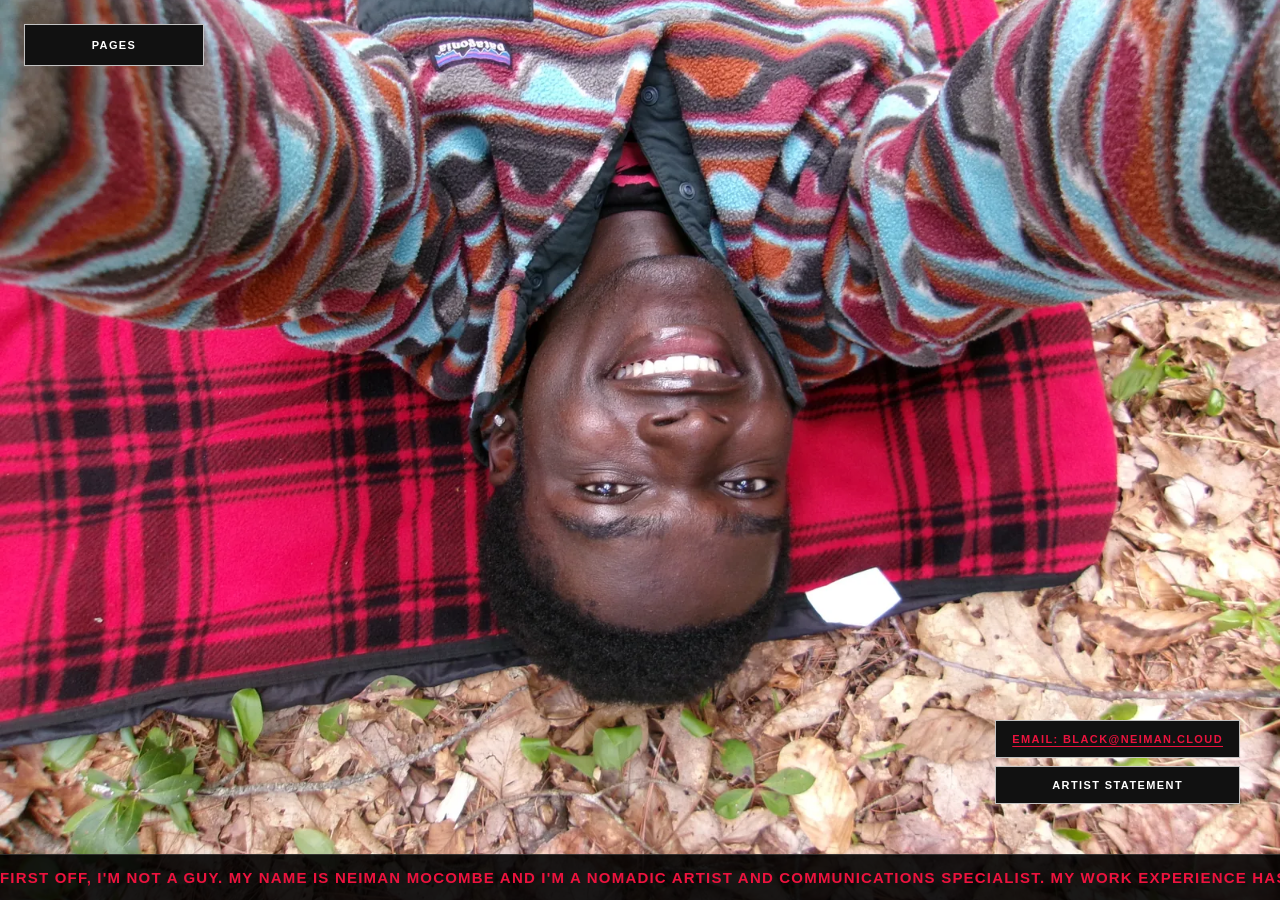
<file: index.html>
<!DOCTYPE html>
<html lang="en">
<head>
    <meta charset="UTF-8">
    <meta name="viewport" content="width=device-width, initial-scale=1.0">
    <title>About Me</title>
    <link rel="stylesheet" href="style.css">
</head>
<body>

    <nav class="site-nav-stack">
        <details class="menu-dropdown">
        <summary id="pages-toggle" class="menu-toggle">Pages</summary>
        <div class="menu-links">
            <a id="link-who-is-this-guy" href="index.html" class="nav-btn">Who is this guy?</a>
            <details class="nav-accordion" data-accordion="artwork">
                <summary class="nav-btn">Artwork</summary>
                <div class="submenu">
                    <svg class="submenu-guide" viewBox="0 0 12 100" preserveAspectRatio="none" aria-hidden="true"><path d="M6 0 V100"></path></svg>
                    <a href="photography.html" class="nav-btn">Photography</a>
                    <a href="art-interventions.html" class="nav-btn">Art Interventions</a>
                    <a href="" class="nav-btn">Graphic Design</a>
                    <a href="digital-art.html" class="nav-btn">Digital Art</a>
                    <a href="written-works.html" class="nav-btn">Written Works</a>
                </div>
            </details>
            <a id="link-communications" href="work-experience.html" class="nav-btn">Work Experience</a>
            <details class="nav-accordion" data-accordion="areas-of-interest">
                <summary class="nav-btn">Areas of Interest</summary>
                <div class="submenu">
                    <svg class="submenu-guide" viewBox="0 0 12 100" preserveAspectRatio="none" aria-hidden="true"><path d="M6 0 V100"></path></svg>
                    <a href="workin-hard.html" class="nav-btn">Workin' Hard</a>
                    <a href="hardly-workin.html" class="nav-btn">Hardly Workin'</a>
                </div>
            </details>
        </div>
        </details>
    </nav>

    <div class="about-bg">

        <div class="about-actions bottom-right-anchor">
            <a class="email-box" href="mailto:black@neiman.cloud">email: black@neiman.cloud</a>
            <details class="statement-details">
                <summary class="statement-trigger">Artist Statement</summary>
                <div class="statement-panel">
                    <button class="statement-close" type="button" aria-label="Close artist statement">×</button>
                    <p>I’ve always found artist statements to be ironic. As artists, we yearn for freedom from the constraints of society. By engaging in the practice of art making, I thought I’d be free from the quantitative, standardized world that seems to be closing in around me. As I’ve begun practicing more professionally, however, I’ve learned that things like artists' statements, digital portfolios, and social media presence are somewhat necessary. Although I totally understand the practical use of these standards, I think it’s ironic how creatives have created our own little cages, cages which may hurt more than they help.</p>
                    <p>If I must describe my works with words, I’ll say my study of religion and art history have informed my work as a <a class="statement-link" href="https://en.wikipedia.org/wiki/Social_practice_(art)" target="_blank" rel="noopener noreferrer">Social Practitioner</a>. I’m interested in context and how it (or lack thereof) can affect audience interpretation/reaction to a given work. By layering historical references within established mediums like (photo, installation, performance, etc) I’m able to expand my own awareness in addition to those people around me.</p>
                </div>
            </details>
        </div>

    </div>

    <div class="news-ticker-container">
        <div class="ticker-track">
            <span class="ticker-text">                  First off, I'm not a guy. My name is Neiman Mocombe and I'm a nomadic artist and communications specialist. My work experience has taken me around the Americas, Europe, and Asia. Please feel free to reach out if you'd like to collaborate on a creative assignment.</span>
        <span class="ticker-text">                      First off, I'm not a guy. My name is Neiman Mocombe and I'm a nomadic artist and communications specialist. My work experience has taken me around the Americas, Europe, and Asia. Please feel free to reach out if you'd like to collaborate on a creative assignment.</span>
        </div>
    </div>

    <script>
        const statementDetails = document.querySelector('.statement-details');
        const statementClose = document.querySelector('.statement-close');

        statementClose.addEventListener('click', () => {
            statementDetails.removeAttribute('open');
        });

        document.addEventListener('click', (event) => {
            if (statementDetails.open && !statementDetails.contains(event.target)) {
                statementDetails.removeAttribute('open');
            }
        });
    </script>

</body>
</html>
</file>
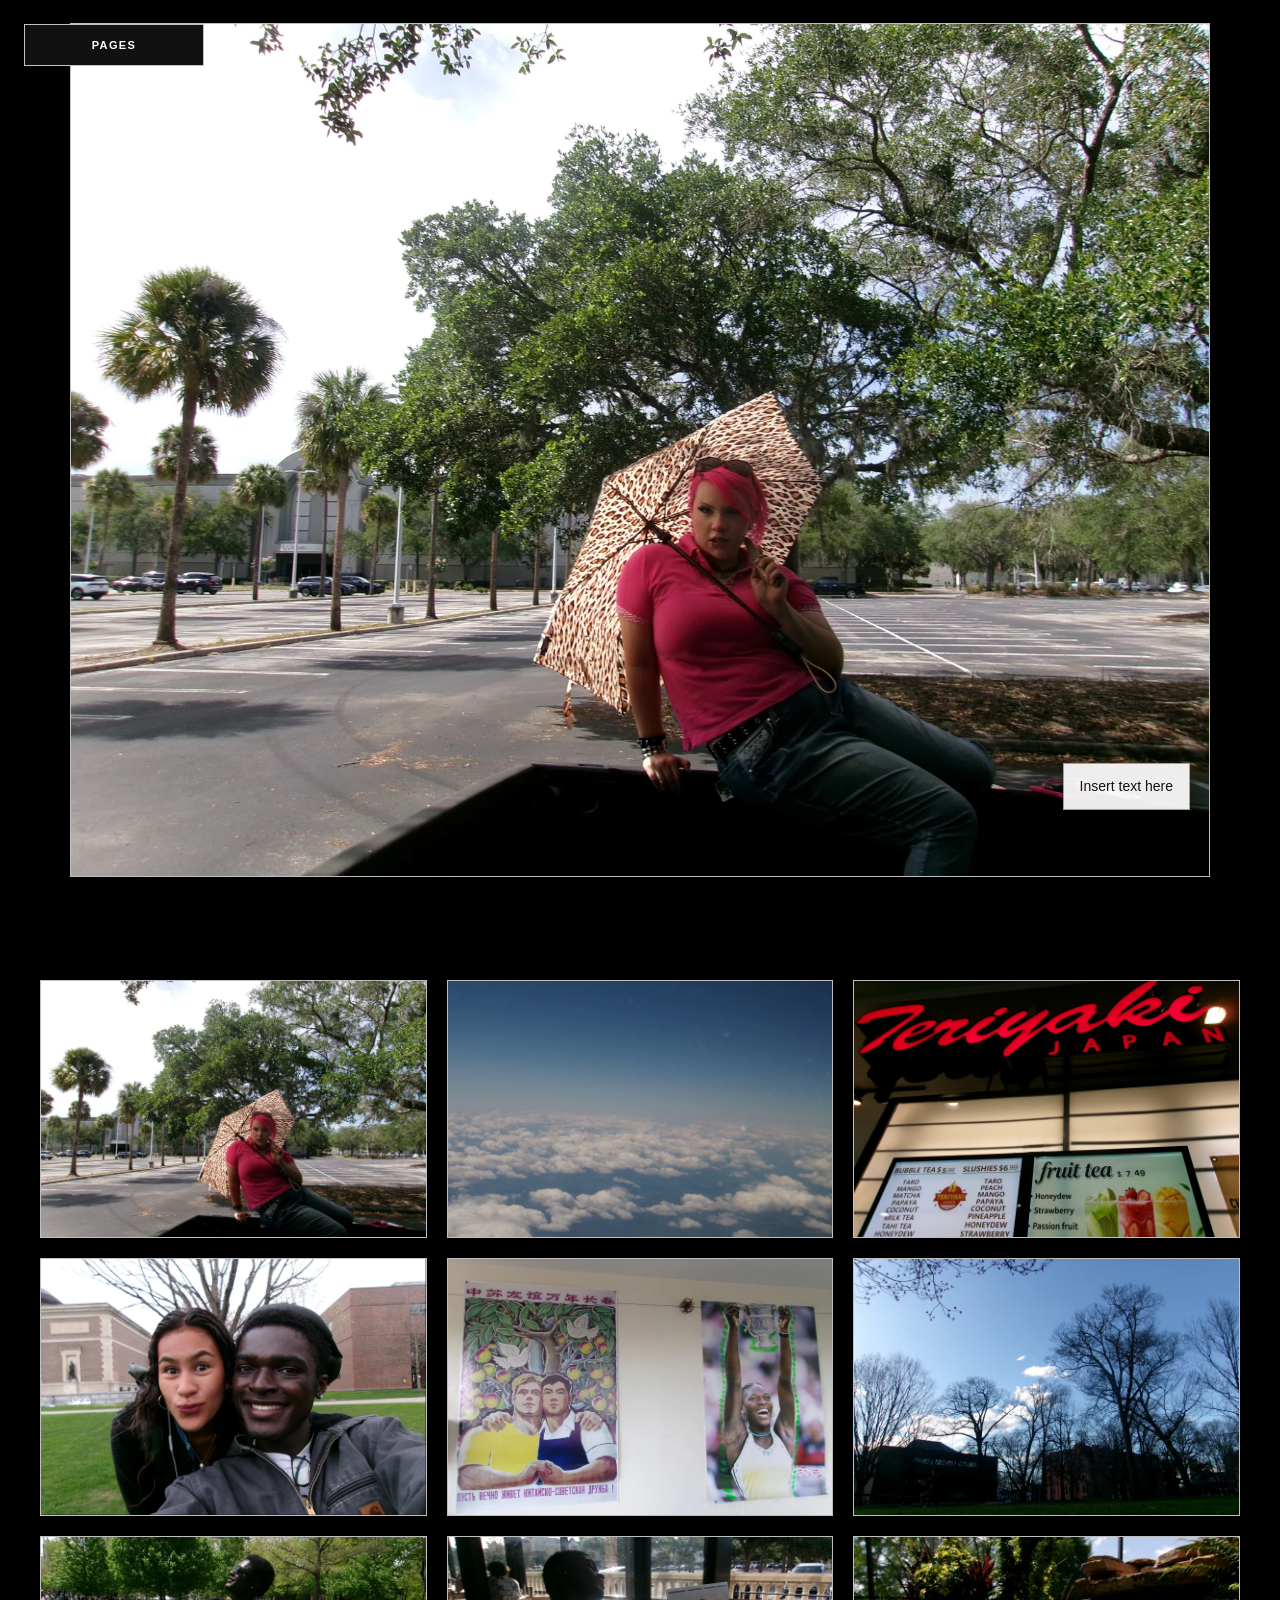
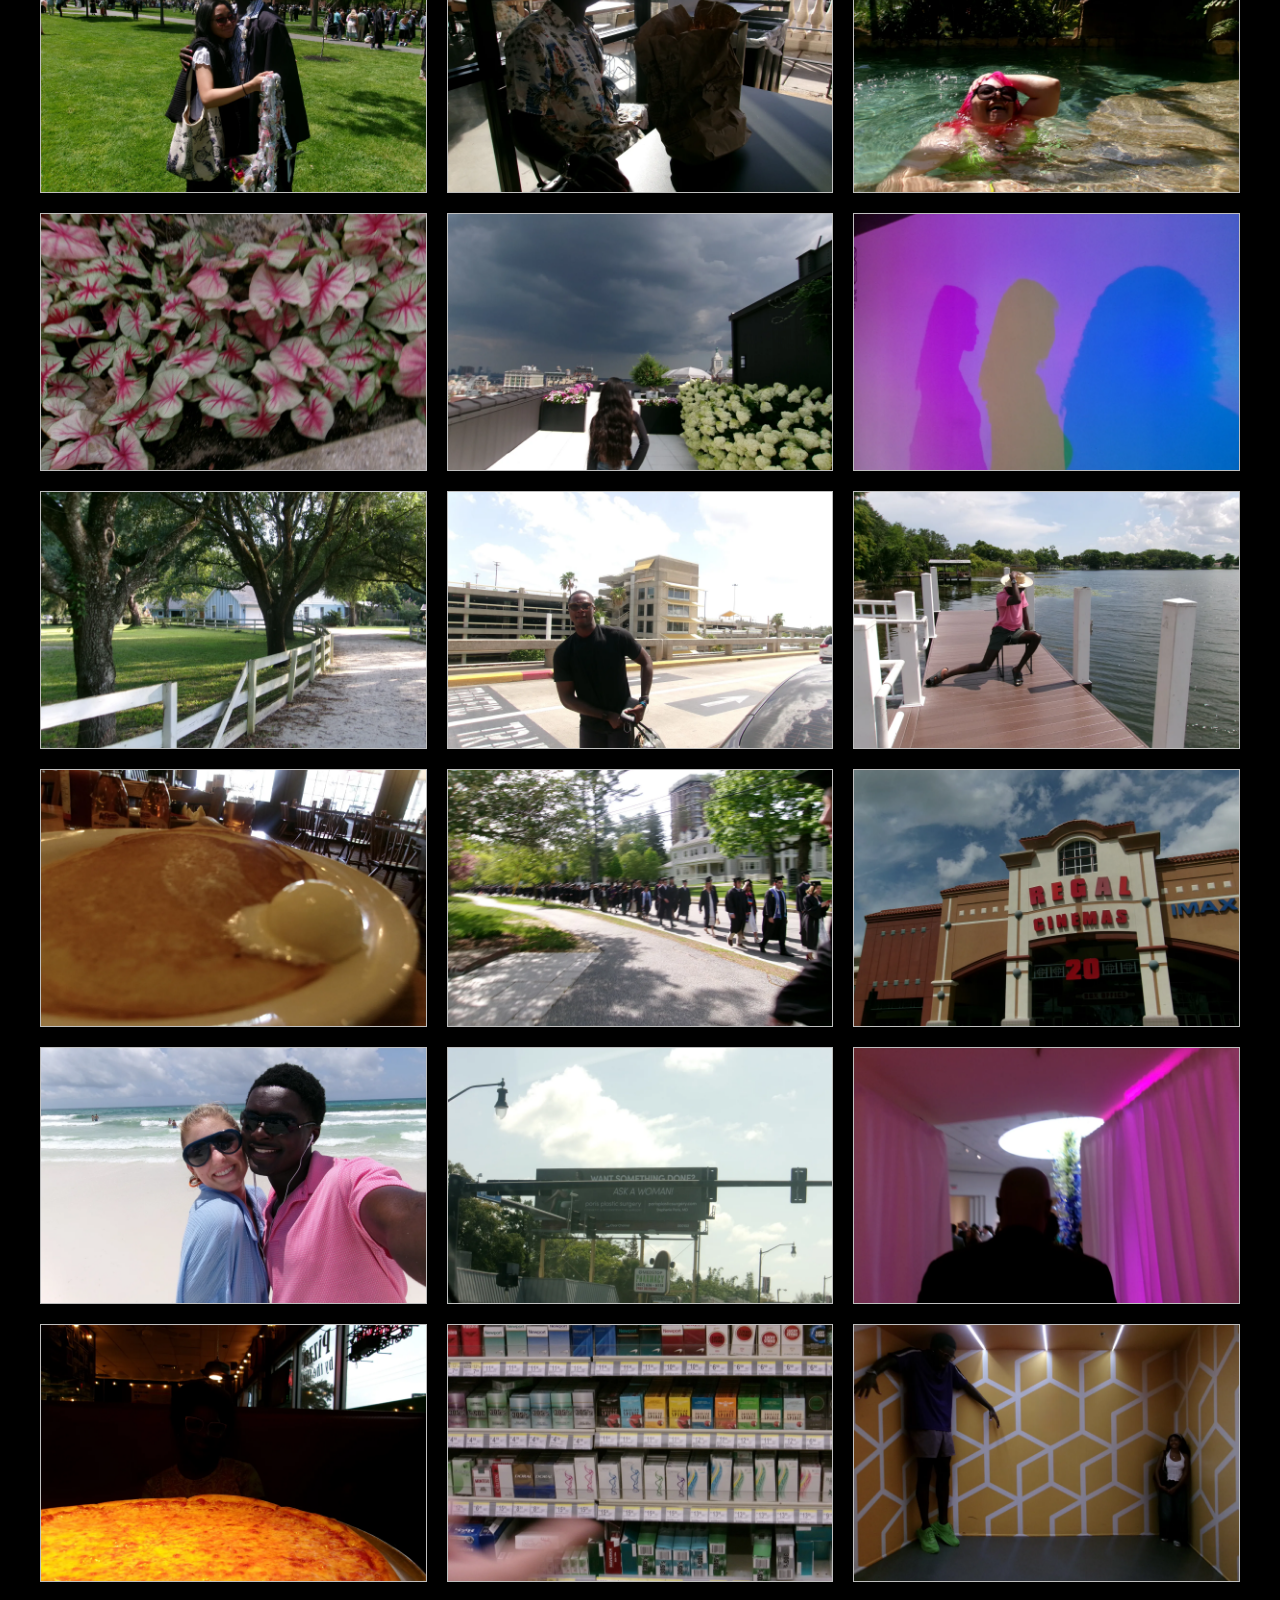
<file: areas-of-interest.html>
<!DOCTYPE html>
<html lang="en">
<head>
    <meta charset="UTF-8">
    <meta name="viewport" content="width=device-width, initial-scale=1.0">
    <title>Areas of Interest</title>
    <link rel="stylesheet" href="style.css">

    <style>
        html {
            scroll-behavior: smooth;
        }

        .gallery-body {
            background-color: #000000 !important;
            margin: 0;
            padding: 0;
        }

        .back-btn.gallery-nav {
            position: absolute;
            top: 24px;
            left: 24px;
            z-index: 10005;
        }

        /* 1. SINGLE FULLSCREEN SLIDESHOW WINDOW */
        .slideshow-window {
            position: relative;
            width: 100%;
            height: 100vh; /* Exactly one screen height */
            background-color: #000000;
            display: flex;
            justify-content: center;
            align-items: center;
            overflow: hidden;
        }

        /* Slide Frames (Hidden by default, shown via JavaScript class) */
        .gallery-slide {
            display: none; 
            position: absolute;
            width: 100%;
            height: 100%;
            justify-content: center;
            align-items: center;
            background-color: #000000;
        }

        .gallery-slide.active-slide {
            display: flex !important; /* Only shows the currently selected picture */
        }

        .gallery-img {
            max-width: 95%;
            max-height: 95%;
            object-fit: contain;
            border: 1px solid rgba(255, 255, 255, 0.75);
            box-sizing: border-box;
        }

        .cleanleaners-image {
            transform: rotate(180deg);
        }

        /* DESKTOP CLICK ARROWS */
/* DESKTOP CLICK ARROWS */
        .nav-arrow {
            position: absolute;
            top: 50%;
            transform: translateY(-50%);
            background: none; /* Removes the circle background color entirely */
            color: rgba(255, 255, 255, 0.6); /* Makes the arrow slightly translucent by default */
            font-size: 48px; /* Boosts the arrow size a bit since the circle is gone */
            border: none; /* Removes the border ring */
            padding: 10px;
            cursor: pointer;
            z-index: 10002;
            user-select: none;
            transition: color 0.3s ease, transform 0.3s ease;
        }

        /* Makes the standalone arrow turn bright white and grow slightly when hovered */
        .nav-arrow:hover {
            background: none; /* Keeps background transparent on hover */
            color: #ffffff; /* Pops to solid white */
            transform: translateY(-50%) scale(1.1); 
        }
       /* INVISIBLE CLICK NAV ZONES */
        .click-zone {
            position: absolute;
            top: 0;
            width: 50%; /* Splits the screen perfectly in half */
            height: 100%;
            z-index: 10002; /* Sits on top of the image but below your back-button */
            cursor: pointer;
            background: transparent; /* Makes it completely invisible */
            -webkit-tap-highlight-color: transparent; /* Prevents gray flashes on mobile browsers */
        }

        /* Positions the left zone to cover the left 50% of the screen */
        .left-zone {
            left: 0;
        }

        /* Positions the right zone to cover the right 50% of the screen */
        .right-zone {
            right: 0;
        }

        

        .left-arrow { left: 40px; }
        .right-arrow { right: 40px; }

        /* Caption system mechanics */
        .caption-system {
            position: absolute;
            bottom: 0;
            left: 0;
            width: 100%;
            display: flex;
            flex-direction: column;
            align-items: center;
            z-index: 10000;
        }

        .faint-arrow {
            color: rgba(255, 255, 255, 0.5);
            font-size: 28px;
            margin-bottom: 8px;
            cursor: pointer;
            animation: arrowBlink 3s ease-in-out infinite;
        }

        .caption-drawer {
            width: 100%;
            max-height: 0; 
            overflow: hidden;
            background-color: rgba(20, 20, 20, 0.95);
            transition: max-height 0.4s ease;
            text-align: left;
        }

        .caption-drawer-content { padding: 20px 40px 30px 40px; }
        .caption-drawer h3 { color: #ffffff; font-size: 20px; margin: 0 0 8px 0; font-family: -apple-system, sans-serif; }
        .caption-drawer p { color: #bbbbbb; font-size: 14px; margin: 0; font-family: -apple-system, sans-serif; }

        .caption-system:hover .caption-drawer { max-height: 20vh; }

        .floating-text-box {
            position: absolute;
            right: 90px;
            bottom: 90px;
            max-width: 300px;
            padding: 12px 16px;
            background-color: rgba(255, 255, 255, 0.92);
            border: 1px solid rgba(17, 17, 17, 0.35);
            color: #111111;
            font-size: 14px;
            line-height: 1.5;
            font-family: "Geist", "Geist Mono", "Arial Narrow", Arial, sans-serif;
            font-weight: 500;
            box-shadow: 0 8px 24px rgba(0, 0, 0, 0.18);
            outline: none;
            z-index: 10003;
            white-space: normal;
        }

        .floating-text-box:empty:before {
            content: "Insert text here";
            color: rgba(17, 17, 17, 0.65);
        }

        @keyframes arrowBlink { 0%, 100% { opacity: 0.2; } 50% { opacity: 0.8; } }

        /* 2. THE THUMBNAIL MATRIX GRID SECTION */
        .grid-section-container {
            background-color: #000000;
            padding: 80px 40px 120px 40px;
            width: 100%;
            box-sizing: border-box;
        }

        .grid-section-title {
            color: #ffffff;
            font-family: -apple-system, sans-serif;
            font-size: 24px;
            letter-spacing: 2px;
            text-transform: uppercase;
            margin-bottom: 40px;
            text-align: center;
        }

        .photo-matrix-grid {
            display: grid;
            grid-template-columns: repeat(3, 1fr);
            gap: 20px;
            max-width: 1400px;
            margin: 0 auto;
        }

        .grid-thumbnail-link {
            display: block;
            width: 100%;
            aspect-ratio: 3 / 2;
            overflow: hidden;
            border-radius: 0px;
            border: 1px solid rgba(255, 255, 255, 0.75);
            cursor: pointer;
            transition: transform 0.3s ease, border-color 0.3s ease;
            box-sizing: border-box;
        }

        .grid-thumbnail-link:hover {
            transform: scale(1.02);
            border-color: rgba(255, 255, 255, 0.4);
        }

        .grid-thumb-img {
            width: 100%;
            height: 100%;
            object-fit: cover;
        }
    </style>
</head>
<body class="gallery-body">

    <div class="slideshow-window" id="top-view">
        
            <div class="click-zone left-zone" onclick="changeSlide(-1)"></div>
            <div class="click-zone right-zone" onclick="changeSlide(1)"></div>

        <div class="gallery-slide active-slide">
            <img src="images/photo-gallery/connie-pt-2.webp" alt="Connie pt 2" class="gallery-img">
            <div class="caption-system"><div class="caption-drawer"><div class="caption-drawer-content"><h3>Connie pt. 2</h3><p>Selected photo</p></div></div></div>
        </div>

        <div class="gallery-slide">
            <img src="images/photo-gallery/plane.webp" alt="Plane" class="gallery-img">
            <div class="caption-system"><div class="caption-drawer"><div class="caption-drawer-content"><h3>Plane</h3><p>Selected photo</p></div></div></div>
        </div>

        <div class="gallery-slide">
            <img src="images/photo-gallery/oviedomall.webp" alt="Oviedomall" class="gallery-img">
            <div class="caption-system"><div class="caption-drawer"><div class="caption-drawer-content"><h3>Oviedomall</h3><p>Selected photo</p></div></div></div>
        </div>

        <div class="gallery-slide">
            <img src="images/photo-gallery/cleanleaners.webp" alt="Cleanleaners" class="gallery-img cleanleaners-image">
            <div class="caption-system"><div class="caption-drawer"><div class="caption-drawer-content"><h3>Cleanleaners</h3><p>Selected photo</p></div></div></div>
        </div>

        <div class="gallery-slide">
            <img src="images/photo-gallery/twoposters.webp" alt="Two posters" class="gallery-img">
            <div class="caption-system"><div class="caption-drawer"><div class="caption-drawer-content"><h3>Two Posters</h3><p>Selected photo</p></div></div></div>
        </div>

        <div class="gallery-slide">
            <img src="images/photo-gallery/sticks.webp" alt="Sticks" class="gallery-img">
            <div class="caption-system"><div class="caption-drawer"><div class="caption-drawer-content"><h3>Sticks</h3><p>Selected photo</p></div></div></div>
        </div>

        <div class="gallery-slide">
            <img src="images/photo-gallery/birdge.webp" alt="Bridge" class="gallery-img">
            <div class="caption-system"><div class="caption-drawer"><div class="caption-drawer-content"><h3>Bridge</h3><p>Selected photo</p></div></div></div>
        </div>

        <div class="gallery-slide">
            <img src="images/photo-gallery/chip.webp" alt="Chip" class="gallery-img">
            <div class="caption-system"><div class="caption-drawer"><div class="caption-drawer-content"><h3>Chip</h3><p>Selected photo</p></div></div></div>
        </div>

        <div class="gallery-slide">
            <img src="images/photo-gallery/conniepool.webp" alt="Connie Pool" class="gallery-img">
            <div class="caption-system"><div class="caption-drawer"><div class="caption-drawer-content"><h3>Connie Pool</h3><p>Selected photo</p></div></div></div>
        </div>

        <div class="gallery-slide">
            <img src="images/photo-gallery/flplants.webp" alt="FL Plants" class="gallery-img">
            <div class="caption-system"><div class="caption-drawer"><div class="caption-drawer-content"><h3>FL Plants</h3><p>Selected photo</p></div></div></div>
        </div>

        <div class="gallery-slide">
            <img src="images/photo-gallery/c1.webp" alt="C1" class="gallery-img">
            <div class="caption-system"><div class="caption-drawer"><div class="caption-drawer-content"><h3>C1</h3><p>Selected photo</p></div></div></div>
        </div>

        <div class="gallery-slide">
            <img src="images/photo-gallery/hleln.webp" alt="Helen" class="gallery-img">
            <div class="caption-system"><div class="caption-drawer"><div class="caption-drawer-content"><h3>Helen</h3><p>Selected photo</p></div></div></div>
        </div>

        <div class="gallery-slide">
            <img src="images/photo-gallery/home2.webp" alt="Home 2" class="gallery-img">
            <div class="caption-system"><div class="caption-drawer"><div class="caption-drawer-content"><h3>Home 2</h3><p>Selected photo</p></div></div></div>
        </div>

        <div class="gallery-slide">
            <img src="images/photo-gallery/kency.webp" alt="Kency" class="gallery-img">
            <div class="caption-system"><div class="caption-drawer"><div class="caption-drawer-content"><h3>Kency</h3><p>Selected photo</p></div></div></div>
        </div>

        <div class="gallery-slide">
            <img src="images/photo-gallery/lake.webp" alt="Lake" class="gallery-img">
            <div class="caption-system"><div class="caption-drawer"><div class="caption-drawer-content"><h3>Lake</h3><p>Selected photo</p></div></div></div>
        </div>

        <div class="gallery-slide">
            <img src="images/photo-gallery/kreckerbarrel.webp" alt="Cracker Barrel" class="gallery-img">
            <div class="caption-system"><div class="caption-drawer"><div class="caption-drawer-content"><h3>Cracker Barrel</h3><p>Selected photo</p></div></div></div>
        </div>

        <div class="gallery-slide">
            <img src="images/photo-gallery/longmarch.webp" alt="Long March" class="gallery-img">
            <div class="caption-system"><div class="caption-drawer"><div class="caption-drawer-content"><h3>Long March</h3><p>Selected photo</p></div></div></div>
        </div>

        <div class="gallery-slide">
            <img src="images/photo-gallery/regal.webp" alt="Regal" class="gallery-img">
            <div class="caption-system"><div class="caption-drawer"><div class="caption-drawer-content"><h3>Regal</h3><p>Selected photo</p></div></div></div>
        </div>

        <div class="gallery-slide">
            <img src="images/photo-gallery/seaside.webp" alt="Seaside" class="gallery-img">
            <div class="caption-system"><div class="caption-drawer"><div class="caption-drawer-content"><h3>Seaside</h3><p>Selected photo</p></div></div></div>
        </div>

        <div class="gallery-slide">
            <img src="images/photo-gallery/period.webp" alt="Period" class="gallery-img">
            <div class="caption-system"><div class="caption-drawer"><div class="caption-drawer-content"><h3>Period</h3><p>Selected photo</p></div></div></div>
        </div>

        <div class="gallery-slide">
            <img src="images/photo-gallery/oma.webp" alt="Oma" class="gallery-img">
            <div class="caption-system"><div class="caption-drawer"><div class="caption-drawer-content"><h3>Oma</h3><p>Selected photo</p></div></div></div>
        </div>

        <div class="gallery-slide">
            <img src="images/photo-gallery/pizzapizza.webp" alt="Pizza Pizza" class="gallery-img">
            <div class="caption-system"><div class="caption-drawer"><div class="caption-drawer-content"><h3>Pizza Pizza</h3><p>Selected photo</p></div></div></div>
        </div>

        <div class="gallery-slide">
            <img src="images/photo-gallery/nic.webp" alt="Nic" class="gallery-img">
            <div class="caption-system"><div class="caption-drawer"><div class="caption-drawer-content"><h3>Nic</h3><p>Selected photo</p></div></div></div>
        </div>

        <div class="gallery-slide">
            <img src="images/photo-gallery/oftroy.webp" alt="Of Troy" class="gallery-img">
            <div class="caption-system"><div class="caption-drawer"><div class="caption-drawer-content"><h3>Of Troy</h3><p>Selected photo</p></div></div></div>
        </div>

    </div>

    <section class="grid-section-container">
       
        
        <div class="photo-matrix-grid">
            
            <div class="grid-thumbnail-link" onclick="jumpToSlide(0)">
                <img src="images/photo-gallery/connie-pt-2.webp" class="grid-thumb-img" alt="Connie pt 2 thumb">
            </div>
            <div class="grid-thumbnail-link" onclick="jumpToSlide(1)">
                <img src="images/photo-gallery/plane.webp" class="grid-thumb-img" alt="Plane thumb">
            </div>
            <div class="grid-thumbnail-link" onclick="jumpToSlide(2)">
                <img src="images/photo-gallery/oviedomall.webp" class="grid-thumb-img" alt="Oviedomall thumb">
            </div>

            <div class="grid-thumbnail-link" onclick="jumpToSlide(3)">
                <img src="images/photo-gallery/cleanleaners.webp" class="grid-thumb-img cleanleaners-image" alt="Cleanleaners thumb">
            </div>
            <div class="grid-thumbnail-link" onclick="jumpToSlide(4)">
                <img src="images/photo-gallery/twoposters.webp" class="grid-thumb-img" alt="Two posters thumb">
            </div>
            <div class="grid-thumbnail-link" onclick="jumpToSlide(5)">
                <img src="images/photo-gallery/sticks.webp" class="grid-thumb-img" alt="Sticks thumb">
            </div>
            <div class="grid-thumbnail-link" onclick="jumpToSlide(6)">
                <img src="images/photo-gallery/birdge.webp" class="grid-thumb-img" alt="Bridge thumb">
            </div>
            <div class="grid-thumbnail-link" onclick="jumpToSlide(7)">
                <img src="images/photo-gallery/chip.webp" class="grid-thumb-img" alt="Chip thumb">
            </div>
            <div class="grid-thumbnail-link" onclick="jumpToSlide(8)">
                <img src="images/photo-gallery/conniepool.webp" class="grid-thumb-img" alt="Connie Pool thumb">
            </div>
            <div class="grid-thumbnail-link" onclick="jumpToSlide(9)">
                <img src="images/photo-gallery/flplants.webp" class="grid-thumb-img" alt="FL Plants thumb">
            </div>
            <div class="grid-thumbnail-link" onclick="jumpToSlide(10)">
                <img src="images/photo-gallery/c1.webp" class="grid-thumb-img" alt="C1 thumb">
            </div>
            <div class="grid-thumbnail-link" onclick="jumpToSlide(11)">
                <img src="images/photo-gallery/hleln.webp" class="grid-thumb-img" alt="Helen thumb">
            </div>
            <div class="grid-thumbnail-link" onclick="jumpToSlide(12)">
                <img src="images/photo-gallery/home2.webp" class="grid-thumb-img" alt="Home 2 thumb">
            </div>
            <div class="grid-thumbnail-link" onclick="jumpToSlide(13)">
                <img src="images/photo-gallery/kency.webp" class="grid-thumb-img" alt="Kency thumb">
            </div>
            <div class="grid-thumbnail-link" onclick="jumpToSlide(14)">
                <img src="images/photo-gallery/lake.webp" class="grid-thumb-img" alt="Lake thumb">
            </div>
            <div class="grid-thumbnail-link" onclick="jumpToSlide(15)">
                <img src="images/photo-gallery/kreckerbarrel.webp" class="grid-thumb-img" alt="Cracker Barrel thumb">
            </div>
            <div class="grid-thumbnail-link" onclick="jumpToSlide(16)">
                <img src="images/photo-gallery/longmarch.webp" class="grid-thumb-img" alt="Long March thumb">
            </div>
            <div class="grid-thumbnail-link" onclick="jumpToSlide(17)">
                <img src="images/photo-gallery/regal.webp" class="grid-thumb-img" alt="Regal thumb">
            </div>
            <div class="grid-thumbnail-link" onclick="jumpToSlide(18)">
                <img src="images/photo-gallery/seaside.webp" class="grid-thumb-img" alt="Seaside thumb">
            </div>
            <div class="grid-thumbnail-link" onclick="jumpToSlide(19)">
                <img src="images/photo-gallery/period.webp" class="grid-thumb-img" alt="Period thumb">
            </div>
            <div class="grid-thumbnail-link" onclick="jumpToSlide(20)">
                <img src="images/photo-gallery/oma.webp" class="grid-thumb-img" alt="Oma thumb">
            </div>
            <div class="grid-thumbnail-link" onclick="jumpToSlide(21)">
                <img src="images/photo-gallery/pizzapizza.webp" class="grid-thumb-img" alt="Pizza Pizza thumb">
            </div>
            <div class="grid-thumbnail-link" onclick="jumpToSlide(22)">
                <img src="images/photo-gallery/nic.webp" class="grid-thumb-img" alt="Nic thumb">
            </div>
            <div class="grid-thumbnail-link" onclick="jumpToSlide(23)">
                <img src="images/photo-gallery/oftroy.webp" class="grid-thumb-img" alt="Of Troy thumb">
            </div>

        </div>
    </section>

    <script>
        let currentSlideIndex = 0;
        const slides = document.querySelectorAll('.gallery-slide');

        slides.forEach((slide) => {
            const noteBox = document.createElement('div');
            noteBox.className = 'floating-text-box';
            noteBox.setAttribute('contenteditable', 'true');
            noteBox.setAttribute('spellcheck', 'false');
            noteBox.textContent = 'Insert text here';
            slide.appendChild(noteBox);
        });

        function changeSlide(direction) {
            slides[currentSlideIndex].classList.remove('active-slide');
            currentSlideIndex += direction;

            if (currentSlideIndex >= slides.length) { currentSlideIndex = 0; }
            if (currentSlideIndex < 0) { currentSlideIndex = slides.length - 1; }

            slides[currentSlideIndex].classList.add('active-slide');
        }

        function jumpToSlide(targetIndex) {
            slides[currentSlideIndex].classList.remove('active-slide');
            currentSlideIndex = targetIndex;
            slides[currentSlideIndex].classList.add('active-slide');
            
            document.getElementById('top-view').scrollIntoView({ behavior: 'smooth' });
        }
    </script>

    <script src="cursor-trail.js"></script>
</body>

    <nav class="site-nav-stack">
        <details class="menu-dropdown">
        <summary id="pages-toggle" class="menu-toggle">Pages</summary>
        <div class="menu-links">
            <a id="link-who-is-this-guy" href="index.html" class="nav-btn">Who is this guy?</a>
            <details class="nav-accordion" data-accordion="artwork">
                <summary class="nav-btn">Artwork</summary>
                <div class="submenu">
                    <svg class="submenu-guide" viewBox="0 0 12 100" preserveAspectRatio="none" aria-hidden="true"><path d="M6 0 V100"></path></svg>
                    <a href="photography.html" class="nav-btn">Photography</a>
                    <a href="art-interventions.html" class="nav-btn">Art Interventions</a>
                    <a href="" class="nav-btn">Graphic Design</a>
                    <a href="digital-art.html" class="nav-btn">Digital Art</a>
                    <a href="written-works.html" class="nav-btn">Written Works</a>
                </div>
            </details>
            <a id="link-communications" href="work-experience.html" class="nav-btn">Work Experience</a>
            <details class="nav-accordion" data-accordion="areas-of-interest">
                <summary class="nav-btn">Areas of Interest</summary>
                <div class="submenu">
                    <svg class="submenu-guide" viewBox="0 0 12 100" preserveAspectRatio="none" aria-hidden="true"><path d="M6 0 V100"></path></svg>
                    <a href="workin-hard.html" class="nav-btn">Workin' Hard</a>
                    <a href="hardly-workin.html" class="nav-btn">Hardly Workin'</a>
                </div>
            </details>
        </div>
        </details>
    </nav>
</html>
</file>
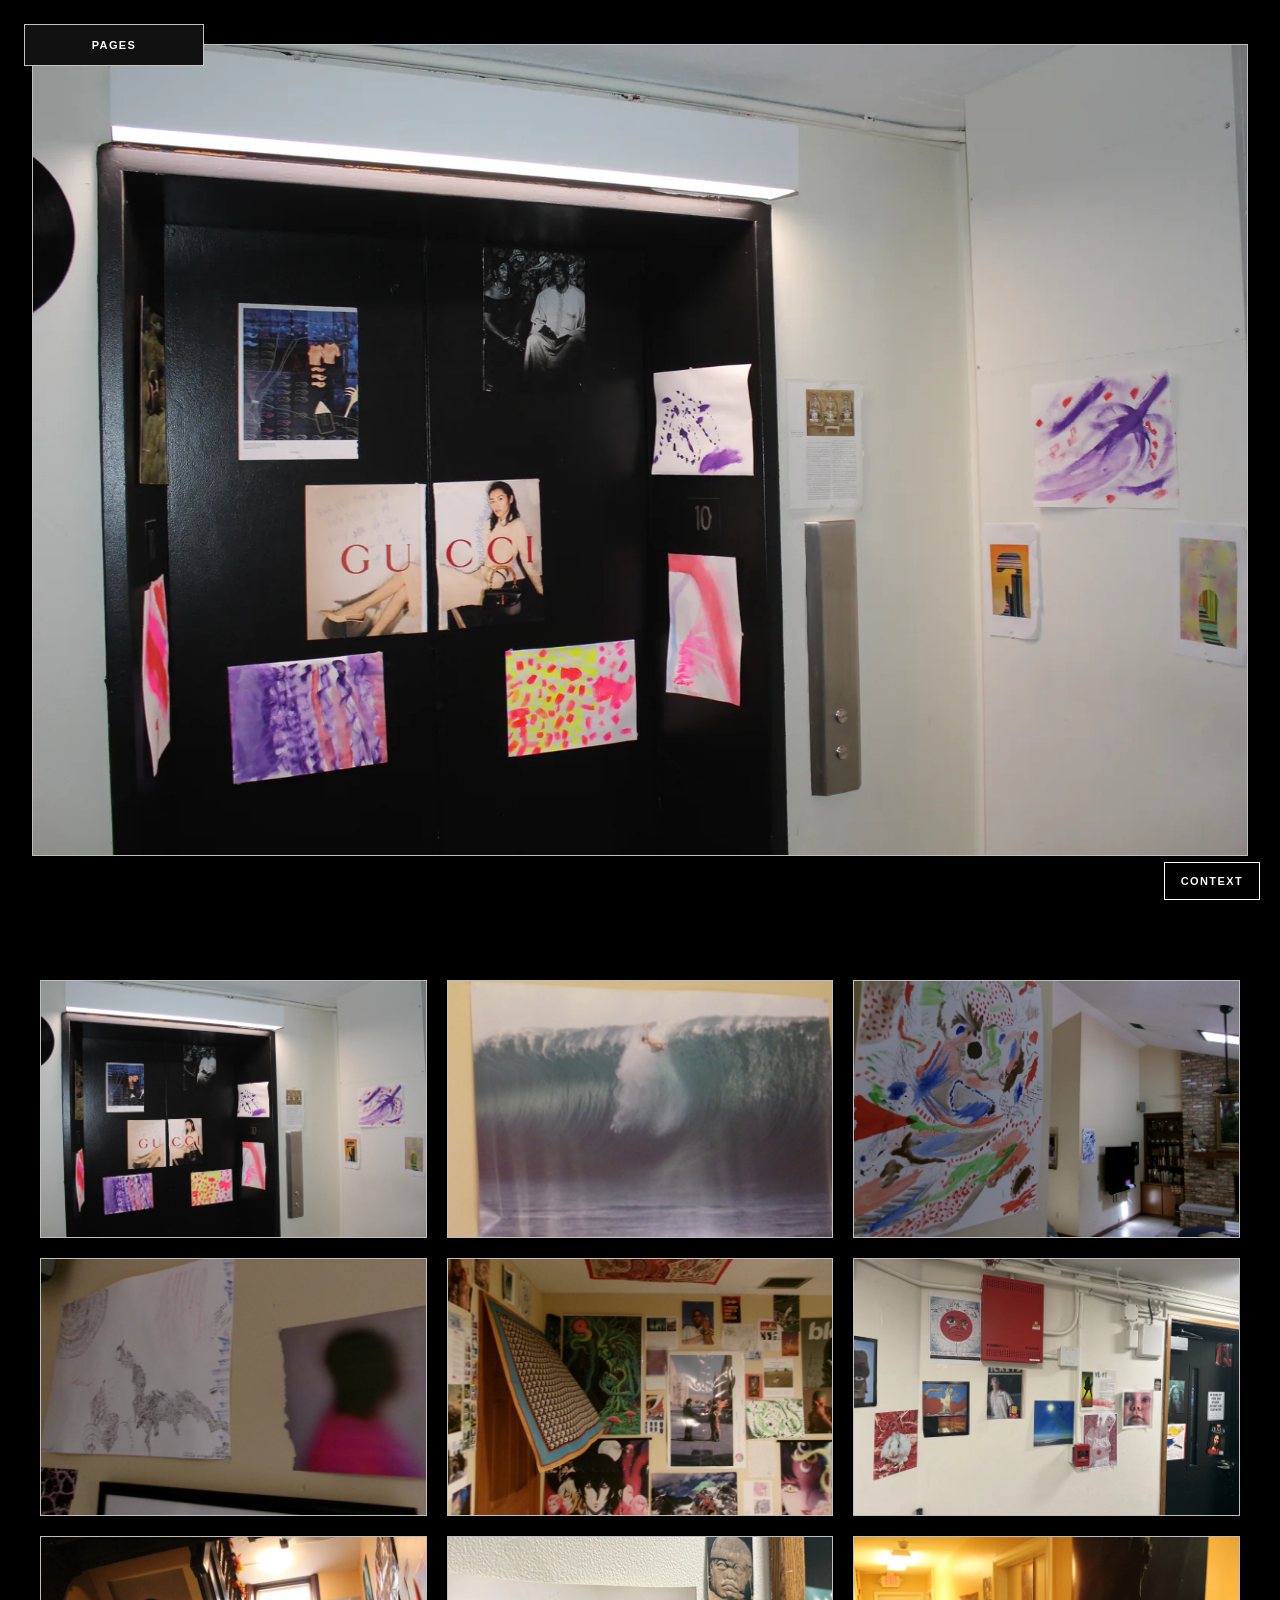
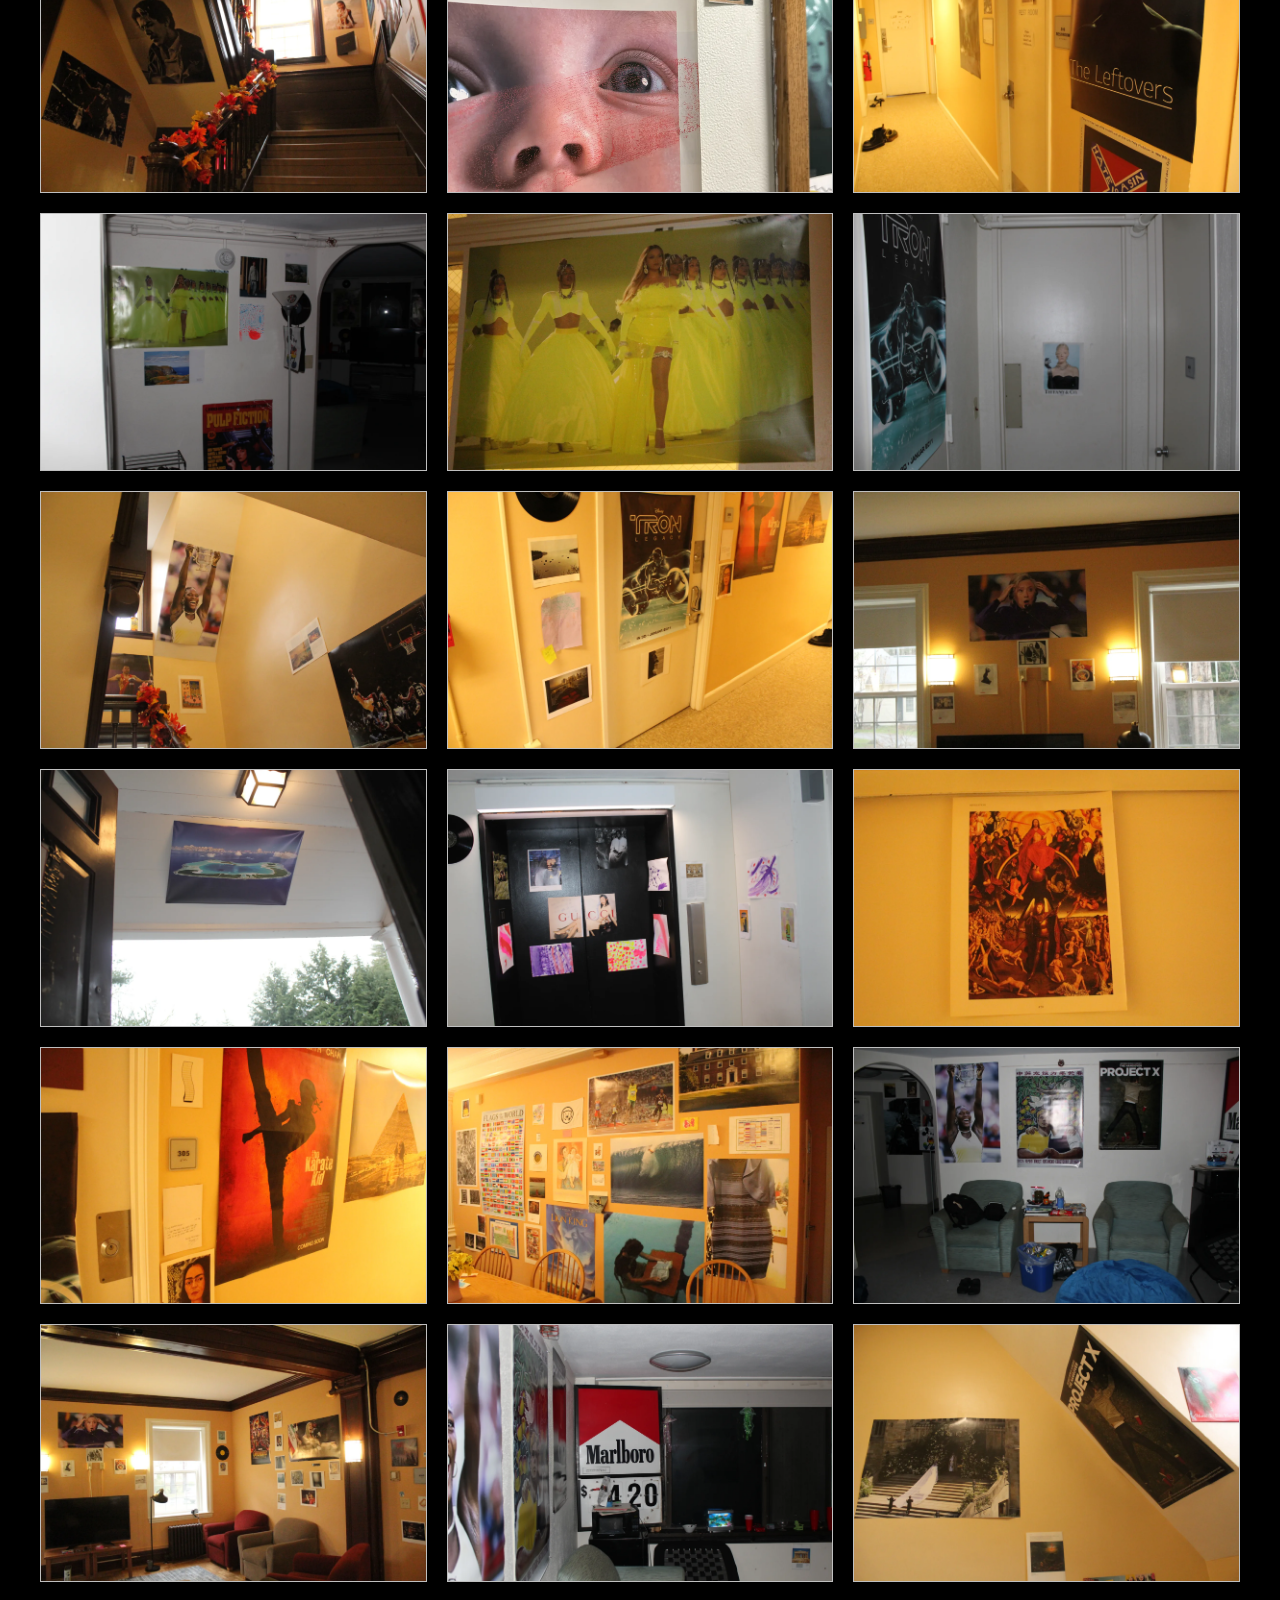
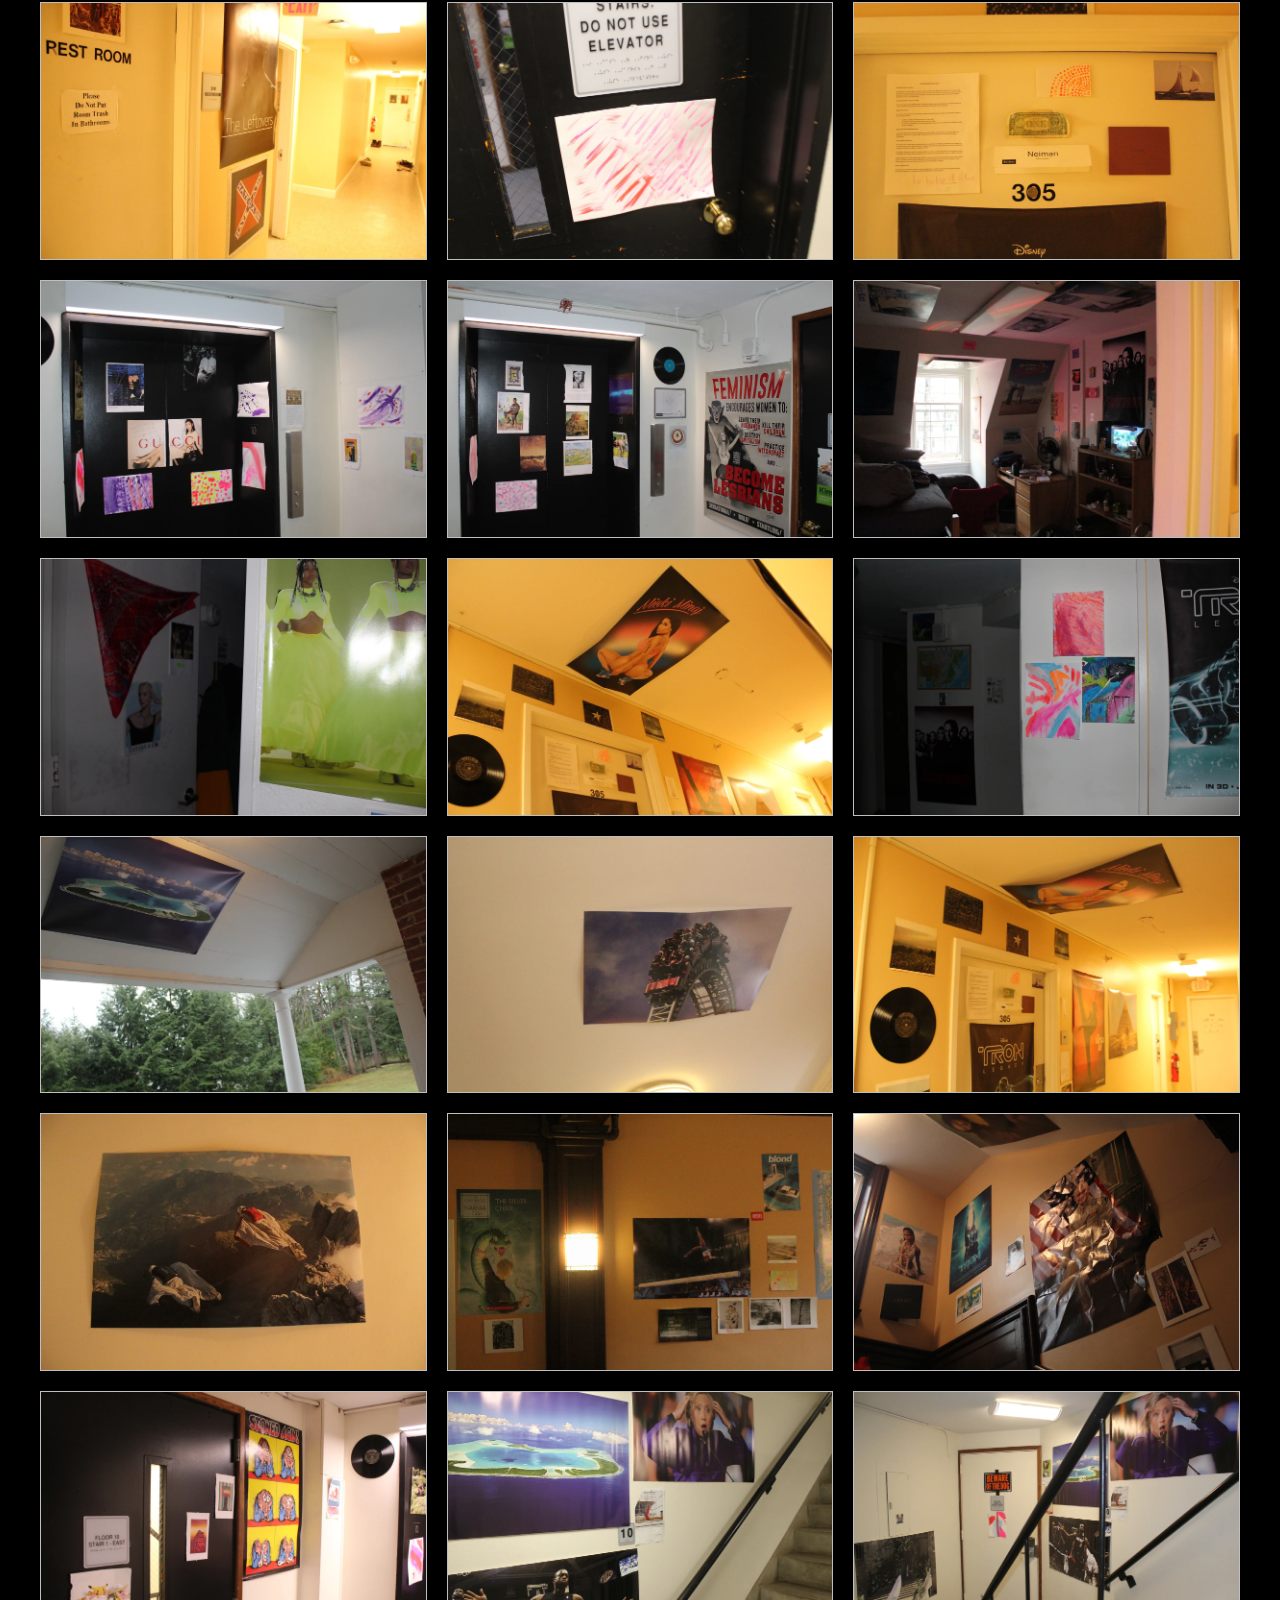
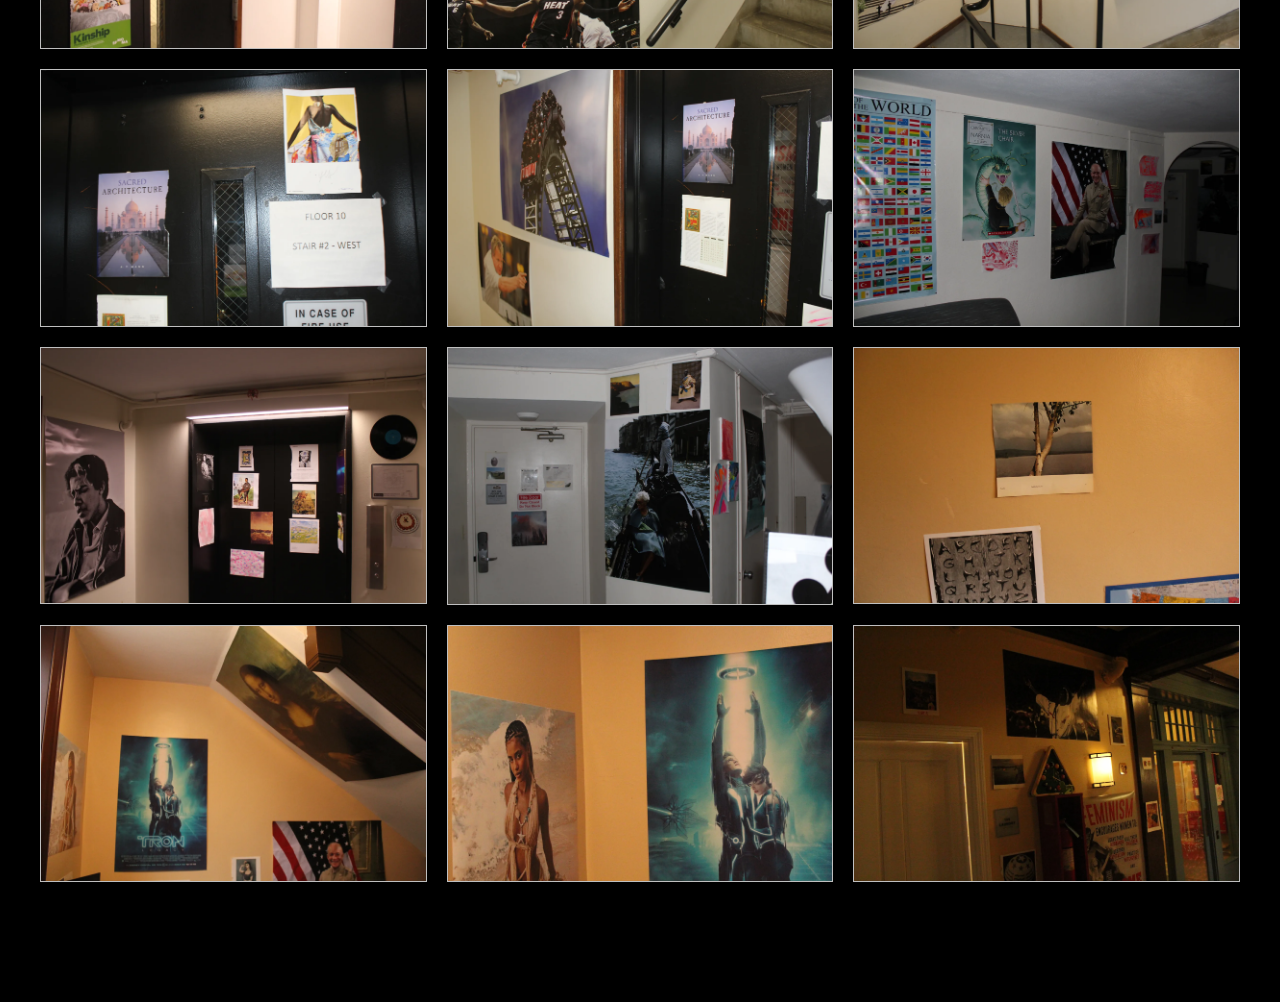
<file: art-interventions.html>
<!DOCTYPE html>
<html lang="en">
<head>
    <meta charset="UTF-8">
    <meta name="viewport" content="width=device-width, initial-scale=1.0">
    <title>Art Interventions</title>
    <link rel="stylesheet" href="style.css">

    <style>
        html {
            scroll-behavior: smooth;
        }

        .gallery-body {
            background-color: #000000 !important;
            margin: 0;
            padding: 0;
        }

        .back-btn.gallery-nav {
            position: absolute;
            top: 24px;
            left: 24px;
            z-index: 10005;
        }

        /* 1. SINGLE FULLSCREEN SLIDESHOW WINDOW */
        .slideshow-window {
            position: relative;
            width: 100%;
            height: 100vh; /* Exactly one screen height */
            background-color: #000000;
            display: flex;
            justify-content: center;
            align-items: center;
            overflow: hidden;
        }

        /* Slide Frames (Hidden by default, shown via JavaScript class) */
        .gallery-slide {
            display: none; 
            position: absolute;
            width: 100%;
            height: 100%;
            justify-content: center;
            align-items: center;
            background-color: #000000;
        }

        .gallery-slide.active-slide {
            display: flex !important; /* Only shows the currently selected picture */
        }

        .gallery-img {
            max-width: 95%;
            max-height: 95%;
            object-fit: contain;
            border: 1px solid rgba(255, 255, 255, 0.75);
            box-sizing: border-box;
        }

        .cleanleaners-image {
            transform: rotate(180deg);
        }

        /* DESKTOP CLICK ARROWS */
/* DESKTOP CLICK ARROWS */
        .nav-arrow {
            position: absolute;
            top: 50%;
            transform: translateY(-50%);
            background: none; /* Removes the circle background color entirely */
            color: rgba(255, 255, 255, 0.6); /* Makes the arrow slightly translucent by default */
            font-size: 48px; /* Boosts the arrow size a bit since the circle is gone */
            border: none; /* Removes the border ring */
            padding: 10px;
            cursor: pointer;
            z-index: 10002;
            user-select: none;
            transition: color 0.3s ease, transform 0.3s ease;
        }

        /* Makes the standalone arrow turn bright white and grow slightly when hovered */
        .nav-arrow:hover {
            background: none; /* Keeps background transparent on hover */
            color: #ffffff; /* Pops to solid white */
            transform: translateY(-50%) scale(1.1); 
        }
       /* INVISIBLE CLICK NAV ZONES */
        .click-zone {
            position: absolute;
            top: 0;
            width: 50%; /* Splits the screen perfectly in half */
            height: 100%;
            z-index: 10002; /* Sits on top of the image but below your back-button */
            cursor: pointer;
            background: transparent; /* Makes it completely invisible */
            -webkit-tap-highlight-color: transparent; /* Prevents gray flashes on mobile browsers */
        }

        /* Positions the left zone to cover the left 50% of the screen */
        .left-zone {
            left: 0;
        }

        /* Positions the right zone to cover the right 50% of the screen */
        .right-zone {
            right: 0;
        }

        

        .left-arrow { left: 40px; }
        .right-arrow { right: 40px; }

        /* Caption system mechanics */
        .caption-system {
            position: absolute;
            bottom: 0;
            left: 0;
            width: 100%;
            display: flex;
            flex-direction: column;
            align-items: center;
            z-index: 10000;
        }

        .faint-arrow {
            color: rgba(255, 255, 255, 0.5);
            font-size: 28px;
            margin-bottom: 8px;
            cursor: pointer;
            animation: arrowBlink 3s ease-in-out infinite;
        }

        .caption-drawer {
            width: 100%;
            max-height: 0; 
            overflow: hidden;
            background-color: rgba(20, 20, 20, 0.95);
            transition: max-height 0.4s ease;
            text-align: left;
        }

        .caption-drawer-content { padding: 20px 40px 30px 40px; }
        .caption-drawer h3 { color: #ffffff; font-size: 20px; margin: 0 0 8px 0; font-family: -apple-system, sans-serif; }
        .caption-drawer p { color: #bbbbbb; font-size: 14px; margin: 0; font-family: -apple-system, sans-serif; }

        .caption-system:hover .caption-drawer { max-height: 20vh; }

        .context-details {
            position: absolute;
            right: 20px;
            bottom: 0;
            z-index: 10003;
        }

        .context-trigger {
            display: inline-flex;
            align-items: center;
            justify-content: center;
            padding: 12px 16px;
            background-color: #000000;
            color: #ffffff;
            border: 1px solid #FFFFFF;
            cursor: pointer;
            font-family: "Geist", "Geist Mono", "Arial Narrow", Arial, sans-serif;
            font-size: 11px;
            font-weight: 700;
            letter-spacing: 1.4px;
            text-transform: uppercase;
        }

        .context-trigger::-webkit-details-marker {
            display: none;
        }

        .context-trigger:hover,
        .context-close:hover {
            color: #EC133E;
        }

        .context-modal {
            position: absolute;
            right: 0;
            bottom: calc(100% + 8px);
            display: flex;
            flex-direction: column;
            width: 340px;
            max-width: calc(100vw - 40px);
            max-height: calc(100vh - 40px);
            overflow-y: auto;
            padding: 24px;
            margin: 0;
            background-color: #ffffff;
            color: #000000;
            border: 1px solid #000000;
            box-sizing: border-box;
            font-family: "Geist", "Geist Mono", "Arial Narrow", Arial, sans-serif;
            line-height: 1.6;
            z-index: 10004;
        }

        .context-title {
            margin: 0 0 24px;
            color: #000000;
            font-size: 18px;
            font-weight: bold;
            letter-spacing: 1.4px;
            line-height: 1.3;
            text-transform: uppercase;
        }

        .context-body {
            color: #000000;
        }

        .context-body p {
            margin: 0 0 12px;
            color: #000000;
        }

        .context-body a,
        .context-body a:visited,
        .context-body a:hover,
        .context-body a:active {
            color: #000000;
            text-decoration: underline;
            text-decoration-thickness: 2px;
            text-underline-offset: 2px;
        }

        .context-close {
            position: absolute;
            top: 10px;
            right: 12px;
            padding: 0;
            background: transparent;
            color: #ffffff;
            border: 0;
            cursor: pointer;
            font-size: 22px;
            line-height: 1;
        }

        @media (max-width: 700px) {
            .context-modal {
                right: 0;
                width: min(340px, calc(100vw - 40px));
            }
        }

        @keyframes arrowBlink { 0%, 100% { opacity: 0.2; } 50% { opacity: 0.8; } }

        /* 2. THE THUMBNAIL MATRIX GRID SECTION */
        .grid-section-container {
            background-color: #000000;
            padding: 80px 40px 120px 40px;
            width: 100%;
            box-sizing: border-box;
        }

        .grid-section-title {
            color: #ffffff;
            font-family: -apple-system, sans-serif;
            font-size: 24px;
            letter-spacing: 2px;
            text-transform: uppercase;
            margin-bottom: 40px;
            text-align: center;
        }

        .photo-matrix-grid {
            display: grid;
            grid-template-columns: repeat(3, 1fr);
            gap: 20px;
            max-width: 1400px;
            margin: 0 auto;
        }

        .grid-thumbnail-link {
            display: block;
            width: 100%;
            aspect-ratio: 3 / 2;
            overflow: hidden;
            border-radius: 0px;
            border: 1px solid rgba(255, 255, 255, 0.75);
            cursor: pointer;
            transition: transform 0.3s ease, border-color 0.3s ease;
            box-sizing: border-box;
        }

        .grid-thumbnail-link:hover {
            transform: scale(1.02);
            border-color: rgba(255, 255, 255, 0.4);
        }

        .grid-thumb-img {
            width: 100%;
            height: 100%;
            object-fit: cover;
        }
    </style>
</head>
<body class="gallery-body">

    <div class="slideshow-window" id="top-view">
        
            <div class="click-zone left-zone" onclick="changeSlide(-1)"></div>
            <div class="click-zone right-zone" onclick="changeSlide(1)"></div>

        <div class="gallery-slide active-slide">
            <img src="images/art-photos/more-vador-vador.webp" alt="More Vador Vador" class="gallery-img">
            <div class="caption-system"><div class="caption-drawer"><div class="caption-drawer-content"><h3>More Vador Vador</h3><p>Selected photo</p></div></div></div>
        </div>

        <div class="gallery-slide">
            <img src="images/art-photos/waves.webp" alt="Waves" class="gallery-img">
            <div class="caption-system"><div class="caption-drawer"><div class="caption-drawer-content"><h3>Waves</h3><p>Selected photo</p></div></div></div>
        </div>

        <div class="gallery-slide">
            <img src="images/art-photos/decooning.webp" alt="De Kooning" class="gallery-img">
            <div class="caption-system"><div class="caption-drawer"><div class="caption-drawer-content"><h3>De Kooning</h3><p>Selected photo</p></div></div></div>
        </div>

        <div class="gallery-slide">
            <img src="images/art-photos/drakon.webp" alt="Drakon" class="gallery-img">
            <div class="caption-system"><div class="caption-drawer"><div class="caption-drawer-content"><h3>Drakon</h3><p>Selected photo</p></div></div></div>
        </div>

        <div class="gallery-slide">
            <img src="images/art-photos/mirum.webp" alt="Mirum" class="gallery-img">
            <div class="caption-system"><div class="caption-drawer"><div class="caption-drawer-content"><h3>Mirum</h3><p>Selected photo</p></div></div></div>
        </div>

        <div class="gallery-slide">
            <img src="images/art-photos/15-lobby.webp" alt="15 Lobby" class="gallery-img">
            <div class="caption-system"><div class="caption-drawer"><div class="caption-drawer-content"><h3>15 Lobby</h3><p>Selected photo</p></div></div></div>
        </div>

        <div class="gallery-slide">
            <img src="images/art-photos/IMG_6485.webp" alt="IMG 6485" class="gallery-img">
            <div class="caption-system"><div class="caption-drawer"><div class="caption-drawer-content"><h3>IMG 6485</h3><p>Selected photo</p></div></div></div>
        </div>

        <div class="gallery-slide">
            <img src="images/art-photos/baby.webp" alt="Baby" class="gallery-img">
            <div class="caption-system"><div class="caption-drawer"><div class="caption-drawer-content"><h3>Baby</h3><p>Selected photo</p></div></div></div>
        </div>

        <div class="gallery-slide">
            <img src="images/art-photos/bathroo-mentrance.webp" alt="Bathroom Entrance" class="gallery-img">
            <div class="caption-system"><div class="caption-drawer"><div class="caption-drawer-content"><h3>Bathroom Entrance</h3><p>Selected photo</p></div></div></div>
        </div>

        <div class="gallery-slide">
            <img src="images/art-photos/bey-entrance.webp" alt="Bey Entrance" class="gallery-img">
            <div class="caption-system"><div class="caption-drawer"><div class="caption-drawer-content"><h3>Bey Entrance</h3><p>Selected photo</p></div></div></div>
        </div>

        <div class="gallery-slide">
            <img src="images/art-photos/bey.webp" alt="Bey" class="gallery-img">
            <div class="caption-system"><div class="caption-drawer"><div class="caption-drawer-content"><h3>Bey</h3><p>Selected photo</p></div></div></div>
        </div>

        <div class="gallery-slide">
            <img src="images/art-photos/blue-on-blue.webp" alt="Blue on Blue" class="gallery-img">
            <div class="caption-system"><div class="caption-drawer"><div class="caption-drawer-content"><h3>Blue on Blue</h3><p>Selected photo</p></div></div></div>
        </div>

        <div class="gallery-slide">
            <img src="images/art-photos/cross-and-sarena.webp" alt="Cross and Sarena" class="gallery-img">
            <div class="caption-system"><div class="caption-drawer"><div class="caption-drawer-content"><h3>Cross and Sarena</h3><p>Selected photo</p></div></div></div>
        </div>

        <div class="gallery-slide">
            <img src="images/art-photos/door.webp" alt="Door" class="gallery-img">
            <div class="caption-system"><div class="caption-drawer"><div class="caption-drawer-content"><h3>Door</h3><p>Selected photo</p></div></div></div>
        </div>

        <div class="gallery-slide">
            <img src="images/art-photos/hitlary.webp" alt="Hilary" class="gallery-img">
            <div class="caption-system"><div class="caption-drawer"><div class="caption-drawer-content"><h3>Hilary</h3><p>Selected photo</p></div></div></div>
        </div>

        <div class="gallery-slide">
            <img src="images/art-photos/home.webp" alt="Home" class="gallery-img">
            <div class="caption-system"><div class="caption-drawer"><div class="caption-drawer-content"><h3>Home</h3><p>Selected photo</p></div></div></div>
        </div>

        <div class="gallery-slide">
            <img src="images/art-photos/itz-gucci.webp" alt="Itz Gucci" class="gallery-img">
            <div class="caption-system"><div class="caption-drawer"><div class="caption-drawer-content"><h3>Itz Gucci</h3><p>Selected photo</p></div></div></div>
        </div>

        <div class="gallery-slide">
            <img src="images/art-photos/judgment.webp" alt="Judgment" class="gallery-img">
            <div class="caption-system"><div class="caption-drawer"><div class="caption-drawer-content"><h3>Judgment</h3><p>Selected photo</p></div></div></div>
        </div>

        <div class="gallery-slide">
            <img src="images/art-photos/karate-kid.webp" alt="Karate Kid" class="gallery-img">
            <div class="caption-system"><div class="caption-drawer"><div class="caption-drawer-content"><h3>Karate Kid</h3><p>Selected photo</p></div></div></div>
        </div>

        <div class="gallery-slide">
            <img src="images/art-photos/kitchen.webp" alt="Kitchen" class="gallery-img">
            <div class="caption-system"><div class="caption-drawer"><div class="caption-drawer-content"><h3>Kitchen</h3><p>Selected photo</p></div></div></div>
        </div>

        <div class="gallery-slide">
            <img src="images/art-photos/live-updates.webp" alt="Live Updates" class="gallery-img">
            <div class="caption-system"><div class="caption-drawer"><div class="caption-drawer-content"><h3>Live Updates</h3><p>Selected photo</p></div></div></div>
        </div>

        <div class="gallery-slide">
            <img src="images/art-photos/living-room.webp" alt="Living Room" class="gallery-img">
            <div class="caption-system"><div class="caption-drawer"><div class="caption-drawer-content"><h3>Living Room</h3><p>Selected photo</p></div></div></div>
        </div>

        <div class="gallery-slide">
            <img src="images/art-photos/malbrough.webp" alt="Malbrough" class="gallery-img">
            <div class="caption-system"><div class="caption-drawer"><div class="caption-drawer-content"><h3>Malbrough</h3><p>Selected photo</p></div></div></div>
        </div>

        <div class="gallery-slide">
            <img src="images/art-photos/megan-and-project-x.webp" alt="Megan and Project X" class="gallery-img">
            <div class="caption-system"><div class="caption-drawer"><div class="caption-drawer-content"><h3>Megan and Project X</h3><p>Selected photo</p></div></div></div>
        </div>

        <div class="gallery-slide">
            <img src="images/art-photos/more-bathroom.webp" alt="More Bathroom" class="gallery-img">
            <div class="caption-system"><div class="caption-drawer"><div class="caption-drawer-content"><h3>More Bathroom</h3><p>Selected photo</p></div></div></div>
        </div>

        <div class="gallery-slide">
            <img src="images/art-photos/more-door.webp" alt="More Door" class="gallery-img">
            <div class="caption-system"><div class="caption-drawer"><div class="caption-drawer-content"><h3>More Door</h3><p>Selected photo</p></div></div></div>
        </div>

        <div class="gallery-slide">
            <img src="images/art-photos/more-or-my-door.webp" alt="More or My Door" class="gallery-img">
            <div class="caption-system"><div class="caption-drawer"><div class="caption-drawer-content"><h3>More or My Door</h3><p>Selected photo</p></div></div></div>
        </div>

        <div class="gallery-slide">
            <img src="images/art-photos/more-vador-vador.webp" alt="More Vador Vador" class="gallery-img">
            <div class="caption-system"><div class="caption-drawer"><div class="caption-drawer-content"><h3>More Vador Vador</h3><p>Selected photo</p></div></div></div>
        </div>

        <div class="gallery-slide">
            <img src="images/art-photos/more-vador.webp" alt="More Vador" class="gallery-img">
            <div class="caption-system"><div class="caption-drawer"><div class="caption-drawer-content"><h3>More Vador</h3><p>Selected photo</p></div></div></div>
        </div>

        <div class="gallery-slide">
            <img src="images/art-photos/my-actual-room.webp" alt="My Actual Room" class="gallery-img">
            <div class="caption-system"><div class="caption-drawer"><div class="caption-drawer-content"><h3>My Actual Room</h3><p>Selected photo</p></div></div></div>
        </div>

        <div class="gallery-slide">
            <img src="images/art-photos/my-room.webp" alt="My Room" class="gallery-img">
            <div class="caption-system"><div class="caption-drawer"><div class="caption-drawer-content"><h3>My Room</h3><p>Selected photo</p></div></div></div>
        </div>

        <div class="gallery-slide">
            <img src="images/art-photos/nicki.webp" alt="Nicki" class="gallery-img">
            <div class="caption-system"><div class="caption-drawer"><div class="caption-drawer-content"><h3>Nicki</h3><p>Selected photo</p></div></div></div>
        </div>

        <div class="gallery-slide">
            <img src="images/art-photos/oui-love.webp" alt="Oui Love" class="gallery-img">
            <div class="caption-system"><div class="caption-drawer"><div class="caption-drawer-content"><h3>Oui Love</h3><p>Selected photo</p></div></div></div>
        </div>

        <div class="gallery-slide">
            <img src="images/art-photos/outside.webp" alt="Outside" class="gallery-img">
            <div class="caption-system"><div class="caption-drawer"><div class="caption-drawer-content"><h3>Outside</h3><p>Selected photo</p></div></div></div>
        </div>

        <div class="gallery-slide">
            <img src="images/art-photos/roller.webp" alt="Roller" class="gallery-img">
            <div class="caption-system"><div class="caption-drawer"><div class="caption-drawer-content"><h3>Roller</h3><p>Selected photo</p></div></div></div>
        </div>

        <div class="gallery-slide">
            <img src="images/art-photos/rum-entrance.webp" alt="Rum Entrance" class="gallery-img">
            <div class="caption-system"><div class="caption-drawer"><div class="caption-drawer-content"><h3>Rum Entrance</h3><p>Selected photo</p></div></div></div>
        </div>

        <div class="gallery-slide">
            <img src="images/art-photos/sky.webp" alt="Sky" class="gallery-img">
            <div class="caption-system"><div class="caption-drawer"><div class="caption-drawer-content"><h3>Sky</h3><p>Selected photo</p></div></div></div>
        </div>

        <div class="gallery-slide">
            <img src="images/art-photos/snake.webp" alt="Snake" class="gallery-img">
            <div class="caption-system"><div class="caption-drawer"><div class="caption-drawer-content"><h3>Snake</h3><p>Selected photo</p></div></div></div>
        </div>

        <div class="gallery-slide">
            <img src="images/art-photos/stairs.webp" alt="Stairs" class="gallery-img">
            <div class="caption-system"><div class="caption-drawer"><div class="caption-drawer-content"><h3>Stairs</h3><p>Selected photo</p></div></div></div>
        </div>

        <div class="gallery-slide">
            <img src="images/art-photos/stoned-again.webp" alt="Stoned Again" class="gallery-img">
            <div class="caption-system"><div class="caption-drawer"><div class="caption-drawer-content"><h3>Stoned Again</h3><p>Selected photo</p></div></div></div>
        </div>

        <div class="gallery-slide">
            <img src="images/art-photos/the-combo.webp" alt="The Combo" class="gallery-img">
            <div class="caption-system"><div class="caption-drawer"><div class="caption-drawer-content"><h3>The Combo</h3><p>Selected photo</p></div></div></div>
        </div>

        <div class="gallery-slide">
            <img src="images/art-photos/the-dog.webp" alt="The Dog" class="gallery-img">
            <div class="caption-system"><div class="caption-drawer"><div class="caption-drawer-content"><h3>The Dog</h3><p>Selected photo</p></div></div></div>
        </div>

        <div class="gallery-slide">
            <img src="images/art-photos/the-door.webp" alt="The Door" class="gallery-img">
            <div class="caption-system"><div class="caption-drawer"><div class="caption-drawer-content"><h3>The Door</h3><p>Selected photo</p></div></div></div>
        </div>

        <div class="gallery-slide">
            <img src="images/art-photos/the-sacred.webp" alt="The Sacred" class="gallery-img">
            <div class="caption-system"><div class="caption-drawer"><div class="caption-drawer-content"><h3>The Sacred</h3><p>Selected photo</p></div></div></div>
        </div>

        <div class="gallery-slide">
            <img src="images/art-photos/the-trinity.webp" alt="The Trinity" class="gallery-img">
            <div class="caption-system"><div class="caption-drawer"><div class="caption-drawer-content"><h3>The Trinity</h3><p>Selected photo</p></div></div></div>
        </div>

        <div class="gallery-slide">
            <img src="images/art-photos/the-vador.webp" alt="The Vador" class="gallery-img">
            <div class="caption-system"><div class="caption-drawer"><div class="caption-drawer-content"><h3>The Vador</h3><p>Selected photo</p></div></div></div>
        </div>

        <div class="gallery-slide">
            <img src="images/art-photos/tower-10-a-landing.webp" alt="Tower 10 A Landing" class="gallery-img">
            <div class="caption-system"><div class="caption-drawer"><div class="caption-drawer-content"><h3>Tower 10 A Landing</h3><p>Selected photo</p></div></div></div>
        </div>

        <div class="gallery-slide">
            <img src="images/art-photos/tree.webp" alt="Tree" class="gallery-img">
            <div class="caption-system"><div class="caption-drawer"><div class="caption-drawer-content"><h3>Tree</h3><p>Selected photo</p></div></div></div>
        </div>

        <div class="gallery-slide">
            <img src="images/art-photos/tron.webp" alt="Tron" class="gallery-img">
            <div class="caption-system"><div class="caption-drawer"><div class="caption-drawer-content"><h3>Tron</h3><p>Selected photo</p></div></div></div>
        </div>

        <div class="gallery-slide">
            <img src="images/art-photos/tyla.webp" alt="Tyla" class="gallery-img">
            <div class="caption-system"><div class="caption-drawer"><div class="caption-drawer-content"><h3>Tyla</h3><p>Selected photo</p></div></div></div>
        </div>

        <div class="gallery-slide">
            <img src="images/art-photos/whittney.webp" alt="Whittney" class="gallery-img">
            <div class="caption-system"><div class="caption-drawer"><div class="caption-drawer-content"><h3>Whittney</h3><p>Selected photo</p></div></div></div>
        </div>

        <details class="context-details">
            <summary class="context-trigger">Context</summary>
            <div class="context-modal">
                <button class="context-close" type="button" aria-label="Close context">×</button>
                <h2 class="context-title" id="context-title"></h2>
                <div class="context-body" id="context-body"></div>
            </div>
        </details>

    </div>

    <section class="grid-section-container">
       
        
        <div class="photo-matrix-grid">

            <div class="grid-thumbnail-link" onclick="jumpToSlide(0, true)">
                <img src="images/art-photos/more-vador-vador.webp" class="grid-thumb-img" alt="More Vador Vador thumb">
            </div>
            <div class="grid-thumbnail-link" onclick="jumpToSlide(1, true)">
                <img src="images/art-photos/waves.webp" class="grid-thumb-img" alt="Waves thumb">
            </div>
            <div class="grid-thumbnail-link" onclick="jumpToSlide(2, true)">
                <img src="images/art-photos/decooning.webp" class="grid-thumb-img" alt="De Kooning thumb">
            </div>
            <div class="grid-thumbnail-link" onclick="jumpToSlide(3, true)">
                <img src="images/art-photos/drakon.webp" class="grid-thumb-img" alt="Drakon thumb">
            </div>
            <div class="grid-thumbnail-link" onclick="jumpToSlide(4, true)">
                <img src="images/art-photos/mirum.webp" class="grid-thumb-img" alt="Mirum thumb">
            </div>
            
            <div class="grid-thumbnail-link" onclick="jumpToSlide(2)">
                <img src="images/art-photos/15-lobby.webp" class="grid-thumb-img" alt="15 Lobby thumb">
            </div>

            <div class="grid-thumbnail-link" onclick="jumpToSlide(3)">
                <img src="images/art-photos/IMG_6485.webp" class="grid-thumb-img" alt="IMG 6485 thumb">
            </div>
            <div class="grid-thumbnail-link" onclick="jumpToSlide(4)">
                <img src="images/art-photos/baby.webp" class="grid-thumb-img" alt="Baby thumb">
            </div>
            <div class="grid-thumbnail-link" onclick="jumpToSlide(5)">
                <img src="images/art-photos/bathroo-mentrance.webp" class="grid-thumb-img" alt="Bathroom Entrance thumb">
            </div>
            <div class="grid-thumbnail-link" onclick="jumpToSlide(6)">
                <img src="images/art-photos/bey-entrance.webp" class="grid-thumb-img" alt="Bey Entrance thumb">
            </div>
            <div class="grid-thumbnail-link" onclick="jumpToSlide(7)">
                <img src="images/art-photos/bey.webp" class="grid-thumb-img" alt="Bey thumb">
            </div>
            <div class="grid-thumbnail-link" onclick="jumpToSlide(8)">
                <img src="images/art-photos/blue-on-blue.webp" class="grid-thumb-img" alt="Blue on Blue thumb">
            </div>
            <div class="grid-thumbnail-link" onclick="jumpToSlide(10)">
                <img src="images/art-photos/cross-and-sarena.webp" class="grid-thumb-img" alt="Cross and Sarena thumb">
            </div>
            <div class="grid-thumbnail-link" onclick="jumpToSlide(11)">
                <img src="images/art-photos/door.webp" class="grid-thumb-img" alt="Door thumb">
            </div>
            <div class="grid-thumbnail-link" onclick="jumpToSlide(13)">
                <img src="images/art-photos/hitlary.webp" class="grid-thumb-img" alt="Hilary thumb">
            </div>
            <div class="grid-thumbnail-link" onclick="jumpToSlide(14)">
                <img src="images/art-photos/home.webp" class="grid-thumb-img" alt="Home thumb">
            </div>
            <div class="grid-thumbnail-link" onclick="jumpToSlide(15)">
                <img src="images/art-photos/itz-gucci.webp" class="grid-thumb-img" alt="Itz Gucci thumb">
            </div>
            <div class="grid-thumbnail-link" onclick="jumpToSlide(16)">
                <img src="images/art-photos/judgment.webp" class="grid-thumb-img" alt="Judgment thumb">
            </div>
            <div class="grid-thumbnail-link" onclick="jumpToSlide(17)">
                <img src="images/art-photos/karate-kid.webp" class="grid-thumb-img" alt="Karate Kid thumb">
            </div>
            <div class="grid-thumbnail-link" onclick="jumpToSlide(18)">
                <img src="images/art-photos/kitchen.webp" class="grid-thumb-img" alt="Kitchen thumb">
            </div>
            <div class="grid-thumbnail-link" onclick="jumpToSlide(19)">
                <img src="images/art-photos/live-updates.webp" class="grid-thumb-img" alt="Live Updates thumb">
            </div>
            <div class="grid-thumbnail-link" onclick="jumpToSlide(20)">
                <img src="images/art-photos/living-room.webp" class="grid-thumb-img" alt="Living Room thumb">
            </div>
            <div class="grid-thumbnail-link" onclick="jumpToSlide(21)">
                <img src="images/art-photos/malbrough.webp" class="grid-thumb-img" alt="Malbrough thumb">
            </div>
            <div class="grid-thumbnail-link" onclick="jumpToSlide(22)">
                <img src="images/art-photos/megan-and-project-x.webp" class="grid-thumb-img" alt="Megan and Project X thumb">
            </div>
            <div class="grid-thumbnail-link" onclick="jumpToSlide(23)">
                <img src="images/art-photos/more-bathroom.webp" class="grid-thumb-img" alt="More Bathroom thumb">
            </div>
            <div class="grid-thumbnail-link" onclick="jumpToSlide(25)">
                <img src="images/art-photos/more-door.webp" class="grid-thumb-img" alt="More Door thumb">
            </div>
            <div class="grid-thumbnail-link" onclick="jumpToSlide(26)">
                <img src="images/art-photos/more-or-my-door.webp" class="grid-thumb-img" alt="More or My Door thumb">
            </div>
            <div class="grid-thumbnail-link" onclick="jumpToSlide(27)">
                <img src="images/art-photos/more-vador-vador.webp" class="grid-thumb-img" alt="More Vador Vador thumb">
            </div>
            <div class="grid-thumbnail-link" onclick="jumpToSlide(28)">
                <img src="images/art-photos/more-vador.webp" class="grid-thumb-img" alt="More Vador thumb">
            </div>
            <div class="grid-thumbnail-link" onclick="jumpToSlide(29)">
                <img src="images/art-photos/my-actual-room.webp" class="grid-thumb-img" alt="My Actual Room thumb">
            </div>
            <div class="grid-thumbnail-link" onclick="jumpToSlide(30)">
                <img src="images/art-photos/my-room.webp" class="grid-thumb-img" alt="My Room thumb">
            </div>
            <div class="grid-thumbnail-link" onclick="jumpToSlide(31)">
                <img src="images/art-photos/nicki.webp" class="grid-thumb-img" alt="Nicki thumb">
            </div>
            <div class="grid-thumbnail-link" onclick="jumpToSlide(32)">
                <img src="images/art-photos/oui-love.webp" class="grid-thumb-img" alt="Oui Love thumb">
            </div>
            <div class="grid-thumbnail-link" onclick="jumpToSlide(33)">
                <img src="images/art-photos/outside.webp" class="grid-thumb-img" alt="Outside thumb">
            </div>
            <div class="grid-thumbnail-link" onclick="jumpToSlide(34)">
                <img src="images/art-photos/roller.webp" class="grid-thumb-img" alt="Roller thumb">
            </div>
            <div class="grid-thumbnail-link" onclick="jumpToSlide(35)">
                <img src="images/art-photos/rum-entrance.webp" class="grid-thumb-img" alt="Rum Entrance thumb">
            </div>
            <div class="grid-thumbnail-link" onclick="jumpToSlide(36)">
                <img src="images/art-photos/sky.webp" class="grid-thumb-img" alt="Sky thumb">
            </div>
            <div class="grid-thumbnail-link" onclick="jumpToSlide(37)">
                <img src="images/art-photos/snake.webp" class="grid-thumb-img" alt="Snake thumb">
            </div>
            <div class="grid-thumbnail-link" onclick="jumpToSlide(38)">
                <img src="images/art-photos/stairs.webp" class="grid-thumb-img" alt="Stairs thumb">
            </div>
            <div class="grid-thumbnail-link" onclick="jumpToSlide(39)">
                <img src="images/art-photos/stoned-again.webp" class="grid-thumb-img" alt="Stoned Again thumb">
            </div>
            <div class="grid-thumbnail-link" onclick="jumpToSlide(40)">
                <img src="images/art-photos/the-combo.webp" class="grid-thumb-img" alt="The Combo thumb">
            </div>
            <div class="grid-thumbnail-link" onclick="jumpToSlide(41)">
                <img src="images/art-photos/the-dog.webp" class="grid-thumb-img" alt="The Dog thumb">
            </div>
            <div class="grid-thumbnail-link" onclick="jumpToSlide(42)">
                <img src="images/art-photos/the-door.webp" class="grid-thumb-img" alt="The Door thumb">
            </div>
            <div class="grid-thumbnail-link" onclick="jumpToSlide(43)">
                <img src="images/art-photos/the-sacred.webp" class="grid-thumb-img" alt="The Sacred thumb">
            </div>
            <div class="grid-thumbnail-link" onclick="jumpToSlide(44)">
                <img src="images/art-photos/the-trinity.webp" class="grid-thumb-img" alt="The Trinity thumb">
            </div>
            <div class="grid-thumbnail-link" onclick="jumpToSlide(45)">
                <img src="images/art-photos/the-vador.webp" class="grid-thumb-img" alt="The Vador thumb">
            </div>
            <div class="grid-thumbnail-link" onclick="jumpToSlide(46)">
                <img src="images/art-photos/tower-10-a-landing.webp" class="grid-thumb-img" alt="Tower 10 A Landing thumb">
            </div>
            <div class="grid-thumbnail-link" onclick="jumpToSlide(47)">
                <img src="images/art-photos/tree.webp" class="grid-thumb-img" alt="Tree thumb">
            </div>
            <div class="grid-thumbnail-link" onclick="jumpToSlide(48)">
                <img src="images/art-photos/tron.webp" class="grid-thumb-img" alt="Tron thumb">
            </div>
            <div class="grid-thumbnail-link" onclick="jumpToSlide(49)">
                <img src="images/art-photos/tyla.webp" class="grid-thumb-img" alt="Tyla thumb">
            </div>
            <div class="grid-thumbnail-link" onclick="jumpToSlide(50)">
                <img src="images/art-photos/whittney.webp" class="grid-thumb-img" alt="Whittney thumb">
            </div>

        </div>
    </section>

    <script>
        let currentSlideIndex = 0;
        const slides = document.querySelectorAll('.gallery-slide');
        const removedOriginalIndexes = [0, 1, 9, 12, 24];
        const contextTitle = document.getElementById('context-title');
        const contextBody = document.getElementById('context-body');
        const contextDetails = document.querySelector('.context-details');
        const contextClose = document.querySelector('.context-close');

        const contextData = [
            {
                title: '',
                body: '<p><em>Whenever I think of spatial awareness and how artworks change out interpretations of spaces, I think of the <a href="https://youtu.be/cid6UyjqJlI?si=8l8RH4TTI6iyBsIN" target="_blank" rel="noopener noreferrer">Queen (Peggy Wang) and her prolific teachings</a></em></p>'
            },
            {
                title: '',
                body: '<p><em><a href="https://youtu.be/oI1RUOxxsOI?si=4GH4pi01dtS95LB3" target="_blank" rel="noopener noreferrer">This pic reminds me of this song</a></em></p>'
            },
            {
                title: '',
                body: '<p><em><a href="https://whitney.org/collection/works/1081" target="_blank" rel="noopener noreferrer">Siblings or Dating?</a></em></p>'
            },
            {
                title: '',
                body: '<p><em>Drakon</em><br><em>A voice crying out</em></p>'
            },
            {
                title: '',
                body: '<p><em><a href="https://youtu.be/roPQ_M3yJTA?si=0saG0oWL4dL4Vt1L" target="_blank" rel="noopener noreferrer">Fly like a bird outta my waeeeeee</a></em></p>'
            },
            {
                title: '',
                body: '<p><em><a href="https://youtu.be/5fF4n1p_yAU?si=gzQKHRsUzhsjODf" target="_blank" rel="noopener noreferrer">Why should eye be sad?</a></em></p>'
            },
            {
                title: '',
                body: '<p><em>Stairway to Heaven</em></p>'
            },
            {
                title: '',
                body: '<p><em>Pre-Abortion</em></p>'
            },
            {
                title: '',
                body: '<p><em>Sad but True</em></p>'
            },
            {
                title: '',
                body: '<p><em>She’s Christening the Room</em></p>'
            },
            {
                title: '',
                body: '<p><em>She’s beyond</em></p>'
            },
            {
                title: '',
                body: '<p><em><a href="https://youtu.be/oq7tmMbb_SA?si=CEBubJRkUa70fupT" target="_blank" rel="noopener noreferrer">Tron Blue</a></em></p>'
            },
            {
                title: '',
                body: '<p><em>Legend says he’s still holding it</em></p>'
            },
            {
                title: '',
                body: '<p><em>The room where it happened</em></p>'
            },
            {
                title: '',
                body: '<p><em>This was literally the best placement bc her reaction works for any occasion</em></p>'
            },
            {
                title: '',
                body: '<p><em><a href="https://youtu.be/mdDBCtkWt9A?si=WjnAGI0TTnRkHHXB" target="_blank" rel="noopener noreferrer">SOON!</a></em></p>'
            },
            {
                title: '',
                body: '<p><em>More(Doors)</em><br><em>As you are, I once was</em><br><a href="https://www.getty.edu/art/exhibitions/death_middle_ages/events.html" target="_blank" rel="noopener noreferrer">Getty exhibition</a></p>'
            }
        ];

        function updateContext() {
            const currentContext = contextData[currentSlideIndex] || { title: '', body: '' };
            contextTitle.textContent = currentContext.title;
            contextBody.innerHTML = currentContext.body;
        }

        function changeSlide(direction) {
            slides[currentSlideIndex].classList.remove('active-slide');
            currentSlideIndex += direction;

            if (currentSlideIndex >= slides.length) { currentSlideIndex = 0; }
            if (currentSlideIndex < 0) { currentSlideIndex = slides.length - 1; }

            slides[currentSlideIndex].classList.add('active-slide');
            updateContext();
        }

        function jumpToSlide(targetIndex, isNewImage = false) {
            slides[currentSlideIndex].classList.remove('active-slide');
            currentSlideIndex = isNewImage ? targetIndex : targetIndex + 5 - removedOriginalIndexes.filter((index) => index < targetIndex).length;
            slides[currentSlideIndex].classList.add('active-slide');
            updateContext();
            
            document.getElementById('top-view').scrollIntoView({ behavior: 'smooth' });
        }

        contextClose.addEventListener('click', () => {
            contextDetails.removeAttribute('open');
        });

        document.addEventListener('click', (event) => {
            if (contextDetails.open && !contextDetails.contains(event.target)) {
                contextDetails.removeAttribute('open');
            }
        });

        updateContext();
    </script>

    <script src="cursor-trail.js"></script>
</body>

    <nav class="site-nav-stack">
        <details class="menu-dropdown">
        <summary id="pages-toggle" class="menu-toggle">Pages</summary>
        <div class="menu-links">
            <a id="link-who-is-this-guy" href="index.html" class="nav-btn">Who is this guy?</a>
            <details class="nav-accordion" data-accordion="artwork">
                <summary class="nav-btn">Artwork</summary>
                <div class="submenu">
                    <svg class="submenu-guide" viewBox="0 0 12 100" preserveAspectRatio="none" aria-hidden="true"><path d="M6 0 V100"></path></svg>
                    <a href="photography.html" class="nav-btn">Photography</a>
                    <a href="art-interventions.html" class="nav-btn">Art Interventions</a>
                    <a href="" class="nav-btn">Graphic Design</a>
                    <a href="digital-art.html" class="nav-btn">Digital Art</a>
                    <a href="written-works.html" class="nav-btn">Written Works</a>
                </div>
            </details>
            <a id="link-communications" href="work-experience.html" class="nav-btn">Work Experience</a>
            <details class="nav-accordion" data-accordion="areas-of-interest">
                <summary class="nav-btn">Areas of Interest</summary>
                <div class="submenu">
                    <svg class="submenu-guide" viewBox="0 0 12 100" preserveAspectRatio="none" aria-hidden="true"><path d="M6 0 V100"></path></svg>
                    <a href="workin-hard.html" class="nav-btn">Workin' Hard</a>
                    <a href="hardly-workin.html" class="nav-btn">Hardly Workin'</a>
                </div>
            </details>
        </div>
        </details>
    </nav>
</html>
</file>
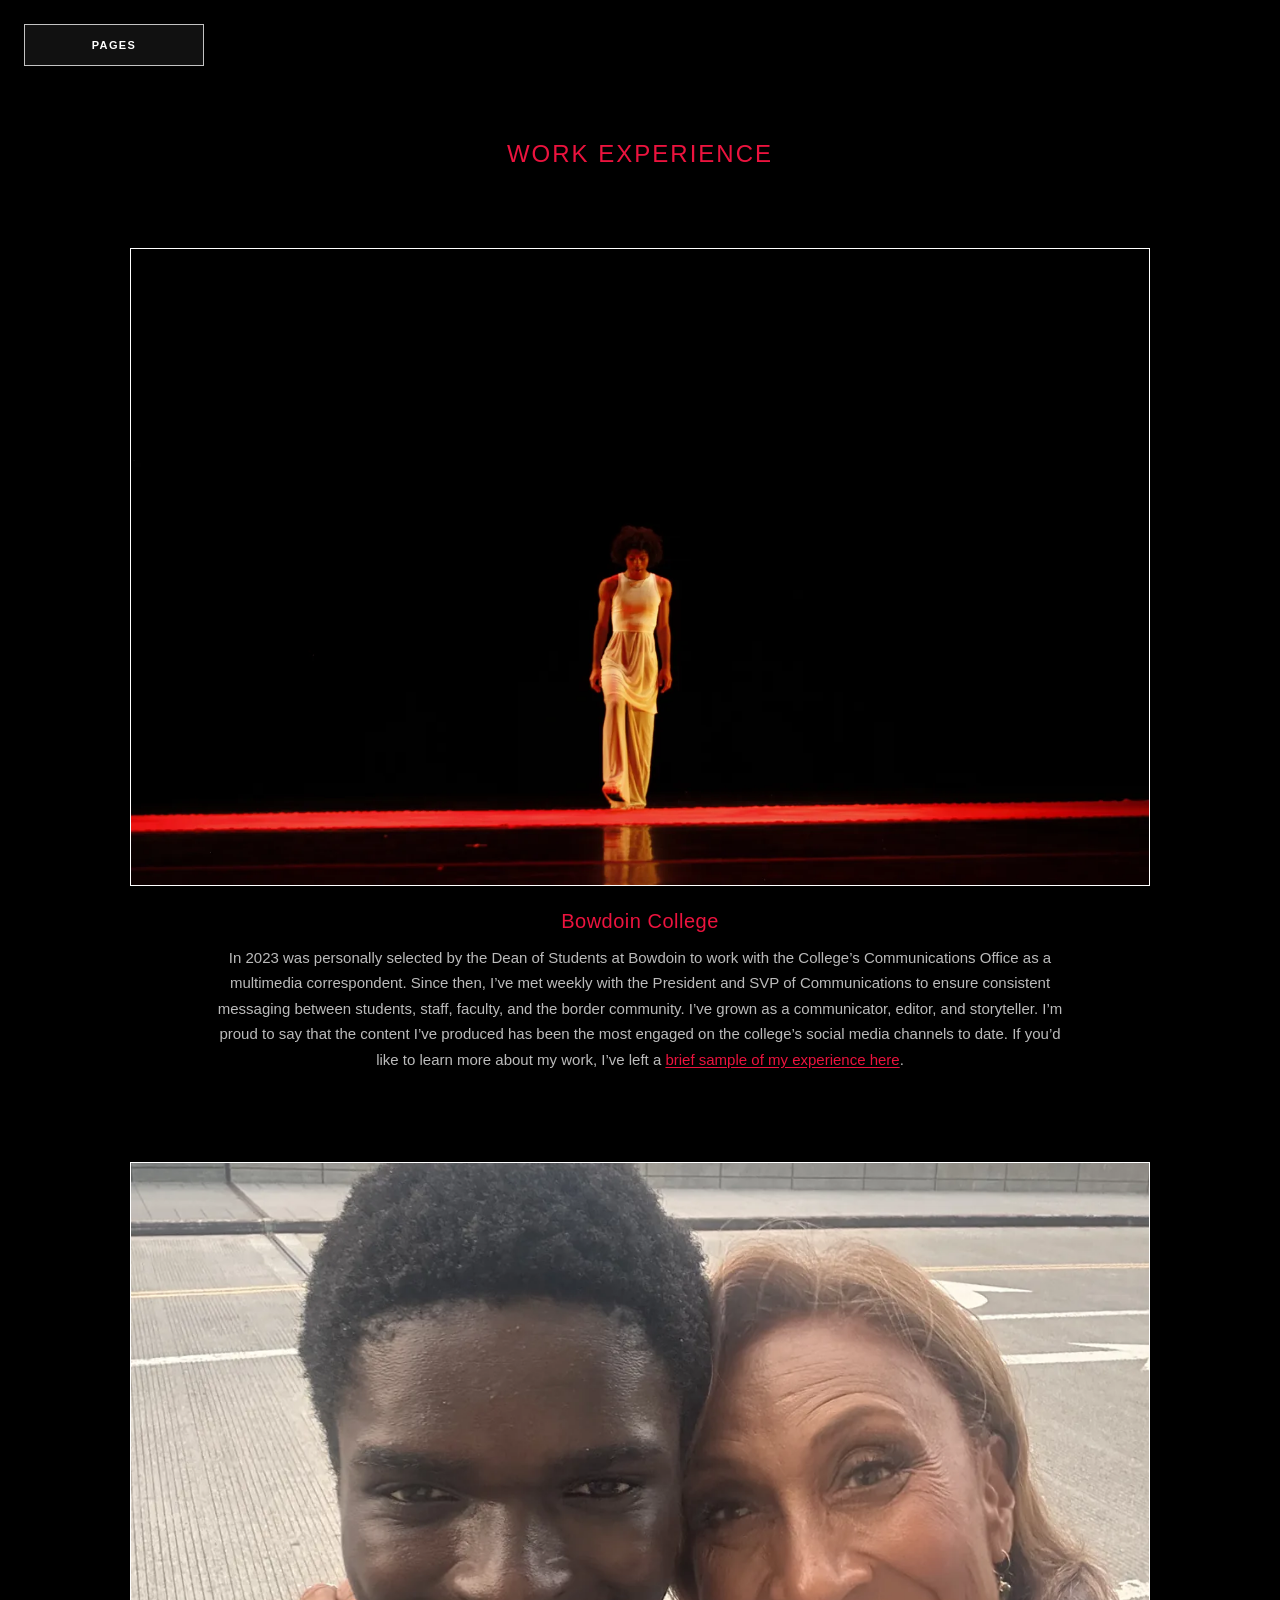
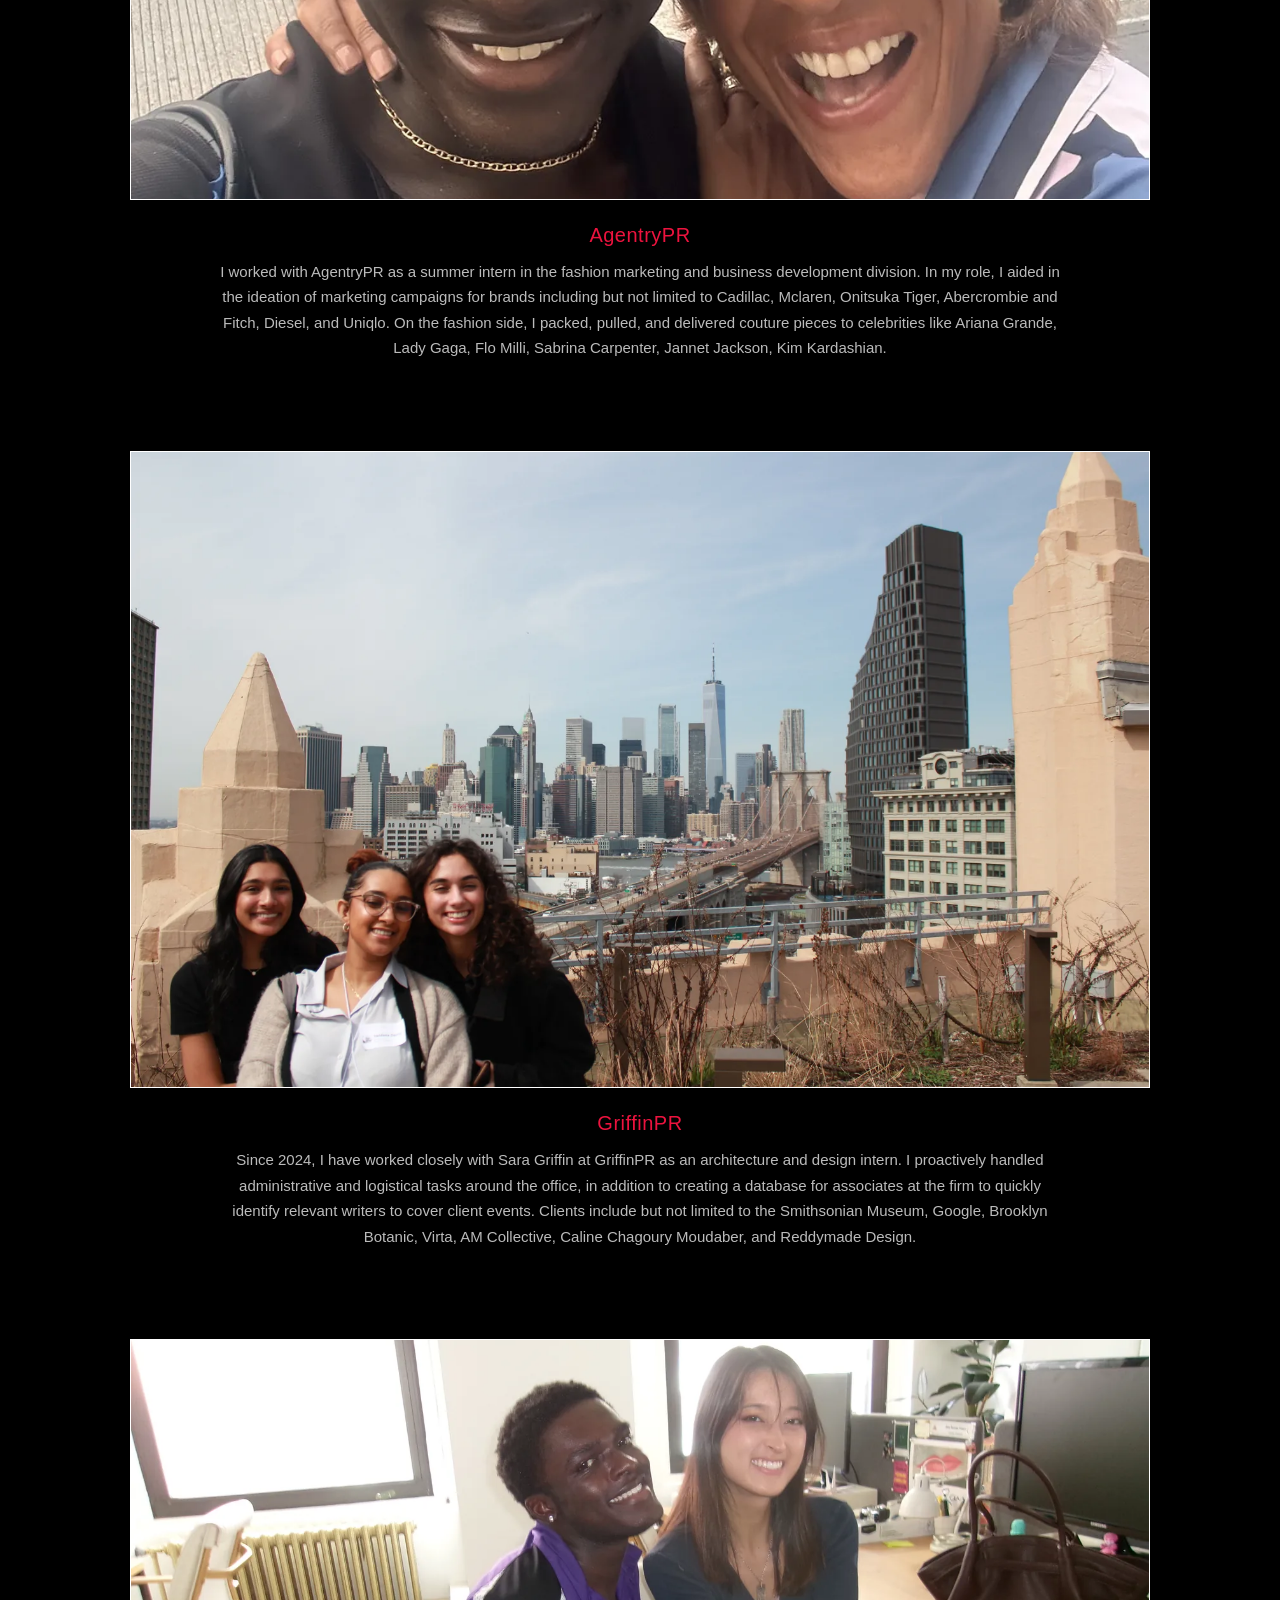
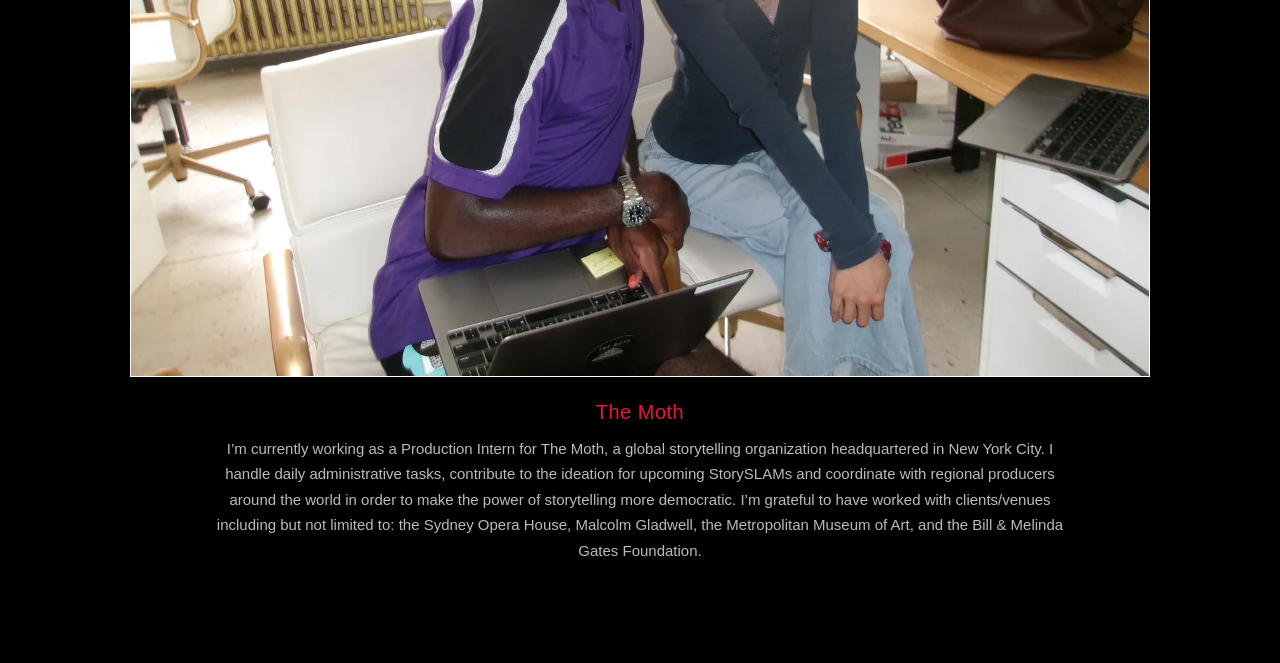
<file: comms.html>
<!DOCTYPE html>
<html lang="en">
<head>
    <meta charset="UTF-8">
    <meta name="viewport" content="width=device-width, initial-scale=1.0">
    <title>Work Experience</title>
    <link rel="stylesheet" href="style.css">

    <style>
        body {
            background-color: #000000 !important;
            margin: 0;
            padding: 0;
            color: #ffffff;
            font-family: "Geist", "Geist Mono", "Arial Narrow", Arial, sans-serif;
        }

       .back-btn.gallery-nav {
            position: absolute;
            top: 24px;
            left: 24px;
            z-index: 10005;
        }

        .pro-comm-container {
            max-width: 1100px;
            margin: 0 auto;
            padding: 140px 40px 100px 40px;
            box-sizing: border-box;
        }

        .page-header {
            margin-bottom: 80px;
            text-align: center; /* Centers the main page header text */
        }

        .page-header h1 {
            font-size: 24px;
            font-weight: 400;
            letter-spacing: 2px;
            text-transform: uppercase;
            margin: 0;
            color: #EC133E;
        }

        /* 3-Image Single Column Layout (Bigger presentation than grid view) */
        .showcase-list {
            display: flex;
            flex-direction: column;
            gap: 90px; /* Generous vertical spacing between the 3 elements */
        }

        .showcase-card {
            width: 100%;
            display: flex;
            flex-direction: column;
            align-items: center; /* Centers the image frame and text block alignment horizontally */
            gap: 24px;
        }

        /* Large Picture Framing */
        .showcase-media-frame {
            width: 100%;
            aspect-ratio: 16 / 10;
            overflow: hidden;
            border-radius: 0;
            background-color: #111111;
            border: 1px solid #ffffff;
            box-shadow: none;
        }

        .showcase-img {
            width: 100%;
            height: 100%;
            object-fit: cover;
            object-position: center 59%;
        }

        /* About-Page Typography Matching Framework */
        .showcase-text-block {
            max-width: 850px;
            text-align: center; /* Centers the heading text and paragraphs */
        }

        .showcase-text-block h2 {
            font-size: 20px;
            font-weight: 500;
            margin: 0 0 12px 0;
            color: #EC133E;
            letter-spacing: 0.5px;
        }

        .showcase-text-block p {
            font-size: 15px;
            line-height: 1.7;
            color: #bbbbbb;
            margin: 0;
            font-family: "Geist", "Geist Mono", "Arial Narrow", Arial, sans-serif;
        }

        .showcase-link {
            color: #EC133E;
            text-decoration: underline;
            text-underline-offset: 2px;
            font-weight: 500;
        }
    </style>
</head>
<body>

    <nav class="site-nav-stack">
        <details class="menu-dropdown">
        <summary id="pages-toggle" class="menu-toggle">Pages</summary>
        <div class="menu-links">
            <a id="link-who-is-this-guy" href="index.html" class="nav-btn">Who is this guy?</a>
            <details class="nav-accordion" data-accordion="artwork">
                <summary class="nav-btn">Artwork</summary>
                <div class="submenu">
                    <svg class="submenu-guide" viewBox="0 0 12 100" preserveAspectRatio="none" aria-hidden="true"><path d="M6 0 V100"></path></svg>
                    <a href="photography.html" class="nav-btn">Photography</a>
                    <a href="art-interventions.html" class="nav-btn">Art Interventions</a>
                    <a href="" class="nav-btn">Graphic Design</a>
                    <a href="digital-art.html" class="nav-btn">Digital Art</a>
                    <a href="written-works.html" class="nav-btn">Written Works</a>
                </div>
            </details>
            <a id="link-communications" href="work-experience.html" class="nav-btn">Work Experience</a>
            <details class="nav-accordion" data-accordion="areas-of-interest">
                <summary class="nav-btn">Areas of Interest</summary>
                <div class="submenu">
                    <svg class="submenu-guide" viewBox="0 0 12 100" preserveAspectRatio="none" aria-hidden="true"><path d="M6 0 V100"></path></svg>
                    <a href="workin-hard.html" class="nav-btn">Workin' Hard</a>
                    <a href="hardly-workin.html" class="nav-btn">Hardly Workin'</a>
                </div>
            </details>
        </div>
        </details>
    </nav>


    <div class="pro-comm-container">
        
        <header class="page-header">
            <h1>Work Experience</h1>
        </header>

        <main class="showcase-list">

            <article class="showcase-card">
                <div class="showcase-media-frame">
                    <img src="images/comms-pics/bowdoin-comms.webp" alt="Project Showcase 1" class="showcase-img">
                </div>
                <div class="showcase-text-block">
                    <h2>Bowdoin College</h2>
                    <p>In 2023 was personally selected by the Dean of Students at Bowdoin to work with the College’s Communications Office as a multimedia correspondent. Since then, I’ve met weekly with the President and SVP of Communications to ensure consistent messaging between students, staff, faculty, and the border community. I’ve grown as a communicator, editor, and storyteller. I’m proud to say that the content I’ve produced has been the most engaged on the college’s social media channels to date. If you’d like to learn more about my work, I’ve left a <a href="comms-pics/nm-selected-works.pdf" target="_blank" rel="noopener noreferrer" class="showcase-link">brief sample of my experience here</a>.</p>
                </div>
            </article>


            <article class="showcase-card">
                <div class="showcase-media-frame">
                    <img src="images/comms-pics/APR.webp" alt="Project Showcase 2" class="showcase-img">
                </div>
                <div class="showcase-text-block">
                    <h2>AgentryPR</h2>
                    <p>I worked with AgentryPR as a summer intern in the fashion marketing and business development division. In my role, I aided in the ideation of marketing campaigns for brands including but not limited to Cadillac, Mclaren, Onitsuka Tiger, Abercrombie and Fitch, Diesel, and Uniqlo. On the fashion side, I packed, pulled, and delivered couture pieces to celebrities like Ariana Grande, Lady Gaga, Flo Milli, Sabrina Carpenter, Jannet Jackson, Kim Kardashian.</p>
                </div>
            </article>


            <article class="showcase-card">
                <div class="showcase-media-frame">
                    <img src="images/comms-pics/GPR.webp" alt="Project Showcase 3" class="showcase-img">
                </div>
                <div class="showcase-text-block">
                    <h2>GriffinPR</h2>
                    <p>Since 2024, I have worked closely with Sara Griffin at GriffinPR as an architecture and design intern. I proactively handled administrative and logistical tasks around the office, in addition to creating a database for associates at the firm to quickly identify relevant writers to cover client events. Clients include but not limited to the Smithsonian Museum, Google, Brooklyn Botanic, Virta, AM Collective, Caline Chagoury Moudaber, and Reddymade Design.</p>
                </div>
            </article>

            <article class="showcase-card">
                <div class="showcase-media-frame">
                    <img src="images/comms-pics/moth.webp" alt="The Moth" class="showcase-img">
                </div>
                <div class="showcase-text-block">
                    <h2>The Moth</h2>
                    <p>I’m currently working as a Production Intern for The Moth, a global storytelling organization headquartered in New York City. I handle daily administrative tasks, contribute to the ideation for upcoming StorySLAMs and coordinate with regional producers around the world in order to make the power of storytelling more democratic. I’m grateful to have worked with clients/venues including but not limited to: the Sydney Opera House, Malcolm Gladwell, the Metropolitan Museum of Art, and the Bill &amp; Melinda Gates Foundation.</p>
                </div>
            </article>

        </main>
    </div>

    <script src="cursor-trail.js"></script>
</body>
</html>
</file>
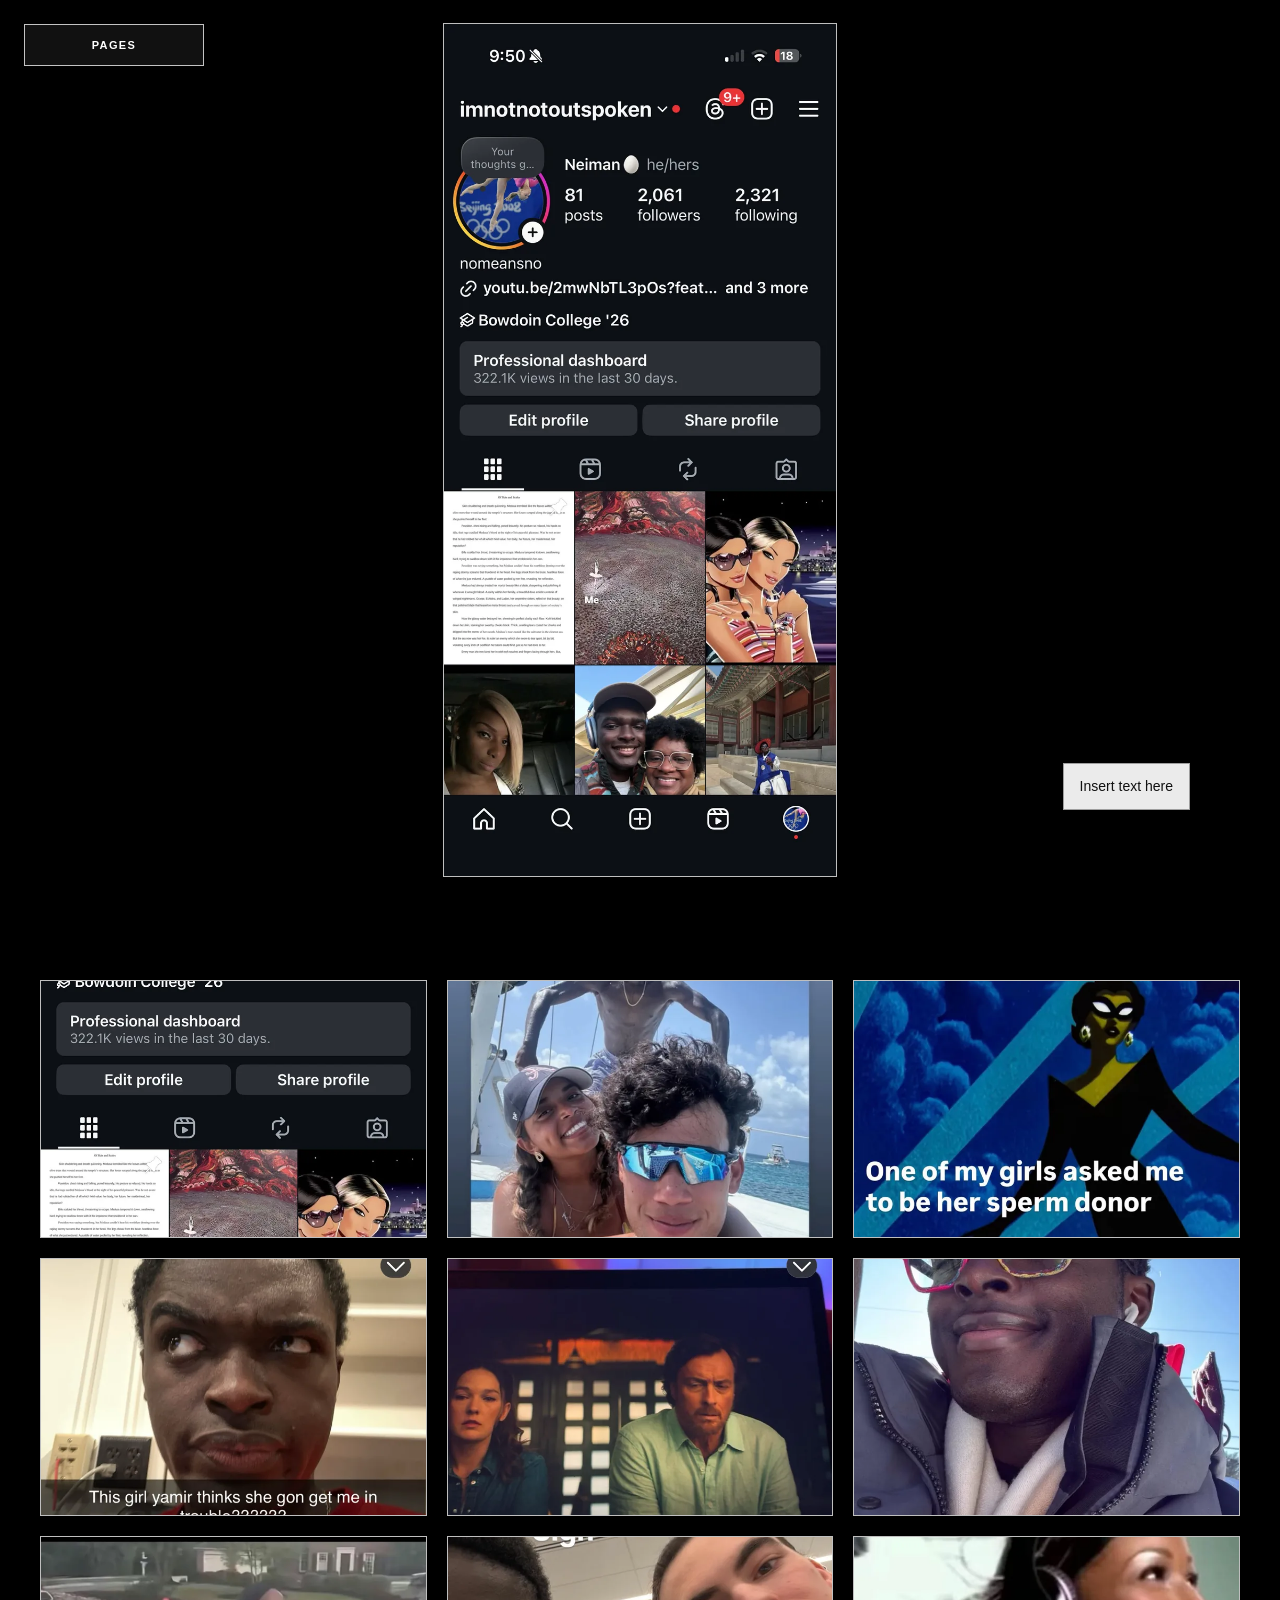
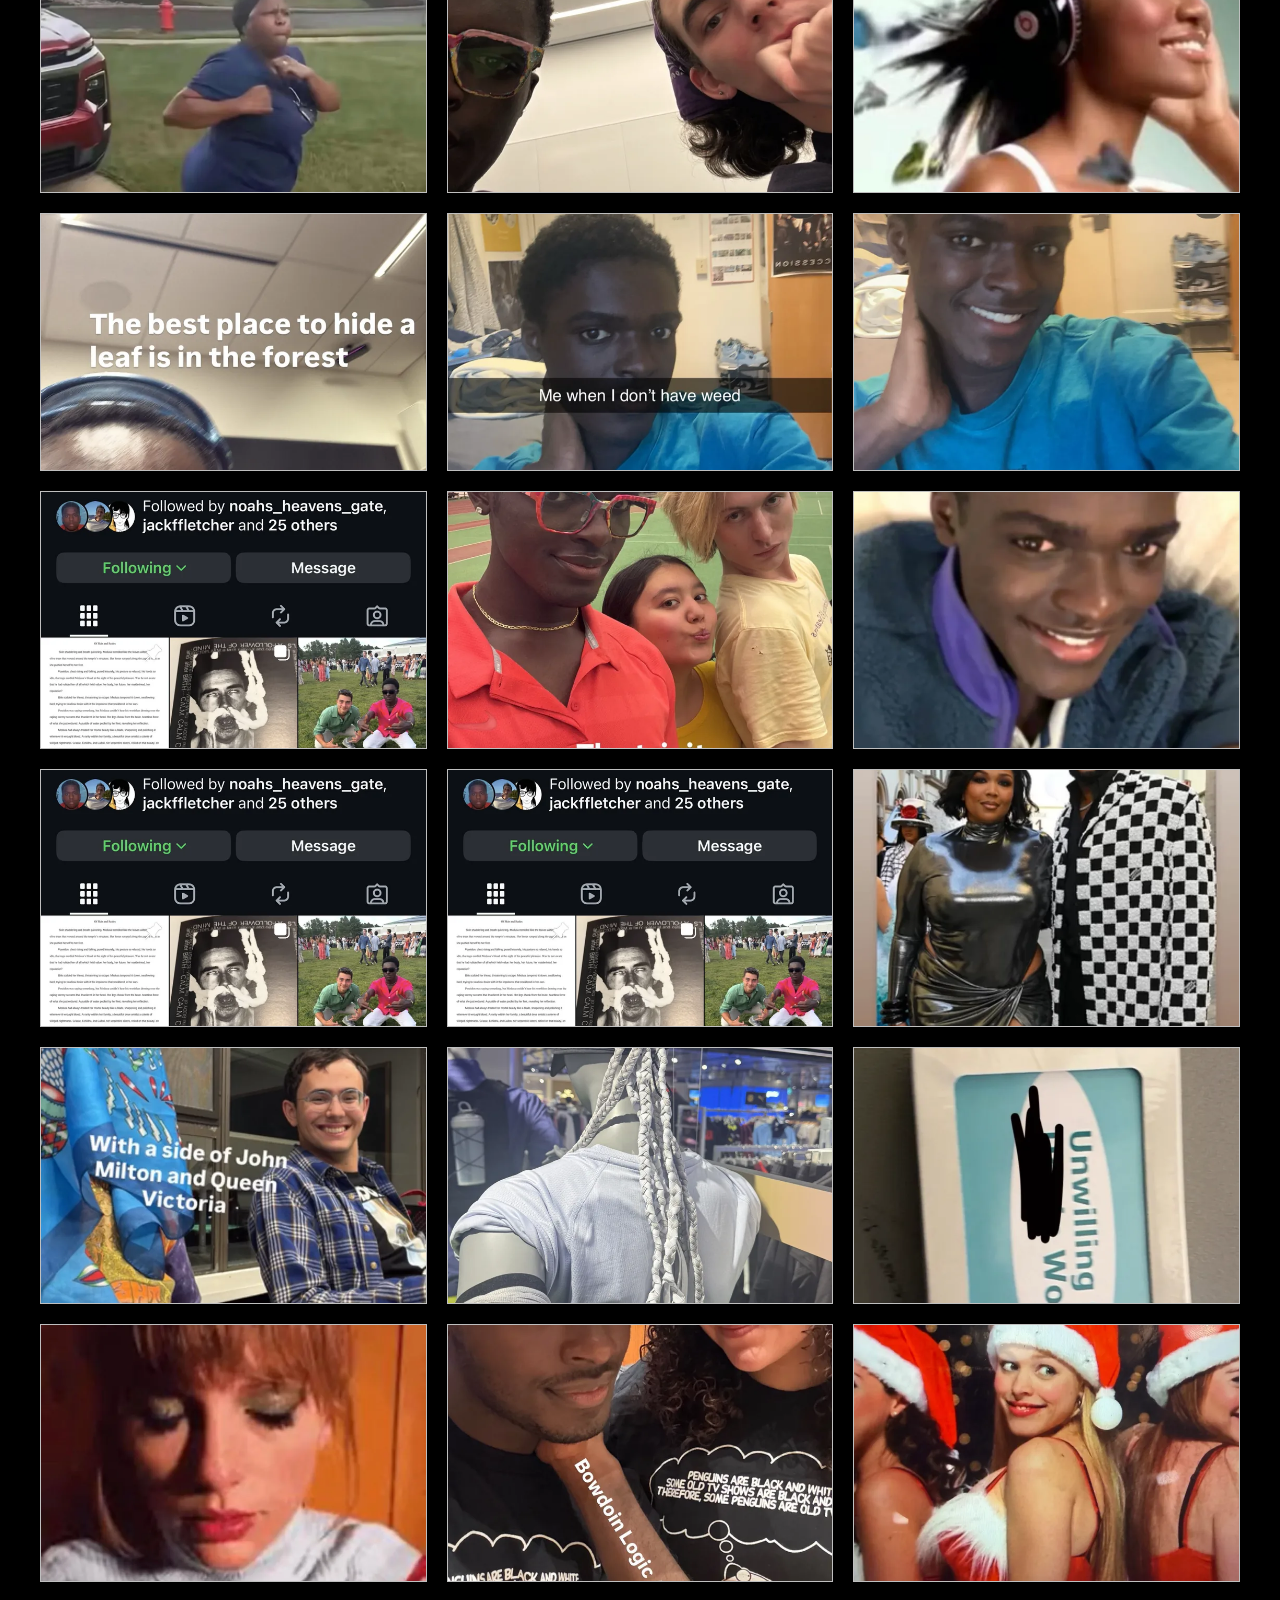
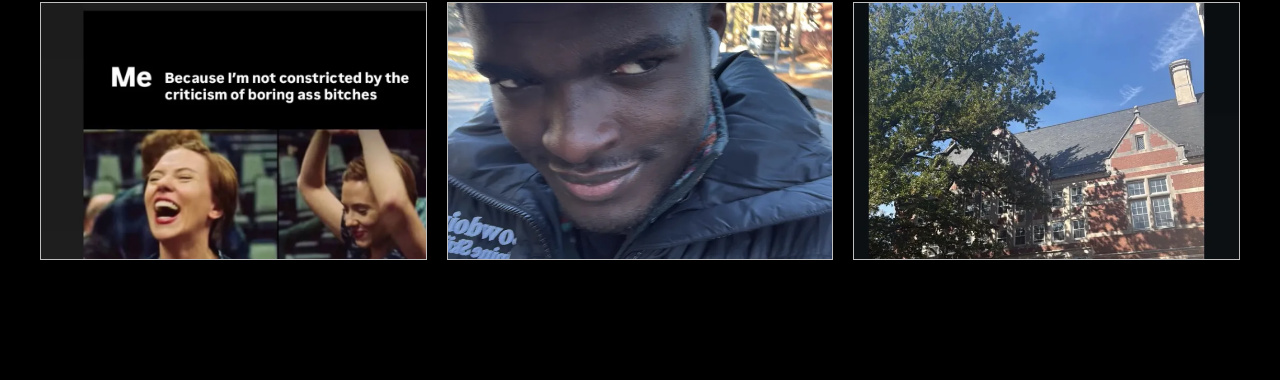
<file: digital-art.html>
<!DOCTYPE html>
<html lang="en">
<head>
    <meta charset="UTF-8">
    <meta name="viewport" content="width=device-width, initial-scale=1.0">
    <title>Digital Art</title>
    <link rel="stylesheet" href="style.css">

    <style>
        html {
            scroll-behavior: smooth;
        }

        .gallery-body {
            background-color: #000000 !important;
            margin: 0;
            padding: 0;
        }

        .back-btn.gallery-nav {
            position: absolute;
            top: 24px;
            left: 24px;
            z-index: 10005;
        }

        /* 1. SINGLE FULLSCREEN SLIDESHOW WINDOW */
        .slideshow-window {
            position: relative;
            width: 100%;
            height: 100vh; /* Exactly one screen height */
            background-color: #000000;
            display: flex;
            justify-content: center;
            align-items: center;
            overflow: hidden;
        }

        /* Slide Frames (Hidden by default, shown via JavaScript class) */
        .gallery-slide {
            display: none; 
            position: absolute;
            width: 100%;
            height: 100%;
            justify-content: center;
            align-items: center;
            background-color: #000000;
        }

        .gallery-slide.active-slide {
            display: flex !important; /* Only shows the currently selected picture */
        }

        .gallery-img {
            max-width: 95%;
            max-height: 95%;
            object-fit: contain;
            border: 1px solid rgba(255, 255, 255, 0.75);
            box-sizing: border-box;
        }

        .cleanleaners-image {
            transform: rotate(180deg);
        }

        /* DESKTOP CLICK ARROWS */
/* DESKTOP CLICK ARROWS */
        .nav-arrow {
            position: absolute;
            top: 50%;
            transform: translateY(-50%);
            background: none; /* Removes the circle background color entirely */
            color: rgba(255, 255, 255, 0.6); /* Makes the arrow slightly translucent by default */
            font-size: 48px; /* Boosts the arrow size a bit since the circle is gone */
            border: none; /* Removes the border ring */
            padding: 10px;
            cursor: pointer;
            z-index: 10002;
            user-select: none;
            transition: color 0.3s ease, transform 0.3s ease;
        }

        /* Makes the standalone arrow turn bright white and grow slightly when hovered */
        .nav-arrow:hover {
            background: none; /* Keeps background transparent on hover */
            color: #ffffff; /* Pops to solid white */
            transform: translateY(-50%) scale(1.1); 
        }
       /* INVISIBLE CLICK NAV ZONES */
        .click-zone {
            position: absolute;
            top: 0;
            width: 50%; /* Splits the screen perfectly in half */
            height: 100%;
            z-index: 10002; /* Sits on top of the image but below your back-button */
            cursor: pointer;
            background: transparent; /* Makes it completely invisible */
            -webkit-tap-highlight-color: transparent; /* Prevents gray flashes on mobile browsers */
        }

        /* Positions the left zone to cover the left 50% of the screen */
        .left-zone {
            left: 0;
        }

        /* Positions the right zone to cover the right 50% of the screen */
        .right-zone {
            right: 0;
        }

        

        .left-arrow { left: 40px; }
        .right-arrow { right: 40px; }

        /* Caption system mechanics */
        .caption-system {
            position: absolute;
            bottom: 0;
            left: 0;
            width: 100%;
            display: flex;
            flex-direction: column;
            align-items: center;
            z-index: 10000;
        }

        .faint-arrow {
            color: rgba(255, 255, 255, 0.5);
            font-size: 28px;
            margin-bottom: 8px;
            cursor: pointer;
            animation: arrowBlink 3s ease-in-out infinite;
        }

        .caption-drawer {
            width: 100%;
            max-height: 0; 
            overflow: hidden;
            background-color: rgba(20, 20, 20, 0.95);
            transition: max-height 0.4s ease;
            text-align: left;
        }

        .caption-drawer-content { padding: 20px 40px 30px 40px; }
        .caption-drawer h3 { color: #ffffff; font-size: 20px; margin: 0 0 8px 0; font-family: -apple-system, sans-serif; }
        .caption-drawer p { color: #bbbbbb; font-size: 14px; margin: 0; font-family: -apple-system, sans-serif; }

        .caption-system:hover .caption-drawer { max-height: 20vh; }

        .floating-text-box {
            position: absolute;
            right: 90px;
            bottom: 90px;
            max-width: 300px;
            padding: 12px 16px;
            background-color: rgba(255, 255, 255, 0.92);
            border: 1px solid rgba(17, 17, 17, 0.35);
            color: #111111;
            font-size: 14px;
            line-height: 1.5;
            font-family: "Geist", "Geist Mono", "Arial Narrow", Arial, sans-serif;
            font-weight: 500;
            box-shadow: 0 8px 24px rgba(0, 0, 0, 0.18);
            outline: none;
            z-index: 10003;
            white-space: normal;
        }

        .floating-text-box:empty:before {
            content: "Insert text here";
            color: rgba(17, 17, 17, 0.65);
        }

        @keyframes arrowBlink { 0%, 100% { opacity: 0.2; } 50% { opacity: 0.8; } }

        /* 2. THE THUMBNAIL MATRIX GRID SECTION */
        .grid-section-container {
            background-color: #000000;
            padding: 80px 40px 120px 40px;
            width: 100%;
            box-sizing: border-box;
        }

        .grid-section-title {
            color: #ffffff;
            font-family: -apple-system, sans-serif;
            font-size: 24px;
            letter-spacing: 2px;
            text-transform: uppercase;
            margin-bottom: 40px;
            text-align: center;
        }

        .photo-matrix-grid {
            display: grid;
            grid-template-columns: repeat(3, 1fr);
            gap: 20px;
            max-width: 1400px;
            margin: 0 auto;
        }

        .grid-thumbnail-link {
            display: block;
            width: 100%;
            aspect-ratio: 3 / 2;
            overflow: hidden;
            border-radius: 0px;
            border: 1px solid rgba(255, 255, 255, 0.75);
            cursor: pointer;
            transition: transform 0.3s ease, border-color 0.3s ease;
            box-sizing: border-box;
        }

        .grid-thumbnail-link:hover {
            transform: scale(1.02);
            border-color: rgba(255, 255, 255, 0.4);
        }

        .grid-thumb-img {
            width: 100%;
            height: 100%;
            object-fit: cover;
        }
    </style>
</head>
<body class="gallery-body">

    <div class="slideshow-window" id="top-view">
        
            <div class="click-zone left-zone" onclick="changeSlide(-1)"></div>
            <div class="click-zone right-zone" onclick="changeSlide(1)"></div>

        <div class="gallery-slide active-slide">
            <img src="images/insta-photos/ss1.webp" alt="SS 1" class="gallery-img">
            <div class="caption-system"><div class="caption-drawer"><div class="caption-drawer-content"><h3>SS 1</h3><p>Selected photo</p></div></div></div>
        </div>

        <div class="gallery-slide">
            <img src="images/insta-photos/ss2.webp" alt="SS 2" class="gallery-img">
            <div class="caption-system"><div class="caption-drawer"><div class="caption-drawer-content"><h3>SS 2</h3><p>Selected photo</p></div></div></div>
        </div>

        <div class="gallery-slide">
            <img src="images/insta-photos/ss3.webp" alt="SS 3" class="gallery-img">
            <div class="caption-system"><div class="caption-drawer"><div class="caption-drawer-content"><h3>SS 3</h3><p>Selected photo</p></div></div></div>
        </div>

        <div class="gallery-slide">
            <img src="images/insta-photos/ss4.webp" alt="SS 4" class="gallery-img">
            <div class="caption-system"><div class="caption-drawer"><div class="caption-drawer-content"><h3>SS 4</h3><p>Selected photo</p></div></div></div>
        </div>

        <div class="gallery-slide">
            <img src="images/insta-photos/ss5.webp" alt="SS 5" class="gallery-img">
            <div class="caption-system"><div class="caption-drawer"><div class="caption-drawer-content"><h3>SS 5</h3><p>Selected photo</p></div></div></div>
        </div>

        <div class="gallery-slide">
            <img src="images/insta-photos/ss6.webp" alt="SS 6" class="gallery-img">
            <div class="caption-system"><div class="caption-drawer"><div class="caption-drawer-content"><h3>SS 6</h3><p>Selected photo</p></div></div></div>
        </div>

        <div class="gallery-slide">
            <img src="images/insta-photos/ss7.webp" alt="SS 7" class="gallery-img">
            <div class="caption-system"><div class="caption-drawer"><div class="caption-drawer-content"><h3>SS 7</h3><p>Selected photo</p></div></div></div>
        </div>

        <div class="gallery-slide">
            <img src="images/insta-photos/ss8.webp" alt="SS 8" class="gallery-img">
            <div class="caption-system"><div class="caption-drawer"><div class="caption-drawer-content"><h3>SS 8</h3><p>Selected photo</p></div></div></div>
        </div>

        <div class="gallery-slide">
            <img src="images/insta-photos/ss9.webp" alt="SS 9" class="gallery-img">
            <div class="caption-system"><div class="caption-drawer"><div class="caption-drawer-content"><h3>SS 9</h3><p>Selected photo</p></div></div></div>
        </div>

        <div class="gallery-slide">
            <img src="images/insta-photos/ss10.webp" alt="SS 10" class="gallery-img">
            <div class="caption-system"><div class="caption-drawer"><div class="caption-drawer-content"><h3>SS 10</h3><p>Selected photo</p></div></div></div>
        </div>

        <div class="gallery-slide">
            <img src="images/insta-photos/ss11.webp" alt="SS 11" class="gallery-img">
            <div class="caption-system"><div class="caption-drawer"><div class="caption-drawer-content"><h3>SS 11</h3><p>Selected photo</p></div></div></div>
        </div>

        <div class="gallery-slide">
            <img src="images/insta-photos/ss12.webp" alt="SS 12" class="gallery-img">
            <div class="caption-system"><div class="caption-drawer"><div class="caption-drawer-content"><h3>SS 12</h3><p>Selected photo</p></div></div></div>
        </div>

        <div class="gallery-slide">
            <img src="images/insta-photos/ss13.webp" alt="SS 13" class="gallery-img">
            <div class="caption-system"><div class="caption-drawer"><div class="caption-drawer-content"><h3>SS 13</h3><p>Selected photo</p></div></div></div>
        </div>

        <div class="gallery-slide">
            <img src="images/insta-photos/ss14.webp" alt="SS 14" class="gallery-img">
            <div class="caption-system"><div class="caption-drawer"><div class="caption-drawer-content"><h3>SS 14</h3><p>Selected photo</p></div></div></div>
        </div>

        <div class="gallery-slide">
            <img src="images/insta-photos/ss15.webp" alt="SS 15" class="gallery-img">
            <div class="caption-system"><div class="caption-drawer"><div class="caption-drawer-content"><h3>SS 15</h3><p>Selected photo</p></div></div></div>
        </div>

        <div class="gallery-slide">
            <img src="images/insta-photos/ss16.webp" alt="SS 16" class="gallery-img">
            <div class="caption-system"><div class="caption-drawer"><div class="caption-drawer-content"><h3>SS 16</h3><p>Selected photo</p></div></div></div>
        </div>

        <div class="gallery-slide">
            <img src="images/insta-photos/ss17.webp" alt="SS 17" class="gallery-img">
            <div class="caption-system"><div class="caption-drawer"><div class="caption-drawer-content"><h3>SS 17</h3><p>Selected photo</p></div></div></div>
        </div>

        <div class="gallery-slide">
            <img src="images/insta-photos/ss18.webp" alt="SS 18" class="gallery-img">
            <div class="caption-system"><div class="caption-drawer"><div class="caption-drawer-content"><h3>SS 18</h3><p>Selected photo</p></div></div></div>
        </div>

        <div class="gallery-slide">
            <img src="images/insta-photos/ss19.webp" alt="SS 19" class="gallery-img">
            <div class="caption-system"><div class="caption-drawer"><div class="caption-drawer-content"><h3>SS 19</h3><p>Selected photo</p></div></div></div>
        </div>

        <div class="gallery-slide">
            <img src="images/insta-photos/ss20.webp" alt="SS 20" class="gallery-img">
            <div class="caption-system"><div class="caption-drawer"><div class="caption-drawer-content"><h3>SS 20</h3><p>Selected photo</p></div></div></div>
        </div>

        <div class="gallery-slide">
            <img src="images/insta-photos/ss21.webp" alt="SS 21" class="gallery-img">
            <div class="caption-system"><div class="caption-drawer"><div class="caption-drawer-content"><h3>SS 21</h3><p>Selected photo</p></div></div></div>
        </div>

        <div class="gallery-slide">
            <img src="images/insta-photos/ss22.webp" alt="SS 22" class="gallery-img">
            <div class="caption-system"><div class="caption-drawer"><div class="caption-drawer-content"><h3>SS 22</h3><p>Selected photo</p></div></div></div>
        </div>

        <div class="gallery-slide">
            <img src="images/insta-photos/ss23.webp" alt="SS 23" class="gallery-img">
            <div class="caption-system"><div class="caption-drawer"><div class="caption-drawer-content"><h3>SS 23</h3><p>Selected photo</p></div></div></div>
        </div>

        <div class="gallery-slide">
            <img src="images/insta-photos/ss24.webp" alt="SS 24" class="gallery-img">
            <div class="caption-system"><div class="caption-drawer"><div class="caption-drawer-content"><h3>SS 24</h3><p>Selected photo</p></div></div></div>
        </div>

        <div class="gallery-slide">
            <img src="images/insta-photos/ss25.webp" alt="SS 25" class="gallery-img">
            <div class="caption-system"><div class="caption-drawer"><div class="caption-drawer-content"><h3>SS 25</h3><p>Selected photo</p></div></div></div>
        </div>

        <div class="gallery-slide">
            <img src="images/insta-photos/ss26.webp" alt="SS 26" class="gallery-img">
            <div class="caption-system"><div class="caption-drawer"><div class="caption-drawer-content"><h3>SS 26</h3><p>Selected photo</p></div></div></div>
        </div>

        <div class="gallery-slide">
            <img src="images/insta-photos/ss27.webp" alt="SS 27" class="gallery-img">
            <div class="caption-system"><div class="caption-drawer"><div class="caption-drawer-content"><h3>SS 27</h3><p>Selected photo</p></div></div></div>
        </div>

    </div>

    <section class="grid-section-container">
       
        
        <div class="photo-matrix-grid">
            
            <div class="grid-thumbnail-link" onclick="jumpToSlide(0)">
                <img src="images/insta-photos/ss1.webp" class="grid-thumb-img" alt="SS 1 thumb">
            </div>
            <div class="grid-thumbnail-link" onclick="jumpToSlide(1)">
                <img src="images/insta-photos/ss2.webp" class="grid-thumb-img" alt="SS 2 thumb">
            </div>
            <div class="grid-thumbnail-link" onclick="jumpToSlide(2)">
                <img src="images/insta-photos/ss3.webp" class="grid-thumb-img" alt="SS 3 thumb">
            </div>

            <div class="grid-thumbnail-link" onclick="jumpToSlide(3)">
                <img src="images/insta-photos/ss4.webp" class="grid-thumb-img" alt="SS 4 thumb">
            </div>
            <div class="grid-thumbnail-link" onclick="jumpToSlide(4)">
                <img src="images/insta-photos/ss5.webp" class="grid-thumb-img" alt="SS 5 thumb">
            </div>
            <div class="grid-thumbnail-link" onclick="jumpToSlide(5)">
                <img src="images/insta-photos/ss6.webp" class="grid-thumb-img" alt="SS 6 thumb">
            </div>
            <div class="grid-thumbnail-link" onclick="jumpToSlide(6)">
                <img src="images/insta-photos/ss7.webp" class="grid-thumb-img" alt="SS 7 thumb">
            </div>
            <div class="grid-thumbnail-link" onclick="jumpToSlide(7)">
                <img src="images/insta-photos/ss8.webp" class="grid-thumb-img" alt="SS 8 thumb">
            </div>
            <div class="grid-thumbnail-link" onclick="jumpToSlide(8)">
                <img src="images/insta-photos/ss9.webp" class="grid-thumb-img" alt="SS 9 thumb">
            </div>
            <div class="grid-thumbnail-link" onclick="jumpToSlide(9)">
                <img src="images/insta-photos/ss10.webp" class="grid-thumb-img" alt="SS 10 thumb">
            </div>
            <div class="grid-thumbnail-link" onclick="jumpToSlide(10)">
                <img src="images/insta-photos/ss11.webp" class="grid-thumb-img" alt="SS 11 thumb">
            </div>
            <div class="grid-thumbnail-link" onclick="jumpToSlide(11)">
                <img src="images/insta-photos/ss12.webp" class="grid-thumb-img" alt="SS 12 thumb">
            </div>
            <div class="grid-thumbnail-link" onclick="jumpToSlide(12)">
                <img src="images/insta-photos/ss13.webp" class="grid-thumb-img" alt="SS 13 thumb">
            </div>
            <div class="grid-thumbnail-link" onclick="jumpToSlide(13)">
                <img src="images/insta-photos/ss14.webp" class="grid-thumb-img" alt="SS 14 thumb">
            </div>
            <div class="grid-thumbnail-link" onclick="jumpToSlide(14)">
                <img src="images/insta-photos/ss15.webp" class="grid-thumb-img" alt="SS 15 thumb">
            </div>
            <div class="grid-thumbnail-link" onclick="jumpToSlide(15)">
                <img src="images/insta-photos/ss16.webp" class="grid-thumb-img" alt="SS 16 thumb">
            </div>
            <div class="grid-thumbnail-link" onclick="jumpToSlide(16)">
                <img src="images/insta-photos/ss17.webp" class="grid-thumb-img" alt="SS 17 thumb">
            </div>
            <div class="grid-thumbnail-link" onclick="jumpToSlide(17)">
                <img src="images/insta-photos/ss18.webp" class="grid-thumb-img" alt="SS 18 thumb">
            </div>
            <div class="grid-thumbnail-link" onclick="jumpToSlide(18)">
                <img src="images/insta-photos/ss19.webp" class="grid-thumb-img" alt="SS 19 thumb">
            </div>
            <div class="grid-thumbnail-link" onclick="jumpToSlide(19)">
                <img src="images/insta-photos/ss20.webp" class="grid-thumb-img" alt="SS 20 thumb">
            </div>
            <div class="grid-thumbnail-link" onclick="jumpToSlide(20)">
                <img src="images/insta-photos/ss21.webp" class="grid-thumb-img" alt="SS 21 thumb">
            </div>
            <div class="grid-thumbnail-link" onclick="jumpToSlide(21)">
                <img src="images/insta-photos/ss22.webp" class="grid-thumb-img" alt="SS 22 thumb">
            </div>
            <div class="grid-thumbnail-link" onclick="jumpToSlide(22)">
                <img src="images/insta-photos/ss23.webp" class="grid-thumb-img" alt="SS 23 thumb">
            </div>
            <div class="grid-thumbnail-link" onclick="jumpToSlide(23)">
                <img src="images/insta-photos/ss24.webp" class="grid-thumb-img" alt="SS 24 thumb">
            </div>
            <div class="grid-thumbnail-link" onclick="jumpToSlide(24)">
                <img src="images/insta-photos/ss25.webp" class="grid-thumb-img" alt="SS 25 thumb">
            </div>
            <div class="grid-thumbnail-link" onclick="jumpToSlide(25)">
                <img src="images/insta-photos/ss26.webp" class="grid-thumb-img" alt="SS 26 thumb">
            </div>
            <div class="grid-thumbnail-link" onclick="jumpToSlide(26)">
                <img src="images/insta-photos/ss27.webp" class="grid-thumb-img" alt="SS 27 thumb">
            </div>

        </div>
    </section>

    <script>
        let currentSlideIndex = 0;
        const slides = document.querySelectorAll('.gallery-slide');

        slides.forEach((slide) => {
            const noteBox = document.createElement('div');
            noteBox.className = 'floating-text-box';
            noteBox.setAttribute('contenteditable', 'true');
            noteBox.setAttribute('spellcheck', 'false');
            noteBox.textContent = 'Insert text here';
            slide.appendChild(noteBox);
        });

        function changeSlide(direction) {
            slides[currentSlideIndex].classList.remove('active-slide');
            currentSlideIndex += direction;

            if (currentSlideIndex >= slides.length) { currentSlideIndex = 0; }
            if (currentSlideIndex < 0) { currentSlideIndex = slides.length - 1; }

            slides[currentSlideIndex].classList.add('active-slide');
        }

        function jumpToSlide(targetIndex) {
            slides[currentSlideIndex].classList.remove('active-slide');
            currentSlideIndex = targetIndex;
            slides[currentSlideIndex].classList.add('active-slide');
            
            document.getElementById('top-view').scrollIntoView({ behavior: 'smooth' });
        }
    </script>

    <script src="cursor-trail.js"></script>
</body>

    <nav class="site-nav-stack">
        <details class="menu-dropdown">
        <summary id="pages-toggle" class="menu-toggle">Pages</summary>
        <div class="menu-links">
            <a id="link-who-is-this-guy" href="index.html" class="nav-btn">Who is this guy?</a>
            <details class="nav-accordion" data-accordion="artwork">
                <summary class="nav-btn">Artwork</summary>
                <div class="submenu">
                    <svg class="submenu-guide" viewBox="0 0 12 100" preserveAspectRatio="none" aria-hidden="true"><path d="M6 0 V100"></path></svg>
                    <a href="photography.html" class="nav-btn">Photography</a>
                    <a href="art-interventions.html" class="nav-btn">Art Interventions</a>
                    <a href="" class="nav-btn">Graphic Design</a>
                    <a href="digital-art.html" class="nav-btn">Digital Art</a>
                    <a href="written-works.html" class="nav-btn">Written Works</a>
                </div>
            </details>
            <a id="link-communications" href="work-experience.html" class="nav-btn">Work Experience</a>
            <details class="nav-accordion" data-accordion="areas-of-interest">
                <summary class="nav-btn">Areas of Interest</summary>
                <div class="submenu">
                    <svg class="submenu-guide" viewBox="0 0 12 100" preserveAspectRatio="none" aria-hidden="true"><path d="M6 0 V100"></path></svg>
                    <a href="workin-hard.html" class="nav-btn">Workin' Hard</a>
                    <a href="hardly-workin.html" class="nav-btn">Hardly Workin'</a>
                </div>
            </details>
        </div>
        </details>
    </nav>
</html>
</file>
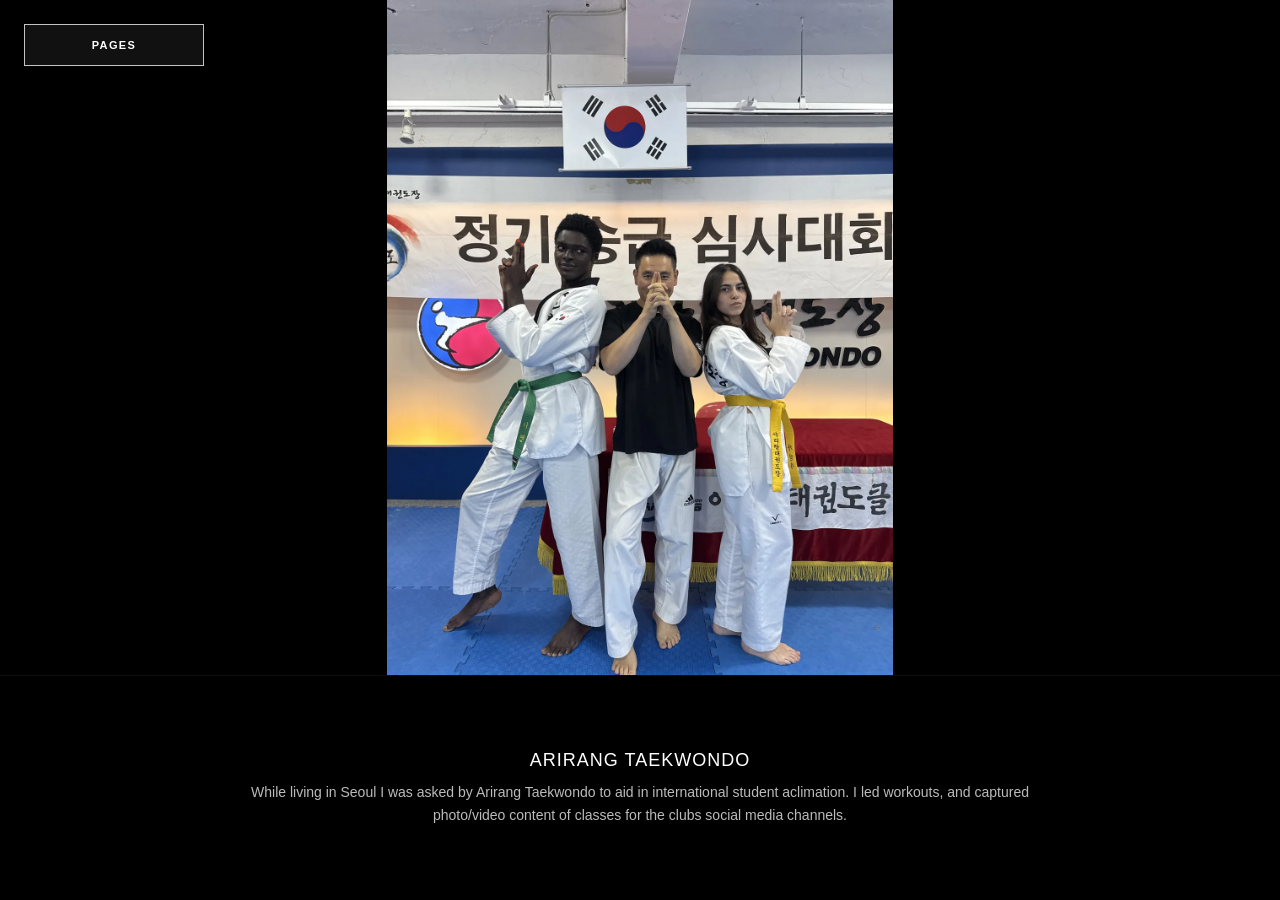
<file: exhibitions.html>
<!DOCTYPE html>
<html lang="en">
<head>
    <meta charset="UTF-8">
    <meta name="viewport" content="width=device-width, initial-scale=1.0">
    <title>Gallery Showcase</title>
    <link rel="stylesheet" href="style.css">

    <style>
        /* 1. BASE CONFIGURATION */
        html, body {
            margin: 0;
            padding: 0;
            width: 100%;
            height: 100%;
            background-color: #000000;
            overflow: hidden; /* Clean and locked to full-screen view */
            font-family: -apple-system, BlinkMacSystemFont, sans-serif;
            color: #ffffff;
        }

        /* Top Left Corner Back Button styling */
        .back-btn.gallery-nav {
            position: absolute;
            top: 24px;
            left: 24px;
            z-index: 10005;
        }

        /* 2. FULL VIEWPORT WINDOW CONTAINER */
        .gallery-window {
            position: relative;
            width: 100vw;
            height: 100vh;
            overflow: hidden;
        }

        /* 3. VERTICALLY SPLIT SLIDE STRUCTURE */
        .showcase-slide {
            display: none; /* Controlled via JavaScript class toggling */
            position: absolute;
            top: 0;
            left: 0;
            width: 100%;
            height: 100%;
            flex-direction: column; /* Stacks image wrapper over the text section */
            background-color: #000000;
        }

        .showcase-slide.active-slide {
            display: flex; /* Only displays current image block */
        }

        /* Top Frame - Holds Image */
        .slide-media-pane {
            width: 100%;
            height: 75vh; /* Allocates 75% of screen height exclusively to your photo */
            display: flex;
            justify-content: center;
            align-items: center;
            background-color: #000000;
        }

        .slide-media-pane img {
            width: 100%;
            height: 100%;
            object-fit: contain; /* Protects native aspect ratio without cropping borders */
        }

        /* Bottom Frame - Holds Dedicated Text Block */
        .slide-text-pane {
            width: 100%;
            height: 25vh; /* Allocates remaining 25% of screen height to description space */
            background-color: #000000;
            display: flex;
            justify-content: center;
            align-items: center;
            box-sizing: border-box;
            padding: 20px 40px;
            border-top: 1px solid rgba(255, 255, 255, 0.05); /* Subtle dividing edge line */
        }

        /* Standardized Typography Alignment */
        .pane-text-content {
            max-width: 800px; /* Restricts width for optimal editorial reading comfort */
            text-align: center; /* Centers title and description text lines */
        }

        .pane-text-content h2 {
            font-size: 18px;
            font-weight: 500;
            letter-spacing: 1px;
            text-transform: uppercase;
            margin: 0 0 10px 0;
            color: #ffffff;
        }

        .pane-text-content p {
            font-size: 14px;
            line-height: 1.6;
            color: #bbbbbb;
            margin: 0;
        }

        /* 4. INVISIBLE SCREEN NAVIGATION SPLIT SIDES */
        .nav-tap-zone {
            position: absolute;
            top: 0;
            width: 50%;
            height: 75vh; /* Restricts click zones to the photo arena so text paragraph selection is unaffected */
            z-index: 10002;
            background: transparent;
            -webkit-tap-highlight-color: transparent;
        }

        .left-zone { left: 0; cursor: w-resize; }
        .right-zone { right: 0; cursor: e-resize; }
    </style>
</head>
<body>

    <nav class="site-nav-stack">
        <details class="menu-dropdown">
        <summary id="pages-toggle" class="menu-toggle">Pages</summary>
        <div class="menu-links">
            <a id="link-who-is-this-guy" href="index.html" class="nav-btn">Who is this guy?</a>
            <details class="nav-accordion" data-accordion="artwork">
                <summary class="nav-btn">Artwork</summary>
                <div class="submenu">
                    <svg class="submenu-guide" viewBox="0 0 12 100" preserveAspectRatio="none" aria-hidden="true"><path d="M6 0 V100"></path></svg>
                    <a href="photography.html" class="nav-btn">Photography</a>
                    <a href="art-interventions.html" class="nav-btn">Art Interventions</a>
                    <a href="" class="nav-btn">Graphic Design</a>
                    <a href="digital-art.html" class="nav-btn">Digital Art</a>
                    <a href="written-works.html" class="nav-btn">Written Works</a>
                </div>
            </details>
            <a id="link-communications" href="work-experience.html" class="nav-btn">Work Experience</a>
            <details class="nav-accordion" data-accordion="areas-of-interest">
                <summary class="nav-btn">Areas of Interest</summary>
                <div class="submenu">
                    <svg class="submenu-guide" viewBox="0 0 12 100" preserveAspectRatio="none" aria-hidden="true"><path d="M6 0 V100"></path></svg>
                    <a href="workin-hard.html" class="nav-btn">Workin' Hard</a>
                    <a href="hardly-workin.html" class="nav-btn">Hardly Workin'</a>
                </div>
            </details>
        </div>
        </details>
    </nav>


    <div class="gallery-window">
        
        <div class="nav-tap-zone left-zone" onclick="shiftSlide(-1)"></div>
        <div class="nav-tap-zone right-zone" onclick="shiftSlide(1)"></div>

        <div class="showcase-slide active-slide">
            <div class="slide-media-pane">
                <img src="images/exhibitions-pics/one.webp" alt="Showcase Photo 1">
            </div>
            <div class="slide-text-pane">
                <div class="pane-text-content">
                    <h2>Arirang Taekwondo</h2>
                    <p>While living in Seoul I was asked by Arirang Taekwondo to aid in international student aclimation. I led workouts, and captured photo/video content of classes for the clubs social media channels.</p>
                </div>
            </div>
        </div>

        <div class="showcase-slide">
            <div class="slide-media-pane">
                <img src="images/exhibitions-pics/two.webp" alt="Showcase Photo 2">
            </div>
            <div class="slide-text-pane">
                <div class="pane-text-content">
                    <h2>The Black Artist</h2>
                    <p>I was selected by Bowdoin's research librarians to act as a lead curator last spring. You can find my artist statement here.</p>
                </div>
            </div>
        </div>

        <div class="showcase-slide">
            <div class="slide-media-pane">
                <img src="images/exhibitions-pics/three.webp" alt="Showcase Photo 3">
            </div>
            <div class="slide-text-pane">
                <div class="pane-text-content">
                    <h2>Modeling</h2>
                    <p>I began working with Musue Managment in spring of 2024, this was a primilamry shoot we did in Taipei.</p>
                </div>
            </div>
        </div>

        <div class="showcase-slide">
            <div class="slide-media-pane">
                <img src="images/exhibitions-pics/four.webp" alt="Showcase Photo 4">
            </div>
            <div class="slide-text-pane">
                <div class="pane-text-content">
                    <h2>Aruba Buba</h2>
                    <p>I work closely with Aruba's Ministry of Tourism, Transport and Laborin order to advocate for more responsible and sustainable tourism practices. I've accomplished these tasks using photography and graphic design</p>
                </div>
            </div>
        </div>

    </div>

    <script>
        let slideIndex = 0;
        const slides = document.querySelectorAll('.showcase-slide');

        function shiftSlide(direction) {
            // Remove visibility class from previous slide
            slides[slideIndex].classList.remove('active-slide');
            
            slideIndex += direction;

            // Loop boundary wrapping checks dynamically scales for all 4 images
            if (slideIndex >= slides.length) { slideIndex = 0; }
            if (slideIndex < 0) { slideIndex = slides.length - 1; }

            // Add visibility class to current slide
            slides[slideIndex].classList.add('active-slide');
        }
    </script>

</body>
</html>
</file>
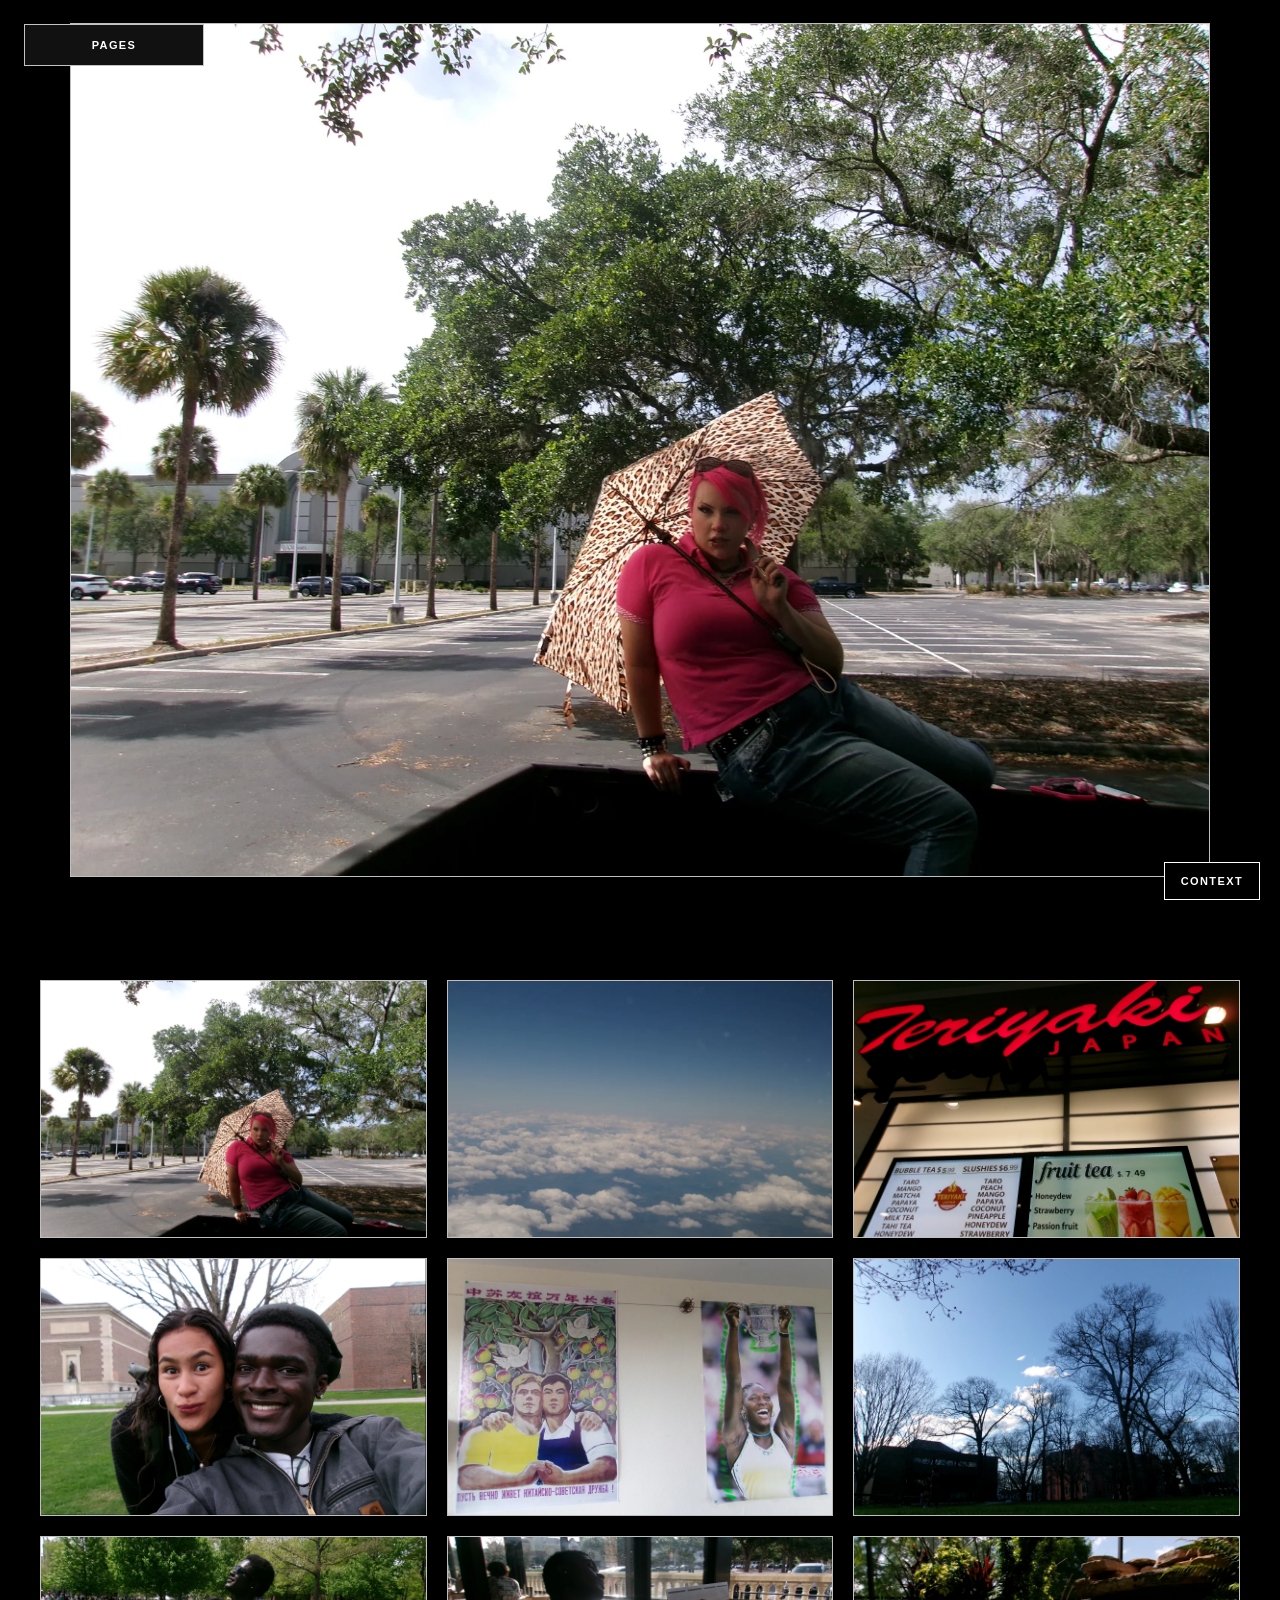
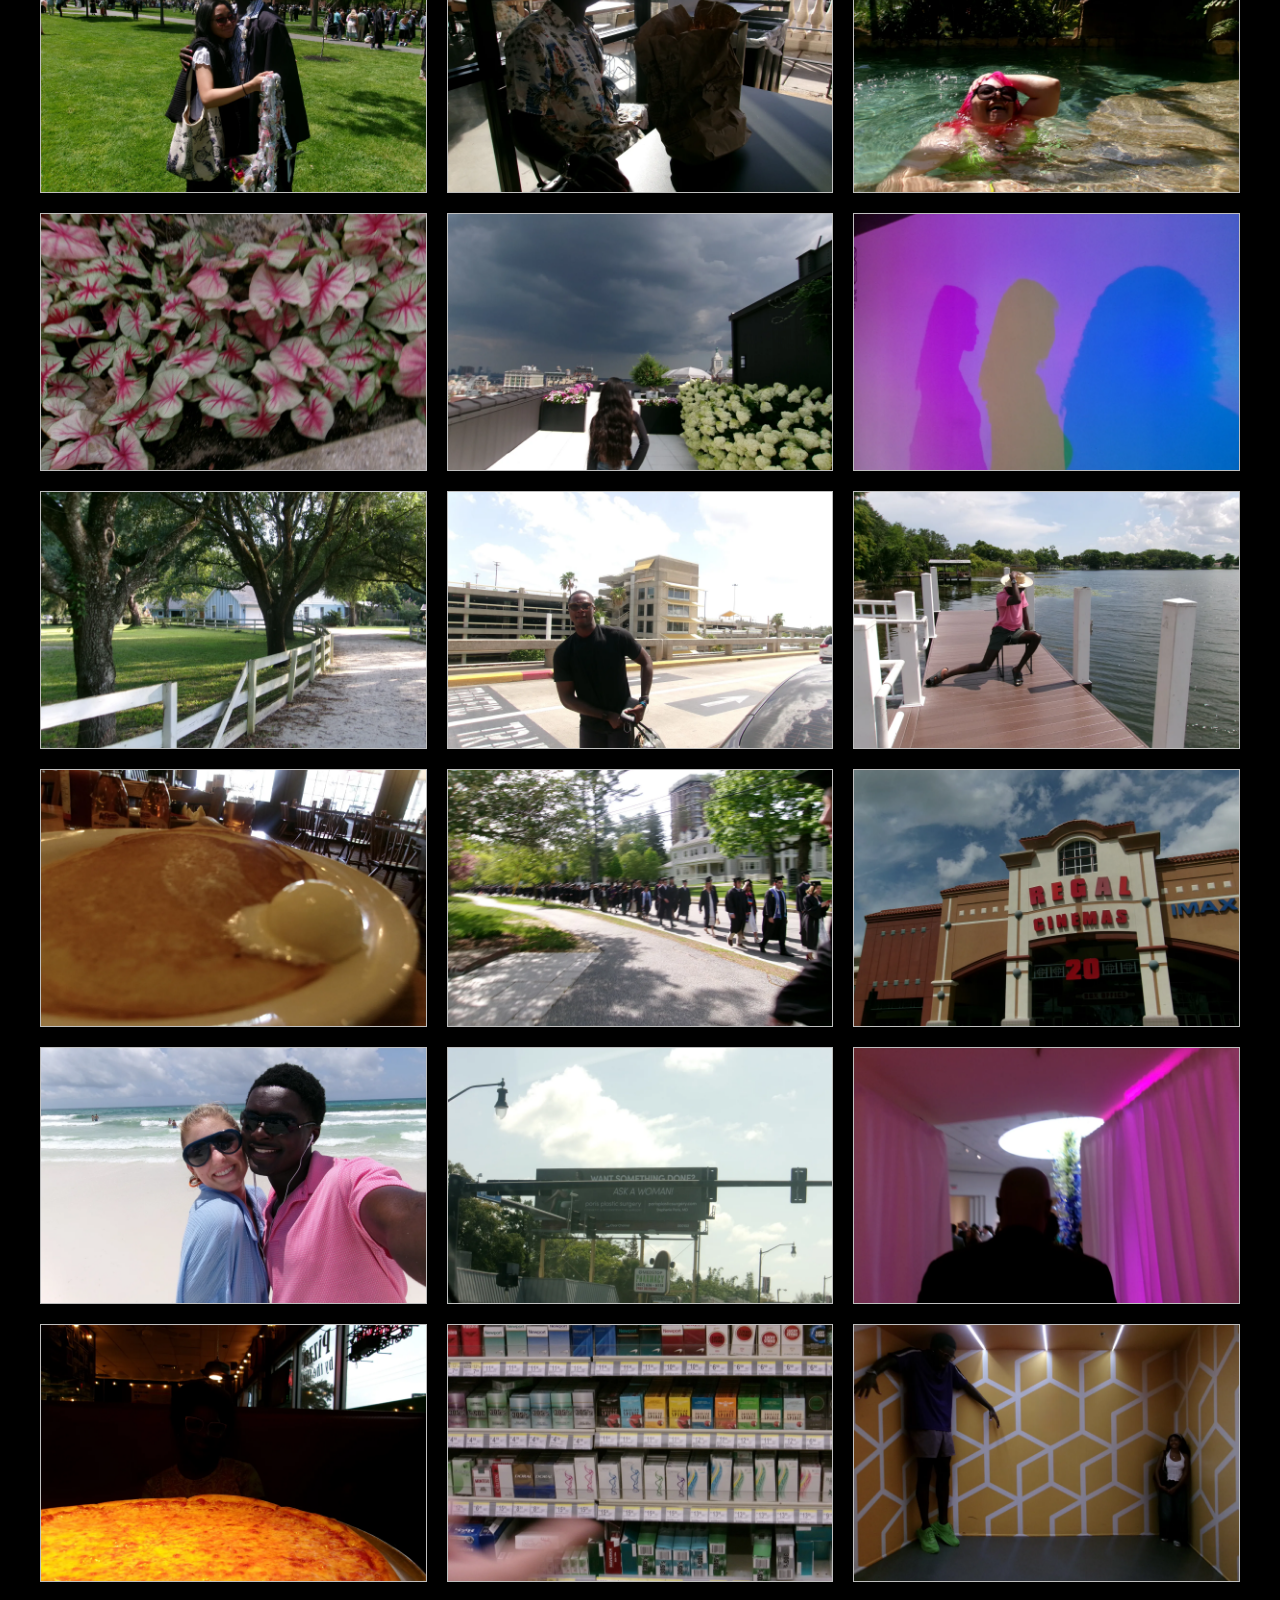
<file: photography.html>
<!DOCTYPE html>
<html lang="en">
<head>
    <meta charset="UTF-8">
    <meta name="viewport" content="width=device-width, initial-scale=1.0">
    <title>Sights - Photography</title>
    <link rel="stylesheet" href="style.css">

    <style>
        html {
            scroll-behavior: smooth;
        }

        .gallery-body {
            background-color: #000000 !important;
            margin: 0;
            padding: 0;
        }

        .back-btn.gallery-nav {
            position: absolute;
            top: 24px;
            left: 24px;
            z-index: 10005;
        }

        /* 1. SINGLE FULLSCREEN SLIDESHOW WINDOW */
        .slideshow-window {
            position: relative;
            width: 100%;
            height: 100vh; /* Exactly one screen height */
            background-color: #000000;
            display: flex;
            justify-content: center;
            align-items: center;
            overflow: hidden;
        }

        /* Slide Frames (Hidden by default, shown via JavaScript class) */
        .gallery-slide {
            display: none; 
            position: absolute;
            width: 100%;
            height: 100%;
            justify-content: center;
            align-items: center;
            background-color: #000000;
        }

        .gallery-slide.active-slide {
            display: flex !important; /* Only shows the currently selected picture */
        }

        .gallery-img {
            max-width: 95%;
            max-height: 95%;
            object-fit: contain;
            border: 1px solid rgba(255, 255, 255, 0.75);
            box-sizing: border-box;
        }

        .cleanleaners-image {
            transform: rotate(180deg);
        }

        /* DESKTOP CLICK ARROWS */
/* DESKTOP CLICK ARROWS */
        .nav-arrow {
            position: absolute;
            top: 50%;
            transform: translateY(-50%);
            background: none; /* Removes the circle background color entirely */
            color: rgba(255, 255, 255, 0.6); /* Makes the arrow slightly translucent by default */
            font-size: 48px; /* Boosts the arrow size a bit since the circle is gone */
            border: none; /* Removes the border ring */
            padding: 10px;
            cursor: pointer;
            z-index: 10002;
            user-select: none;
            transition: color 0.3s ease, transform 0.3s ease;
        }

        /* Makes the standalone arrow turn bright white and grow slightly when hovered */
        .nav-arrow:hover {
            background: none; /* Keeps background transparent on hover */
            color: #ffffff; /* Pops to solid white */
            transform: translateY(-50%) scale(1.1); 
        }
       /* INVISIBLE CLICK NAV ZONES */
        .click-zone {
            position: absolute;
            top: 0;
            width: 50%; /* Splits the screen perfectly in half */
            height: 100%;
            z-index: 10002; /* Sits on top of the image but below your back-button */
            cursor: pointer;
            background: transparent; /* Makes it completely invisible */
            -webkit-tap-highlight-color: transparent; /* Prevents gray flashes on mobile browsers */
        }

        /* Positions the left zone to cover the left 50% of the screen */
        .left-zone {
            left: 0;
        }

        /* Positions the right zone to cover the right 50% of the screen */
        .right-zone {
            right: 0;
        }

        

        .left-arrow { left: 40px; }
        .right-arrow { right: 40px; }

        /* Caption system mechanics */
        .caption-system {
            position: absolute;
            bottom: 0;
            left: 0;
            width: 100%;
            display: flex;
            flex-direction: column;
            align-items: center;
            z-index: 10000;
        }

        .faint-arrow {
            color: rgba(255, 255, 255, 0.5);
            font-size: 28px;
            margin-bottom: 8px;
            cursor: pointer;
            animation: arrowBlink 3s ease-in-out infinite;
        }

        .caption-drawer {
            width: 100%;
            max-height: 0; 
            overflow: hidden;
            background-color: rgba(20, 20, 20, 0.95);
            transition: max-height 0.4s ease;
            text-align: left;
        }

        .caption-drawer-content { padding: 20px 40px 30px 40px; }
        .caption-drawer h3 { color: #ffffff; font-size: 20px; margin: 0 0 8px 0; font-family: -apple-system, sans-serif; }
        .caption-drawer p { color: #bbbbbb; font-size: 14px; margin: 0; font-family: -apple-system, sans-serif; }

        .caption-system:hover .caption-drawer { max-height: 20vh; }

        .caption-system {
            display: none;
        }

        .context-details {
            position: absolute;
            right: 20px;
            bottom: 0;
            z-index: 10003;
        }

        .context-trigger {
            display: inline-flex;
            align-items: center;
            justify-content: center;
            padding: 12px 16px;
            background-color: #000000;
            color: #ffffff;
            border: 1px solid #FFFFFF;
            cursor: pointer;
            font-family: "Geist", "Geist Mono", "Arial Narrow", Arial, sans-serif;
            font-size: 11px;
            font-weight: 700;
            letter-spacing: 1.4px;
            text-transform: uppercase;
        }

        .context-trigger::-webkit-details-marker {
            display: none;
        }

        .context-trigger:hover,
        .context-close:hover {
            color: #EC133E;
        }

        .context-modal {
            position: absolute;
            right: 0;
            bottom: calc(100% + 8px);
            display: flex;
            flex-direction: column;
            width: 340px;
            max-width: calc(100vw - 40px);
            max-height: calc(100vh - 40px);
            overflow-y: auto;
            padding: 24px;
            margin: 0;
            background-color: #EF1245 !important;
            color: #ffffff;
            border: 1px solid #FFFFFF;
            box-sizing: border-box;
            font-family: "Geist", "Geist Mono", "Arial Narrow", Arial, sans-serif;
            line-height: 1.6;
            z-index: 10004;
        }

        .context-modal p {
            margin: 0;
        }

        .context-title {
            margin: 0 0 24px;
            color: #000000;
            font-size: 18px;
            font-weight: bold;
            letter-spacing: 1.4px;
            line-height: 1.3;
            text-transform: uppercase;
        }

        .context-body {
            color: #ffffff;
        }

        .context-close {
            position: absolute;
            top: 10px;
            right: 12px;
            padding: 0;
            background: transparent;
            color: #ffffff;
            border: 0;
            cursor: pointer;
            font-size: 22px;
            line-height: 1;
        }

        @media (max-width: 700px) {
            .context-modal {
                right: 0;
                width: min(340px, calc(100vw - 40px));
            }
        }

        @keyframes arrowBlink { 0%, 100% { opacity: 0.2; } 50% { opacity: 0.8; } }

        /* 2. THE THUMBNAIL MATRIX GRID SECTION */
        .grid-section-container {
            background-color: #000000;
            padding: 80px 40px 120px 40px;
            width: 100%;
            box-sizing: border-box;
        }

        .grid-section-title {
            color: #ffffff;
            font-family: -apple-system, sans-serif;
            font-size: 24px;
            letter-spacing: 2px;
            text-transform: uppercase;
            margin-bottom: 40px;
            text-align: center;
        }

        .photo-matrix-grid {
            display: grid;
            grid-template-columns: repeat(3, 1fr);
            gap: 20px;
            max-width: 1400px;
            margin: 0 auto;
        }

        .grid-thumbnail-link {
            display: block;
            width: 100%;
            aspect-ratio: 3 / 2;
            overflow: hidden;
            border-radius: 0px;
            border: 1px solid rgba(255, 255, 255, 0.75);
            cursor: pointer;
            transition: transform 0.3s ease, border-color 0.3s ease;
            box-sizing: border-box;
        }

        .grid-thumbnail-link:hover {
            transform: scale(1.02);
            border-color: rgba(255, 255, 255, 0.4);
        }

        .grid-thumb-img {
            width: 100%;
            height: 100%;
            object-fit: cover;
        }
    </style>
</head>
<body class="gallery-body">

    <div class="slideshow-window" id="top-view">
        
            <div class="click-zone left-zone" onclick="changeSlide(-1)"></div>
            <div class="click-zone right-zone" onclick="changeSlide(1)"></div>

        <div class="gallery-slide active-slide">
            <img src="images/photo-gallery/connie-pt-2.webp" alt="Connie pt 2" class="gallery-img">
            <div class="caption-system"><div class="caption-drawer"><div class="caption-drawer-content"><h3>Connie pt. 2</h3><p>Selected photo</p></div></div></div>
        </div>

        <div class="gallery-slide">
            <img src="images/photo-gallery/plane.webp" alt="Plane" class="gallery-img">
            <div class="caption-system"><div class="caption-drawer"><div class="caption-drawer-content"><h3>Plane</h3><p>Selected photo</p></div></div></div>
        </div>

        <div class="gallery-slide">
            <img src="images/photo-gallery/oviedomall.webp" alt="Oviedomall" class="gallery-img">
            <div class="caption-system"><div class="caption-drawer"><div class="caption-drawer-content"><h3>Oviedomall</h3><p>Selected photo</p></div></div></div>
        </div>

        <div class="gallery-slide">
            <img src="images/photo-gallery/cleanleaners.webp" alt="Cleanleaners" class="gallery-img cleanleaners-image">
            <div class="caption-system"><div class="caption-drawer"><div class="caption-drawer-content"><h3>Cleanleaners</h3><p>Selected photo</p></div></div></div>
        </div>

        <div class="gallery-slide">
            <img src="images/photo-gallery/twoposters.webp" alt="Two posters" class="gallery-img">
            <div class="caption-system"><div class="caption-drawer"><div class="caption-drawer-content"><h3>Two Posters</h3><p>Selected photo</p></div></div></div>
        </div>

        <div class="gallery-slide">
            <img src="images/photo-gallery/sticks.webp" alt="Sticks" class="gallery-img">
            <div class="caption-system"><div class="caption-drawer"><div class="caption-drawer-content"><h3>Sticks</h3><p>Selected photo</p></div></div></div>
        </div>

        <div class="gallery-slide">
            <img src="images/photo-gallery/birdge.webp" alt="Bridge" class="gallery-img">
            <div class="caption-system"><div class="caption-drawer"><div class="caption-drawer-content"><h3>Bridge</h3><p>Selected photo</p></div></div></div>
        </div>

        <div class="gallery-slide">
            <img src="images/photo-gallery/chip.webp" alt="Chip" class="gallery-img">
            <div class="caption-system"><div class="caption-drawer"><div class="caption-drawer-content"><h3>Chip</h3><p>Selected photo</p></div></div></div>
        </div>

        <div class="gallery-slide">
            <img src="images/photo-gallery/conniepool.webp" alt="Connie Pool" class="gallery-img">
            <div class="caption-system"><div class="caption-drawer"><div class="caption-drawer-content"><h3>Connie Pool</h3><p>Selected photo</p></div></div></div>
        </div>

        <div class="gallery-slide">
            <img src="images/photo-gallery/flplants.webp" alt="FL Plants" class="gallery-img">
            <div class="caption-system"><div class="caption-drawer"><div class="caption-drawer-content"><h3>FL Plants</h3><p>Selected photo</p></div></div></div>
        </div>

        <div class="gallery-slide">
            <img src="images/photo-gallery/c1.webp" alt="C1" class="gallery-img">
            <div class="caption-system"><div class="caption-drawer"><div class="caption-drawer-content"><h3>C1</h3><p>Selected photo</p></div></div></div>
        </div>

        <div class="gallery-slide">
            <img src="images/photo-gallery/hleln.webp" alt="Helen" class="gallery-img">
            <div class="caption-system"><div class="caption-drawer"><div class="caption-drawer-content"><h3>Helen</h3><p>Selected photo</p></div></div></div>
        </div>

        <div class="gallery-slide">
            <img src="images/photo-gallery/home2.webp" alt="Home 2" class="gallery-img">
            <div class="caption-system"><div class="caption-drawer"><div class="caption-drawer-content"><h3>Home 2</h3><p>Selected photo</p></div></div></div>
        </div>

        <div class="gallery-slide">
            <img src="images/photo-gallery/kency.webp" alt="Kency" class="gallery-img">
            <div class="caption-system"><div class="caption-drawer"><div class="caption-drawer-content"><h3>Kency</h3><p>Selected photo</p></div></div></div>
        </div>

        <div class="gallery-slide">
            <img src="images/photo-gallery/lake.webp" alt="Lake" class="gallery-img">
            <div class="caption-system"><div class="caption-drawer"><div class="caption-drawer-content"><h3>Lake</h3><p>Selected photo</p></div></div></div>
        </div>

        <div class="gallery-slide">
            <img src="images/photo-gallery/kreckerbarrel.webp" alt="Cracker Barrel" class="gallery-img">
            <div class="caption-system"><div class="caption-drawer"><div class="caption-drawer-content"><h3>Cracker Barrel</h3><p>Selected photo</p></div></div></div>
        </div>

        <div class="gallery-slide">
            <img src="images/photo-gallery/longmarch.webp" alt="Long March" class="gallery-img">
            <div class="caption-system"><div class="caption-drawer"><div class="caption-drawer-content"><h3>Long March</h3><p>Selected photo</p></div></div></div>
        </div>

        <div class="gallery-slide">
            <img src="images/photo-gallery/regal.webp" alt="Regal" class="gallery-img">
            <div class="caption-system"><div class="caption-drawer"><div class="caption-drawer-content"><h3>Regal</h3><p>Selected photo</p></div></div></div>
        </div>

        <div class="gallery-slide">
            <img src="images/photo-gallery/seaside.webp" alt="Seaside" class="gallery-img">
            <div class="caption-system"><div class="caption-drawer"><div class="caption-drawer-content"><h3>Seaside</h3><p>Selected photo</p></div></div></div>
        </div>

        <div class="gallery-slide">
            <img src="images/photo-gallery/period.webp" alt="Period" class="gallery-img">
            <div class="caption-system"><div class="caption-drawer"><div class="caption-drawer-content"><h3>Period</h3><p>Selected photo</p></div></div></div>
        </div>

        <div class="gallery-slide">
            <img src="images/photo-gallery/oma.webp" alt="Oma" class="gallery-img">
            <div class="caption-system"><div class="caption-drawer"><div class="caption-drawer-content"><h3>Oma</h3><p>Selected photo</p></div></div></div>
        </div>

        <div class="gallery-slide">
            <img src="images/photo-gallery/pizzapizza.webp" alt="Pizza Pizza" class="gallery-img">
            <div class="caption-system"><div class="caption-drawer"><div class="caption-drawer-content"><h3>Pizza Pizza</h3><p>Selected photo</p></div></div></div>
        </div>

        <div class="gallery-slide">
            <img src="images/photo-gallery/nic.webp" alt="Nic" class="gallery-img">
            <div class="caption-system"><div class="caption-drawer"><div class="caption-drawer-content"><h3>Nic</h3><p>Selected photo</p></div></div></div>
        </div>

        <div class="gallery-slide">
            <img src="images/photo-gallery/oftroy.webp" alt="Of Troy" class="gallery-img">
            <div class="caption-system"><div class="caption-drawer"><div class="caption-drawer-content"><h3>Of Troy</h3><p>Selected photo</p></div></div></div>
        </div>

        <details class="context-details">
            <summary class="context-trigger">Context</summary>
            <div class="context-modal">
                <button class="context-close" type="button" aria-label="Close context">×</button>
                <h2 class="context-title" id="context-title"></h2>
                <div class="context-body" id="context-body"></div>
            </div>
        </details>

    </div>

    <section class="grid-section-container">
       
        
        <div class="photo-matrix-grid">
            
            <div class="grid-thumbnail-link" onclick="jumpToSlide(0)">
                <img src="images/photo-gallery/connie-pt-2.webp" class="grid-thumb-img" alt="Connie pt 2 thumb">
            </div>
            <div class="grid-thumbnail-link" onclick="jumpToSlide(1)">
                <img src="images/photo-gallery/plane.webp" class="grid-thumb-img" alt="Plane thumb">
            </div>
            <div class="grid-thumbnail-link" onclick="jumpToSlide(2)">
                <img src="images/photo-gallery/oviedomall.webp" class="grid-thumb-img" alt="Oviedomall thumb">
            </div>

            <div class="grid-thumbnail-link" onclick="jumpToSlide(3)">
                <img src="images/photo-gallery/cleanleaners.webp" class="grid-thumb-img cleanleaners-image" alt="Cleanleaners thumb">
            </div>
            <div class="grid-thumbnail-link" onclick="jumpToSlide(4)">
                <img src="images/photo-gallery/twoposters.webp" class="grid-thumb-img" alt="Two posters thumb">
            </div>
            <div class="grid-thumbnail-link" onclick="jumpToSlide(5)">
                <img src="images/photo-gallery/sticks.webp" class="grid-thumb-img" alt="Sticks thumb">
            </div>
            <div class="grid-thumbnail-link" onclick="jumpToSlide(6)">
                <img src="images/photo-gallery/birdge.webp" class="grid-thumb-img" alt="Bridge thumb">
            </div>
            <div class="grid-thumbnail-link" onclick="jumpToSlide(7)">
                <img src="images/photo-gallery/chip.webp" class="grid-thumb-img" alt="Chip thumb">
            </div>
            <div class="grid-thumbnail-link" onclick="jumpToSlide(8)">
                <img src="images/photo-gallery/conniepool.webp" class="grid-thumb-img" alt="Connie Pool thumb">
            </div>
            <div class="grid-thumbnail-link" onclick="jumpToSlide(9)">
                <img src="images/photo-gallery/flplants.webp" class="grid-thumb-img" alt="FL Plants thumb">
            </div>
            <div class="grid-thumbnail-link" onclick="jumpToSlide(10)">
                <img src="images/photo-gallery/c1.webp" class="grid-thumb-img" alt="C1 thumb">
            </div>
            <div class="grid-thumbnail-link" onclick="jumpToSlide(11)">
                <img src="images/photo-gallery/hleln.webp" class="grid-thumb-img" alt="Helen thumb">
            </div>
            <div class="grid-thumbnail-link" onclick="jumpToSlide(12)">
                <img src="images/photo-gallery/home2.webp" class="grid-thumb-img" alt="Home 2 thumb">
            </div>
            <div class="grid-thumbnail-link" onclick="jumpToSlide(13)">
                <img src="images/photo-gallery/kency.webp" class="grid-thumb-img" alt="Kency thumb">
            </div>
            <div class="grid-thumbnail-link" onclick="jumpToSlide(14)">
                <img src="images/photo-gallery/lake.webp" class="grid-thumb-img" alt="Lake thumb">
            </div>
            <div class="grid-thumbnail-link" onclick="jumpToSlide(15)">
                <img src="images/photo-gallery/kreckerbarrel.webp" class="grid-thumb-img" alt="Cracker Barrel thumb">
            </div>
            <div class="grid-thumbnail-link" onclick="jumpToSlide(16)">
                <img src="images/photo-gallery/longmarch.webp" class="grid-thumb-img" alt="Long March thumb">
            </div>
            <div class="grid-thumbnail-link" onclick="jumpToSlide(17)">
                <img src="images/photo-gallery/regal.webp" class="grid-thumb-img" alt="Regal thumb">
            </div>
            <div class="grid-thumbnail-link" onclick="jumpToSlide(18)">
                <img src="images/photo-gallery/seaside.webp" class="grid-thumb-img" alt="Seaside thumb">
            </div>
            <div class="grid-thumbnail-link" onclick="jumpToSlide(19)">
                <img src="images/photo-gallery/period.webp" class="grid-thumb-img" alt="Period thumb">
            </div>
            <div class="grid-thumbnail-link" onclick="jumpToSlide(20)">
                <img src="images/photo-gallery/oma.webp" class="grid-thumb-img" alt="Oma thumb">
            </div>
            <div class="grid-thumbnail-link" onclick="jumpToSlide(21)">
                <img src="images/photo-gallery/pizzapizza.webp" class="grid-thumb-img" alt="Pizza Pizza thumb">
            </div>
            <div class="grid-thumbnail-link" onclick="jumpToSlide(22)">
                <img src="images/photo-gallery/nic.webp" class="grid-thumb-img" alt="Nic thumb">
            </div>
            <div class="grid-thumbnail-link" onclick="jumpToSlide(23)">
                <img src="images/photo-gallery/oftroy.webp" class="grid-thumb-img" alt="Of Troy thumb">
            </div>

        </div>
    </section>

    <script>
        let currentSlideIndex = 0;
        const slides = document.querySelectorAll('.gallery-slide');
        const contextTitle = document.getElementById('context-title');
        const contextBody = document.getElementById('context-body');
        const contextData = [
            {
                title: 'She’s Fierce',
                body: 'This is my friend Connie. Since day 1 she’s shown me how attractive it is to be bright. It’s because of her difference she’s taught me to feel comfortable being myself.'
            },
            {
                title: 'Plain',
                body: 'This was taken en route to our art society excursion to NYC for an art acquisition. Special thanks to Anne and Frank Goodyear, Steve Perkinson, Andrew Tran, Emily Jacobs, Christ\'Ella Francis, and Olga Isailovic - talk about a dream team.'
            },
            {
                title: 'The Meca',
                body: 'This is the start of the Smugglers Passage. (I buy the spicy teriyaki chicken from this restaurant, hide it in my bag, and take it into the movie theater upstairs). Don\'t tell anyone.'
            },
            {
                title: '-(Last Day of Undergrad)',
                body: 'This is my beautiful friend Elena. We took this pic on our last day of class, except it wasn’t my <span style="color: #EC133E;">my</span> last day of classes…We’re all on our own journey Bears.'
            },
            {
                title: 'The Rage',
                body: 'This was my first encounter with the destruction of my work. The poster on the left was taken and torn to shreds one night during a party (looking back at it I\'m flattered). Naturally, just like Serena, I had to get my lick back (despite my wounds) ((<a href="https://en.wikipedia.org/wiki/Ostentatio_genitalium" target="_blank" rel="noopener noreferrer" style="color: white; text-decoration: underline;">ostentatio vulnerum</a>)).'
            },
            {
                title: 'Whisps',
                body: 'Doesn\'t this look fabulous? I love the static trees dominating most of the frame, complimented by the cheery flowers in the top right, hinting towards Springs imminent arrival.'
            },
            {
                title: 'Bridge',
                body: 'This is my homegirl Bridget. She’s here for me & I\'m here for her.'
            },
            {
                title: 'Chip',
                body: 'This picture feels like <a href="https://youtu.be/oI1RUOxxsOI?si=jXI8zavErCQ4QP6p" target="_blank" rel="noopener noreferrer" style="color: #000000; text-decoration: underline;">this</a> to me. This is also how I’ve felt every day since Jan 20, 2025.'
            },
            {
                title: 'Ariel',
                body: 'Isn\'t she so good? A true actor. And the ominous cave behind her…Who’s to know...'
            },
            {
                title: 'FL Ecology',
                body: 'Do you think Floridians care about their own ecology? Over under, do you think this plant will exist in the next 50 years? I have faith.'
            },
            {
                title: 'Stormy',
                body: 'This roof was full of good girls gone bad. I appreciate how Eva is facing the storm defiantly.'
            },
            {
                title: 'The Face That Launched a 1000 Ships',
                body: 'The one and only.'
            },
            {
                title: 'Home, I’m Going Home',
                body: 'My relationship with my home isn\'t one that I’m ready to share online. Even sharing this is a big step for me.'
            },
            {
                title: 'Kency',
                body: 'Doesn’t he look Suave?'
            },
            {
                title: 'Look Away But Don’t',
                body: '-(A white woman’s instagram)'
            },
            {
                title: 'She’s American Made',
                body: '<a href="https://youtu.be/62Vjm0UGfv8?si=oQAhc12oAVxF-KSe" target="_blank" rel="noopener noreferrer" style="color: #ffffff; text-decoration: underline;">This is America. This is Cracker Barrel.</a>'
            },
            {
                title: 'The Long March',
                body: 'Never forget!! I tell my classmates as we’re rehearsing for graduation, “omg guys we’re doing the <a href="https://youtu.be/czPG45yWHHc?si=l2VVcE3bsN5wx5Xw" target="_blank" rel="noopener noreferrer" style="color: #ffffff; text-decoration: underline;">Long March</a>” all they say is “WhAt’s ThE LonG MarCh” JUST SEND THE ASTROID!!! WHAT HAVE YOU LEARNED?! Or in this case NOT LEARNED!!!!'
            },
            {
                title: 'My Beverly Hills',
                body: 'It’s so much better than Beverly Hills too (bc it has real ass bitches)'
            },
            {
                title: 'Gender',
                body: 'Me n the Queen #bloom'
            },
            {
                title: 'Best Billboard Everrrrr',
                body: 'Talk about a <span style="color: #ffffff;">statement.</span>'
            },
            {
                title: 'Tron',
                body: 'This pic of my dad <a href="https://youtu.be/m4lkg-vdsgY?si=zCvnCCOl6Ac_o4D" target="_blank" rel="noopener noreferrer" style="color: #ffffff; text-decoration: underline;">reminds me</a> of <a href="https://youtu.be/CycJDUMu7ws?si=Ncy1J1ztO-aa8L6V" target="_blank" rel="noopener noreferrer" style="color: #ffffff; text-decoration: underline;">these</a> <a href="https://youtu.be/NOMa56y_Was?si=AUFav1jxgHd3Ikcx" target="_blank" rel="noopener noreferrer" style="color: #ffffff; text-decoration: underline;">songs</a>'
            },
            {
                title: 'Pizzapizza',
                body: 'All my love in one photo. Oh and there’s pizza too!'
            },
            {
                title: 'I’ll Take the Lot',
                body: 'pick ur poison nigga'
            },
            {
                title: 'Magic',
                body: 'Real people at a fake museum. Is that elitist?'
            }
        ];

        function updateContext(index) {
            const currentContext = contextData[index];
            contextTitle.textContent = currentContext.title;
            contextBody.innerHTML = currentContext.body;
        }

        function changeSlide(direction) {
            slides[currentSlideIndex].classList.remove('active-slide');
            currentSlideIndex += direction;

            if (currentSlideIndex >= slides.length) { currentSlideIndex = 0; }
            if (currentSlideIndex < 0) { currentSlideIndex = slides.length - 1; }

            slides[currentSlideIndex].classList.add('active-slide');
            updateContext(currentSlideIndex);
        }

        function jumpToSlide(targetIndex) {
            slides[currentSlideIndex].classList.remove('active-slide');
            currentSlideIndex = targetIndex;
            slides[currentSlideIndex].classList.add('active-slide');
            updateContext(currentSlideIndex);
            
            document.getElementById('top-view').scrollIntoView({ behavior: 'smooth' });
        }

        updateContext(currentSlideIndex);

        const contextDetails = document.querySelector('.context-details');
        const contextClose = document.querySelector('.context-close');

        contextClose.addEventListener('click', () => {
            contextDetails.removeAttribute('open');
        });

        document.addEventListener('click', (event) => {
            if (contextDetails.open && !contextDetails.contains(event.target)) {
                contextDetails.removeAttribute('open');
            }
        });
    </script>

    <script src="cursor-trail.js"></script>
</body>

    <nav class="site-nav-stack">
        <details class="menu-dropdown">
        <summary id="pages-toggle" class="menu-toggle">Pages</summary>
        <div class="menu-links">
            <a id="link-who-is-this-guy" href="index.html" class="nav-btn">Who is this guy?</a>
            <details class="nav-accordion" data-accordion="artwork">
                <summary class="nav-btn">Artwork</summary>
                <div class="submenu">
                    <svg class="submenu-guide" viewBox="0 0 12 100" preserveAspectRatio="none" aria-hidden="true"><path d="M6 0 V100"></path></svg>
                    <a href="photography.html" class="nav-btn">Photography</a>
                    <a href="art-interventions.html" class="nav-btn">Art Interventions</a>
                    <a href="" class="nav-btn">Graphic Design</a>
                    <a href="digital-art.html" class="nav-btn">Digital Art</a>
                    <a href="written-works.html" class="nav-btn">Written Works</a>
                </div>
            </details>
            <a id="link-communications" href="work-experience.html" class="nav-btn">Work Experience</a>
            <details class="nav-accordion" data-accordion="areas-of-interest">
                <summary class="nav-btn">Areas of Interest</summary>
                <div class="submenu">
                    <svg class="submenu-guide" viewBox="0 0 12 100" preserveAspectRatio="none" aria-hidden="true"><path d="M6 0 V100"></path></svg>
                    <a href="workin-hard.html" class="nav-btn">Workin' Hard</a>
                    <a href="hardly-workin.html" class="nav-btn">Hardly Workin'</a>
                </div>
            </details>
        </div>
        </details>
    </nav>
</html>
</file>
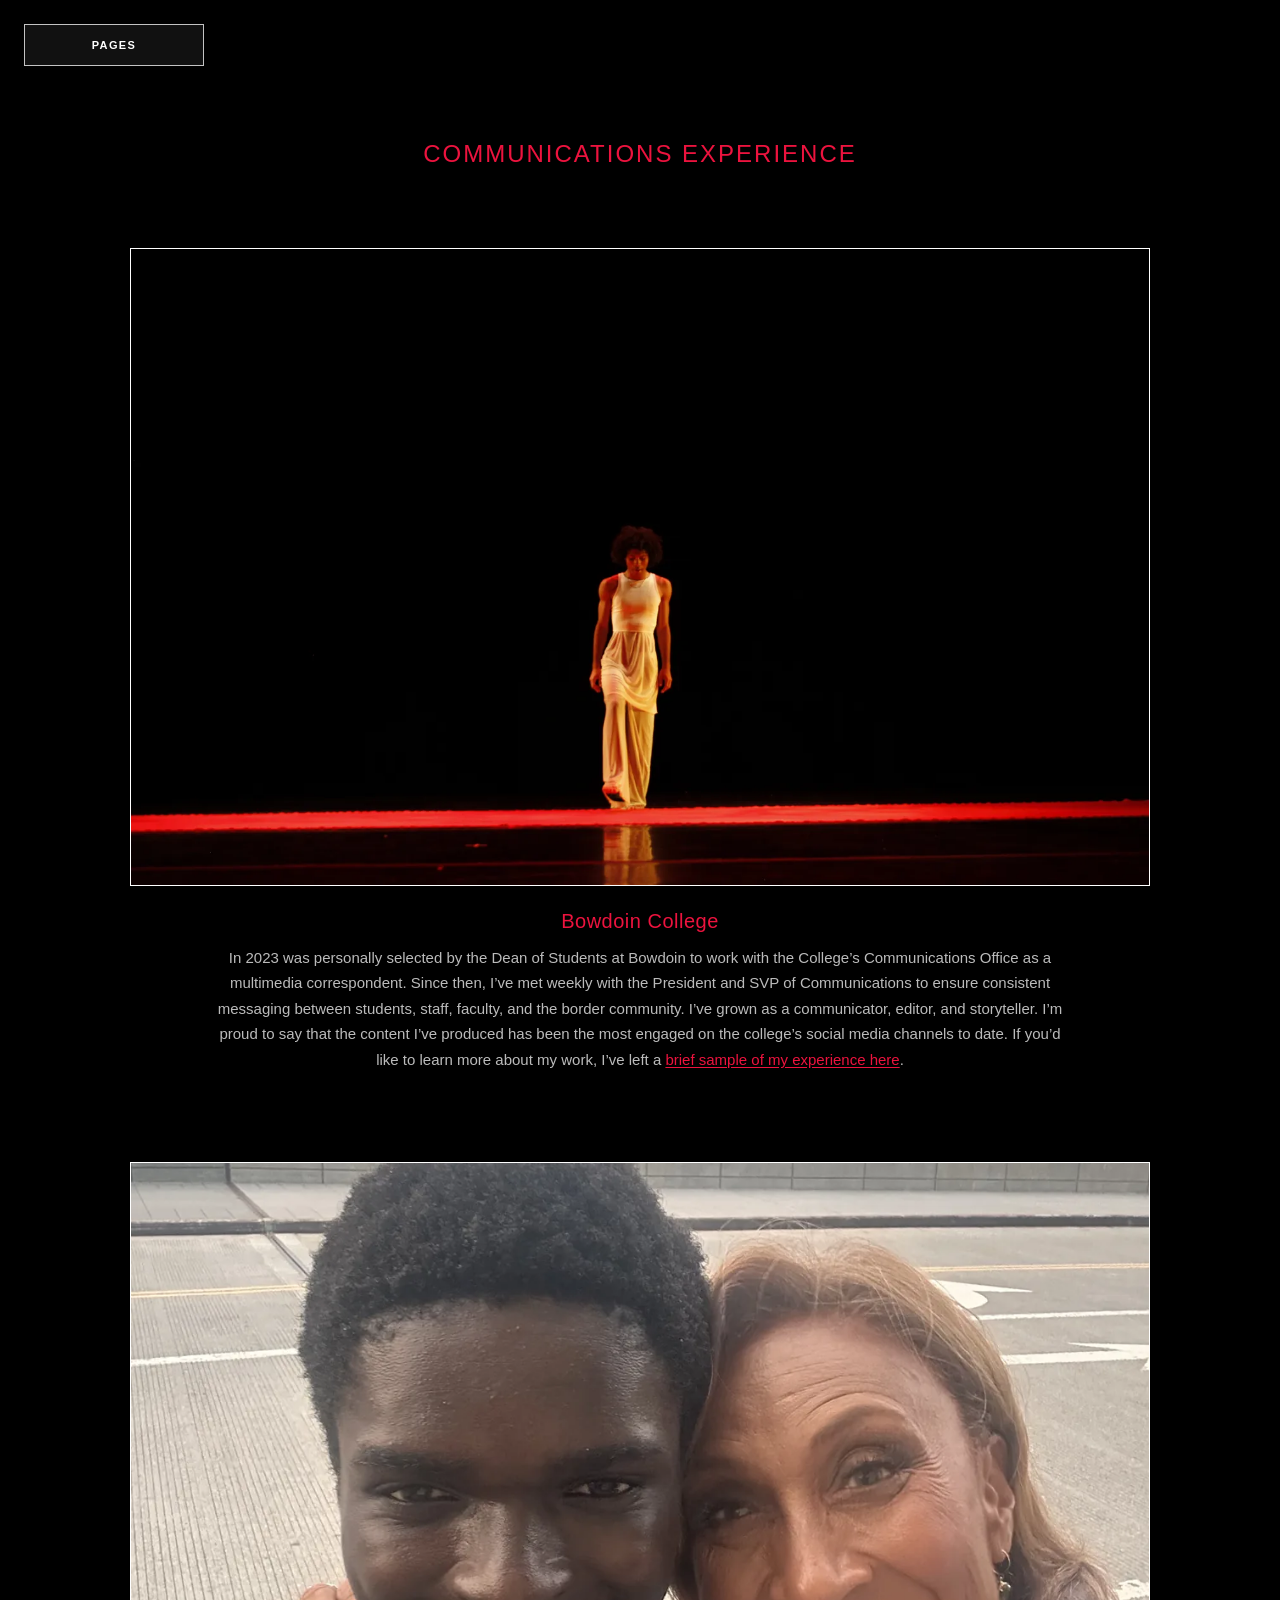
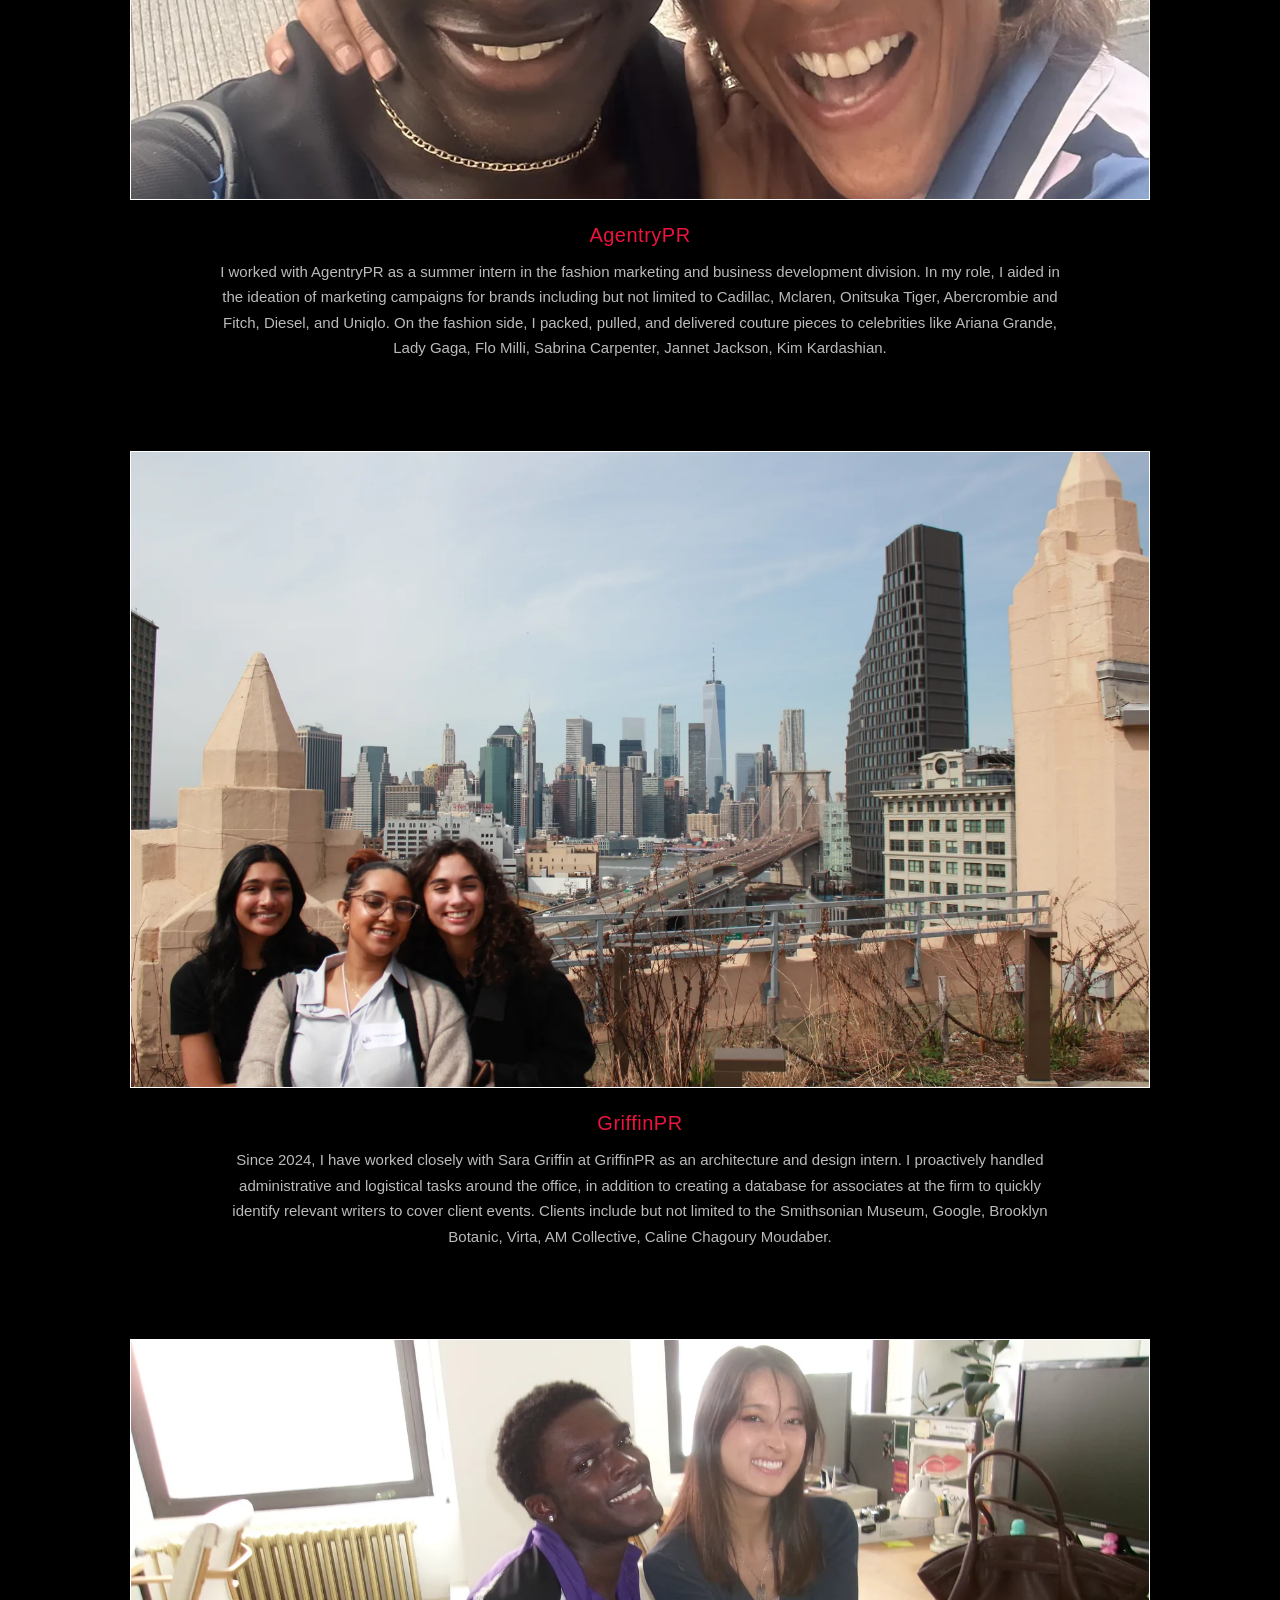
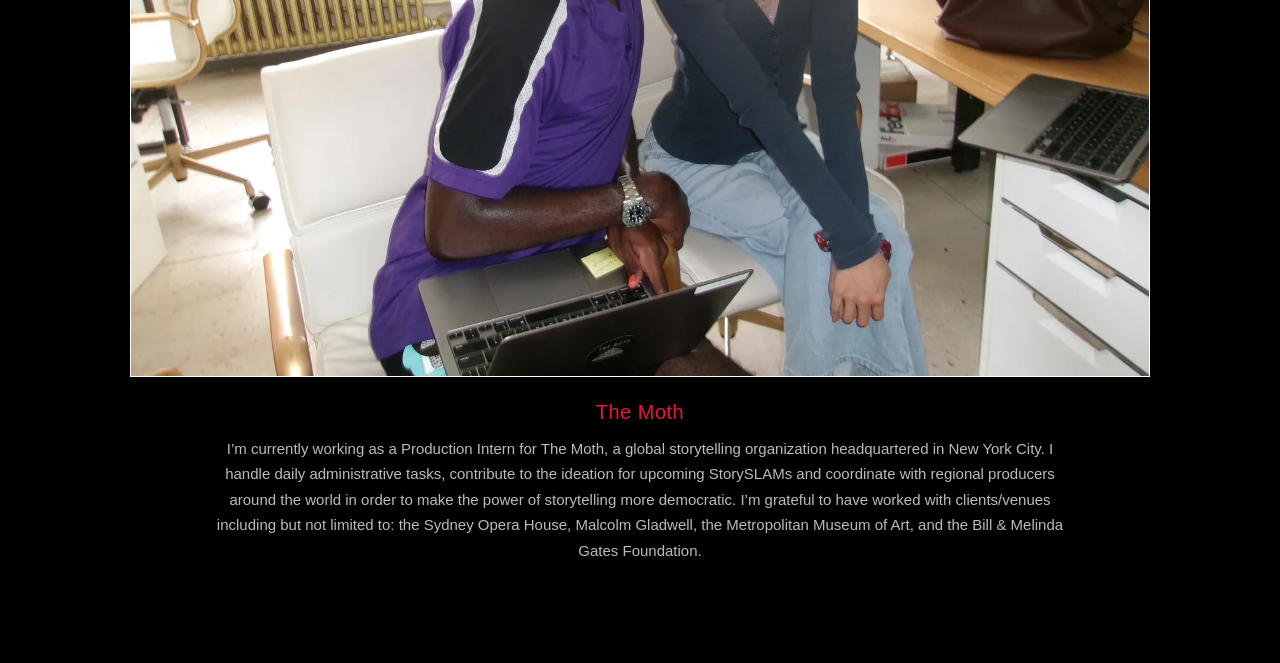
<file: written-works.html>
<!DOCTYPE html>
<html lang="en">
<head>
    <meta charset="UTF-8">
    <meta name="viewport" content="width=device-width, initial-scale=1.0">
    <title>Written Works</title>
    <link rel="stylesheet" href="style.css">

    <style>
        body {
            background-color: #000000 !important;
            margin: 0;
            padding: 0;
            color: #ffffff;
            font-family: "Geist", "Geist Mono", "Arial Narrow", Arial, sans-serif;
        }

       .back-btn.gallery-nav {
            position: absolute;
            top: 24px;
            left: 24px;
            z-index: 10005;
        }

        .pro-comm-container {
            max-width: 1100px;
            margin: 0 auto;
            padding: 140px 40px 100px 40px;
            box-sizing: border-box;
        }

        .page-header {
            margin-bottom: 80px;
            text-align: center; /* Centers the main page header text */
        }

        .page-header h1 {
            font-size: 24px;
            font-weight: 400;
            letter-spacing: 2px;
            text-transform: uppercase;
            margin: 0;
            color: #EC133E;
        }

        /* 3-Image Single Column Layout (Bigger presentation than grid view) */
        .showcase-list {
            display: flex;
            flex-direction: column;
            gap: 90px; /* Generous vertical spacing between the 3 elements */
        }

        .showcase-card {
            width: 100%;
            display: flex;
            flex-direction: column;
            align-items: center; /* Centers the image frame and text block alignment horizontally */
            gap: 24px;
        }

        /* Large Picture Framing */
        .showcase-media-frame {
            width: 100%;
            aspect-ratio: 16 / 10;
            overflow: hidden;
            border-radius: 0;
            background-color: #111111;
            border: 1px solid #ffffff;
            box-shadow: none;
        }

        .showcase-img {
            width: 100%;
            height: 100%;
            object-fit: cover;
            object-position: center 59%;
        }

        /* About-Page Typography Matching Framework */
        .showcase-text-block {
            max-width: 850px;
            text-align: center; /* Centers the heading text and paragraphs */
        }

        .showcase-text-block h2 {
            font-size: 20px;
            font-weight: 500;
            margin: 0 0 12px 0;
            color: #EC133E;
            letter-spacing: 0.5px;
        }

        .showcase-text-block p {
            font-size: 15px;
            line-height: 1.7;
            color: #bbbbbb;
            margin: 0;
            font-family: "Geist", "Geist Mono", "Arial Narrow", Arial, sans-serif;
        }

        .showcase-link {
            color: #EC133E;
            text-decoration: underline;
            text-underline-offset: 2px;
            font-weight: 500;
        }
    </style>
</head>
<body>

    <nav class="site-nav-stack">
        <details class="menu-dropdown">
        <summary id="pages-toggle" class="menu-toggle">Pages</summary>
        <div class="menu-links">
            <a id="link-who-is-this-guy" href="index.html" class="nav-btn">Who is this guy?</a>
            <details class="nav-accordion" data-accordion="artwork">
                <summary class="nav-btn">Artwork</summary>
                <div class="submenu">
                    <svg class="submenu-guide" viewBox="0 0 12 100" preserveAspectRatio="none" aria-hidden="true"><path d="M6 0 V100"></path></svg>
                    <a href="photography.html" class="nav-btn">Photography</a>
                    <a href="art-interventions.html" class="nav-btn">Art Interventions</a>
                    <a href="" class="nav-btn">Graphic Design</a>
                    <a href="digital-art.html" class="nav-btn">Digital Art</a>
                    <a href="written-works.html" class="nav-btn">Written Works</a>
                </div>
            </details>
            <a id="link-communications" href="work-experience.html" class="nav-btn">Work Experience</a>
            <details class="nav-accordion" data-accordion="areas-of-interest">
                <summary class="nav-btn">Areas of Interest</summary>
                <div class="submenu">
                    <svg class="submenu-guide" viewBox="0 0 12 100" preserveAspectRatio="none" aria-hidden="true"><path d="M6 0 V100"></path></svg>
                    <a href="workin-hard.html" class="nav-btn">Workin' Hard</a>
                    <a href="hardly-workin.html" class="nav-btn">Hardly Workin'</a>
                </div>
            </details>
        </div>
        </details>
    </nav>


    <div class="pro-comm-container">
        
        <header class="page-header">
            <h1>Communications Experience</h1>
        </header>

        <main class="showcase-list">

            <article class="showcase-card">
                <div class="showcase-media-frame">
                    <img src="images/comms-pics/bowdoin-comms.webp" alt="Project Showcase 1" class="showcase-img">
                </div>
                <div class="showcase-text-block">
                    <h2>Bowdoin College</h2>
                    <p>In 2023 was personally selected by the Dean of Students at Bowdoin to work with the College’s Communications Office as a multimedia correspondent. Since then, I’ve met weekly with the President and SVP of Communications to ensure consistent messaging between students, staff, faculty, and the border community. I’ve grown as a communicator, editor, and storyteller. I’m proud to say that the content I’ve produced has been the most engaged on the college’s social media channels to date. If you’d like to learn more about my work, I’ve left a <a href="comms-pics/nm-selected-works.pdf" target="_blank" rel="noopener noreferrer" class="showcase-link">brief sample of my experience here</a>.</p>
                </div>
            </article>


            <article class="showcase-card">
                <div class="showcase-media-frame">
                    <img src="images/comms-pics/APR.webp" alt="Project Showcase 2" class="showcase-img">
                </div>
                <div class="showcase-text-block">
                    <h2>AgentryPR</h2>
                    <p>I worked with AgentryPR as a summer intern in the fashion marketing and business development division. In my role, I aided in the ideation of marketing campaigns for brands including but not limited to Cadillac, Mclaren, Onitsuka Tiger, Abercrombie and Fitch, Diesel, and Uniqlo. On the fashion side, I packed, pulled, and delivered couture pieces to celebrities like Ariana Grande, Lady Gaga, Flo Milli, Sabrina Carpenter, Jannet Jackson, Kim Kardashian.</p>
                </div>
            </article>


            <article class="showcase-card">
                <div class="showcase-media-frame">
                    <img src="images/comms-pics/GPR.webp" alt="Project Showcase 3" class="showcase-img">
                </div>
                <div class="showcase-text-block">
                    <h2>GriffinPR</h2>
                    <p>Since 2024, I have worked closely with Sara Griffin at GriffinPR as an architecture and design intern. I proactively handled administrative and logistical tasks around the office, in addition to creating a database for associates at the firm to quickly identify relevant writers to cover client events. Clients include but not limited to the Smithsonian Museum, Google, Brooklyn Botanic, Virta, AM Collective, Caline Chagoury Moudaber.</p>
                </div>
            </article>

            <article class="showcase-card">
                <div class="showcase-media-frame">
                    <img src="images/comms-pics/moth.webp" alt="The Moth" class="showcase-img">
                </div>
                <div class="showcase-text-block">
                    <h2>The Moth</h2>
                    <p>I’m currently working as a Production Intern for The Moth, a global storytelling organization headquartered in New York City. I handle daily administrative tasks, contribute to the ideation for upcoming StorySLAMs and coordinate with regional producers around the world in order to make the power of storytelling more democratic. I’m grateful to have worked with clients/venues including but not limited to: the Sydney Opera House, Malcolm Gladwell, the Metropolitan Museum of Art, and the Bill &amp; Melinda Gates Foundation.</p>
                </div>
            </article>

        </main>
    </div>

    <script src="cursor-trail.js"></script>
</body>
</html>
</file>
<file: style.css>
/* 1. Global Reset */
* {
    margin: 0;
    padding: 0;
    box-sizing: border-box;
}

body, html {
    height: 100%;
    font-family: "Geist", "Geist Mono", "Arial Narrow", Arial, sans-serif;
}

/* 2. Fullscreen background and layout shell */
.fullscreen-bg {
    background-image: url("images/nm-photos/face-pic.webp");
    min-height: 100vh;
    width: 100%;
    background-position: center;
    background-repeat: no-repeat;
    background-size: cover;
    position: relative;
    display: flex;
    justify-content: flex-start;
    align-items: flex-start;
    padding: 24px;
}

/* 3. Shared navigation stack in the top-left corner */
.site-nav-stack {
    position: absolute;
    top: 24px;
    left: 24px;
    z-index: 10005;
    display: flex;
    flex-direction: column;
    align-items: flex-start;
    gap: 12px;
    width: 180px;
}

.menu-toggle {
    width: 180px;
    height: 42px;
    box-sizing: border-box;
    display: inline-flex;
    align-items: center;
    justify-content: center;
    padding: 12px 16px;
    background: #111111;
    color: #ffffff;
    border: 1px solid rgba(255, 255, 255, 0.75);
    letter-spacing: 1.4px;
    text-transform: uppercase;
    font-size: 11px;
    font-weight: 700;
    font-family: "Geist", "Geist Mono", "Arial Narrow", Arial, sans-serif;
    text-decoration: none;
    line-height: 1;
}

/* Dropdown container in the top-left corner */
.menu-dropdown {
    position: relative;
    width: 150px;
}

.menu-toggle {
    list-style: none;
    cursor: pointer;
    display: inline-flex;
    align-items: center;
    justify-content: center;
    padding: 12px 16px;
    background: #111111;
    color: #ffffff;
    border: 1px solid rgba(255, 255, 255, 0.75);
    letter-spacing: 1.4px;
    text-transform: uppercase;
    font-size: 11px;
    font-weight: 700;
    font-family: "Geist", "Geist Mono", "Arial Narrow", Arial, sans-serif;
    backdrop-filter: blur(8px);
    -webkit-backdrop-filter: blur(8px);
    min-width: 0;
    line-height: 1;
}

.menu-toggle::-webkit-details-marker {
    display: none;
}

.menu-links {
    margin-top: 10px;
    display: flex;
    flex-direction: column;
    align-items: stretch;
    gap: 8px;
    min-width: 220px;
}

.nav-accordion {
    display: flex;
    flex-direction: column;
    align-items: flex-end;
    align-self: stretch;
    width: 100%;
    padding: 0;
}

.nav-accordion > summary {
    list-style: none;
    width: 100%;
}

.nav-accordion > summary::-webkit-details-marker {
    display: none;
}

.submenu {
    position: relative;
    display: flex;
    flex-direction: column;
    align-items: flex-end;
    align-self: stretch;
    width: 100%;
    gap: 8px;
    margin-top: 8px;
    padding: 0;
    background: transparent;
}

.submenu-guide {
    position: absolute;
    top: 0;
    bottom: 0;
    left: 0;
    width: 2px;
    height: auto;
    overflow: visible;
    pointer-events: none;
}

.submenu-guide path {
    fill: none;
    stroke: #000000;
    stroke-width: 2;
    stroke-linecap: round;
    stroke-dasharray: 1 8;
    animation: submenuDotsUp 1.4s linear infinite reverse;
}

@keyframes submenuDotsUp {
    to {
        stroke-dashoffset: -18;
    }
}

/* 4. Navigation button styling */
.nav-btn {
    display: inline-flex;
    align-items: center;
    justify-content: center;
    padding: 12px 16px;
    background-color: #ffffff;
    color: #111111;
    font-size: 11px;
    font-weight: 700;
    letter-spacing: 1.4px;
    text-decoration: none;
    text-transform: uppercase;
    font-family: "Geist", "Geist Mono", "Arial Narrow", Arial, sans-serif;
    border: 1px solid #111111;
    transition: all 0.2s ease-in-out;
    text-align: center;
}

.nav-btn:hover {
    background-color: #EC133E;
    color: #ffffff;
    border-color: #EC133E;
    transform: translateY(-1px);
}

.nav-btn:active {
    transform: scale(0.98);
}

.submenu .nav-btn {
    width: calc(100% - 6px) !important;
    max-width: none !important;
    margin-left: 6px !important;
    margin-right: 0 !important;
    padding: 12px 16px;
    background-color: #000000;
    color: #ffffff;
    border: 1px solid #FFFFFF;
    font-family: "Geist", "Geist Mono", "Arial Narrow", Arial, sans-serif;
    font-size: 11px;
    font-weight: 700;
    letter-spacing: 1.4px;
    text-transform: uppercase;
    white-space: nowrap !important;
    text-align: center !important;
    justify-content: center;
    box-sizing: border-box !important;
}

.submenu .nav-btn:hover {
    background-color: #000000;
    color: #EC133E;
    border-color: #EC133E;
}

/* ==========================================
   ABOUT PAGE STYLES 
   ========================================== */

/* 1. Fullscreen picture container */
.about-bg {
    background-image: url("images/nm-photos/face-pic.webp");
    height: 100vh;
    width: 100%;
    background-position: center;
    background-repeat: no-repeat;
    background-size: cover;
    
    /* Centers the text card neatly over the image */
    display: flex;
    justify-content: flex-start; /* Aligns card to the left side so your face stays visible on the right */
    align-items: center;
    padding: 0 10%; /* Keeps it away from the extreme edges */
}

/* 2. The Frosted Glass Text Card */
.about-card {
    background-color: rgba(255, 255, 255, 0.85); /* Clean white tint */
    backdrop-filter: blur(10px); /* Gives a premium blurred glass look over the photo background */
    -webkit-backdrop-filter: blur(10px);
    
    padding: 40px;
    border-radius: 16px;
    max-width: 500px; /* Restricts the card from covering the whole picture */
    box-shadow: 0 10px 30px rgba(0, 0, 0, 0.15);
}

/* Typography styles for your content */
.about-card h1 {
    font-size: 32px;
    color: #1a1a1a;
    margin-bottom: 20px;
}

.about-card p {
    font-size: 16px;
    color: #444;
    line-height: 1.6; /* Adds breathing room between sentences */
    margin-bottom: 20px;
}

/* 3. The Back Button inside the card */
.back-btn {
    display: inline-flex;
    align-items: center;
    justify-content: center;
    padding: 12px 16px;
    background-color: #111111;
    color: #ffffff;
    text-decoration: none;
    font-size: 11px;
    font-weight: 700;
    letter-spacing: 1.4px;
    text-transform: uppercase;
    font-family: "Geist", "Geist Mono", "Arial Narrow", Arial, sans-serif;
    border: 1px solid rgba(255, 255, 255, 0.75);
    transition: all 0.2s ease-in-out;
    margin-top: 0;
}

.back-btn:hover {
    background-color: #ffffff;
    color: #111111;
}

.about-nav-stack {
    position: absolute;
    top: 24px;
    left: 24px;
    display: flex;
    flex-direction: column;
    gap: 10px;
    z-index: 10005;
}

.about-nav-stack .back-btn.gallery-nav {
    position: relative;
    top: auto;
    left: auto;
    z-index: auto;
}
/* ==========================================
   NEWS TICKER BOTTOM BANNER STYLES 
   ========================================== */

/* 1. The Banner ribbon anchored at the absolute bottom */
.news-ticker-container {
    position: fixed;
    bottom: 0;
    left: 0;
    width: 100%;
    background-color: rgba(0, 0, 0, 0.9);
    color: #EC133E;
    padding: 14px 0;
    overflow: hidden;
    white-space: nowrap;
    z-index: 9999;
    border-top: 1px solid rgba(255, 255, 255, 0.15);
}

/* 2. The Ticker Track & Seamless Loop */
.ticker-track {
    display: flex;
    width: max-content;
    animation: newsCrawl 28s linear infinite;
}

.ticker-text {
    display: inline-block;
    font-size: 15px;
    font-weight: 700;
    letter-spacing: 1.2px;
    text-transform: uppercase;
    font-family: "Geist", "Geist Mono", "Arial Narrow", Arial, sans-serif;
    white-space: nowrap;
    padding-right: 3ch;
}

/* 3. The Infinite Moving Loop */
@keyframes newsCrawl {
    from {
        transform: translateX(0);
    }
    to {
        transform: translateX(-50%);
    }
}
/* Anchors the back button cleanly in the top left corner */
.back-btn.top-left-anchor {
    position: absolute;
    top: 24px;
    left: 24px;
    z-index: 10000; /* Keeps it layered cleanly over your portrait background */
}
/* About-page contact and statement actions */
.about-actions {
    display: flex;
    flex-direction: column;
    align-items: flex-end;
    gap: 8px;
    width: max-content;
}

.email-box {
    display: inline-flex;
    align-items: center;
    justify-content: center;
    padding: 12px 16px;
    background-color: #111111;
    color: #EC133E;
    font-size: 11px;
    font-weight: 700;
    letter-spacing: 1.4px;
    text-transform: uppercase;
    border: 1px solid rgba(255, 255, 255, 0.75);
    text-decoration: none;
    text-decoration-line: underline;
    text-underline-offset: 3px;
    font-family: "Geist", "Geist Mono", "Arial Narrow", Arial, sans-serif;
}

.email-box:hover {
    color: #EC133E;
}

.about-actions .email-box,
.statement-details,
.statement-trigger {
    width: 100%;
}

/* Position anchoring for the box */
.email-box.bottom-right-anchor {
    position: absolute;
    bottom: auto;
    right: auto;
    z-index: auto;
}

.about-actions.bottom-right-anchor {
    position: absolute;
    bottom: 96px;
    right: 40px;
    z-index: 10000;
}

.statement-details {
    position: relative;
}

.statement-trigger {
    display: inline-flex;
    align-items: center;
    justify-content: center;
    padding: 12px 16px;
    background-color: #111111;
    color: #ffffff;
    border: 1px solid rgba(255, 255, 255, 0.75);
    cursor: pointer;
    font-size: 11px;
    font-weight: 700;
    letter-spacing: 1.4px;
    text-transform: uppercase;
    font-family: "Geist", "Geist Mono", "Arial Narrow", Arial, sans-serif;
}

.statement-trigger::-webkit-details-marker {
    display: none;
}

.statement-trigger:hover,
.statement-close:hover {
    color: #EC133E;
}

.statement-panel {
    position: absolute;
    right: 0;
    bottom: calc(100% + 8px);
    width: min(520px, calc(100vw - 48px));
    max-height: 55vh;
    overflow-y: auto;
    padding: 24px;
    background-color: rgba(17, 17, 17, 0.98);
    color: #ffffff;
    border: 1px solid rgba(255, 255, 255, 0.75);
    font-family: "Geist", "Geist Mono", "Arial Narrow", Arial, sans-serif;
    font-size: 14px;
    line-height: 1.6;
}

.statement-panel p {
    margin: 0 0 16px;
}

.statement-panel p:last-child {
    margin-bottom: 0;
}

.statement-link {
    color: #EC133E;
    text-decoration: underline;
    text-underline-offset: 3px;
}

.statement-link:hover {
    color: #ffffff;
}

.statement-close {
    position: absolute;
    top: 8px;
    right: 10px;
    padding: 0;
    background: transparent;
    color: #ffffff;
    border: 0;
    cursor: pointer;
    font-size: 22px;
    line-height: 1;
}
</file>
